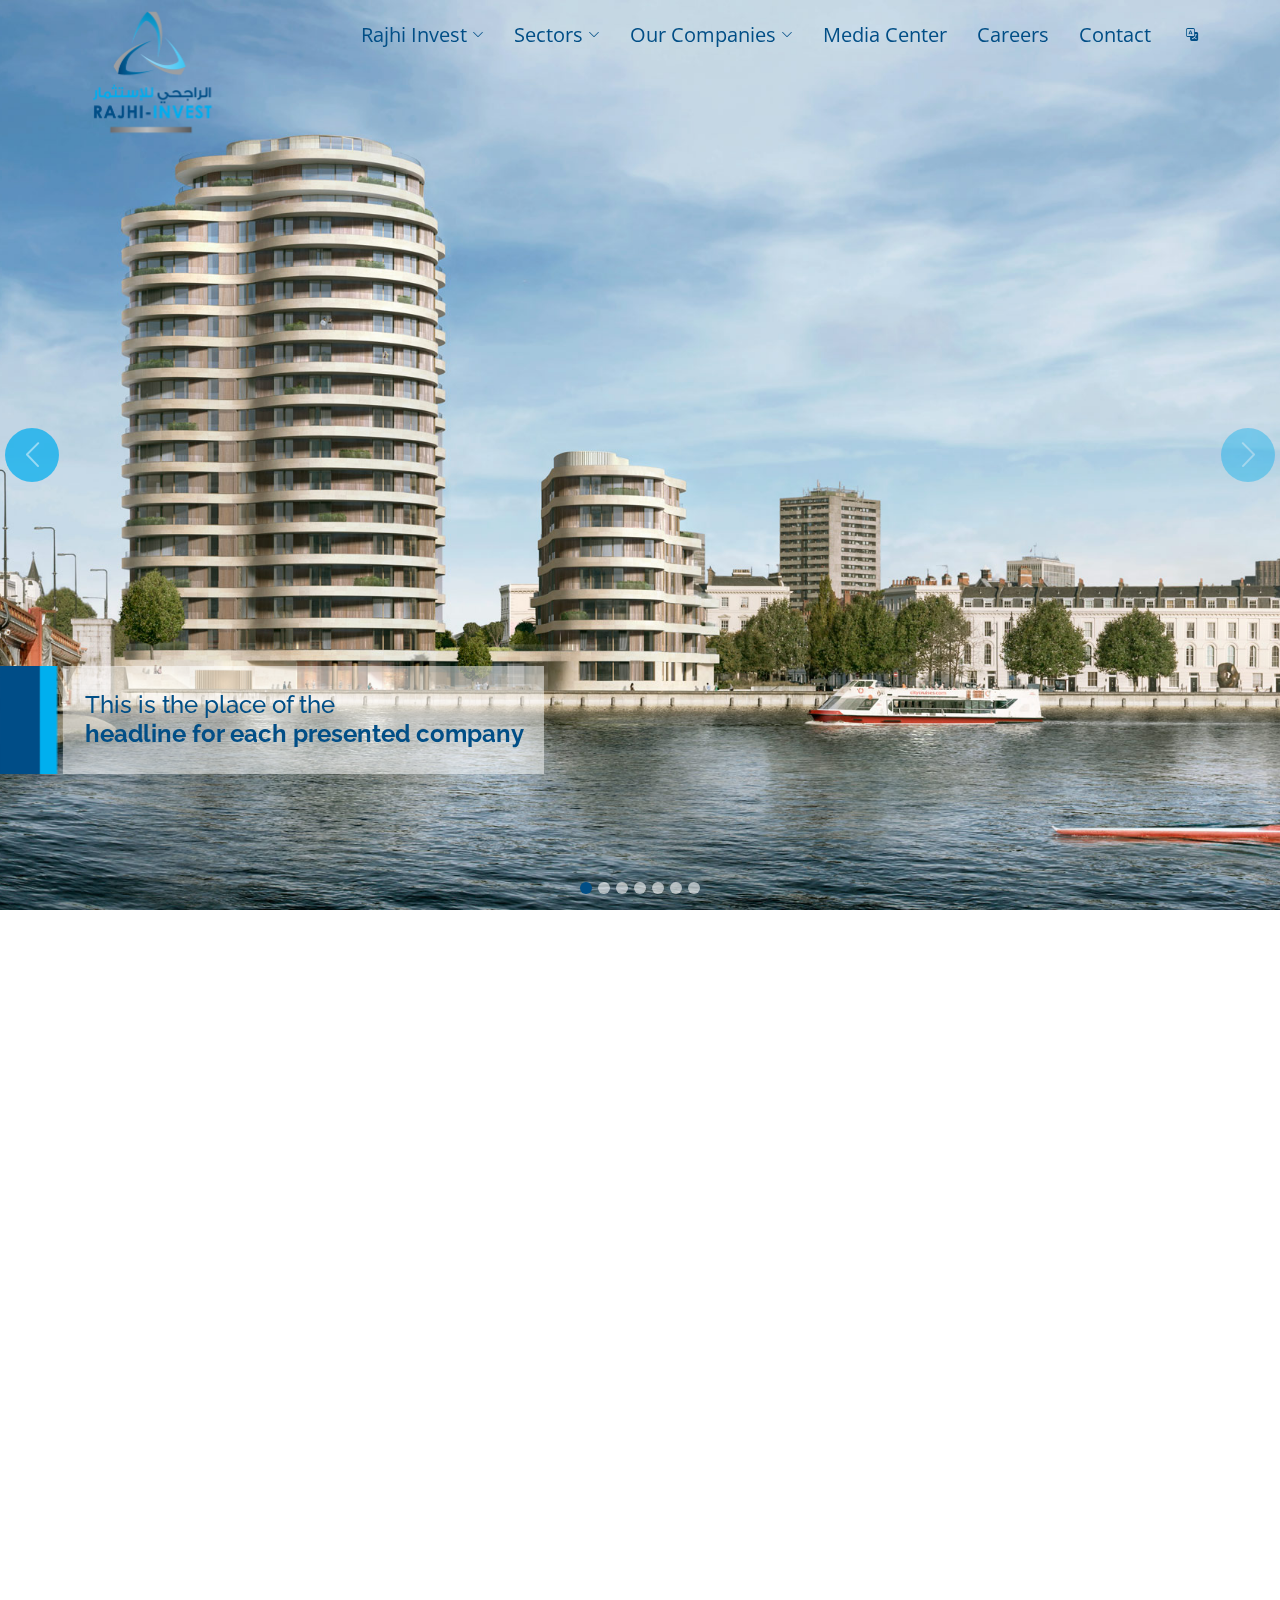
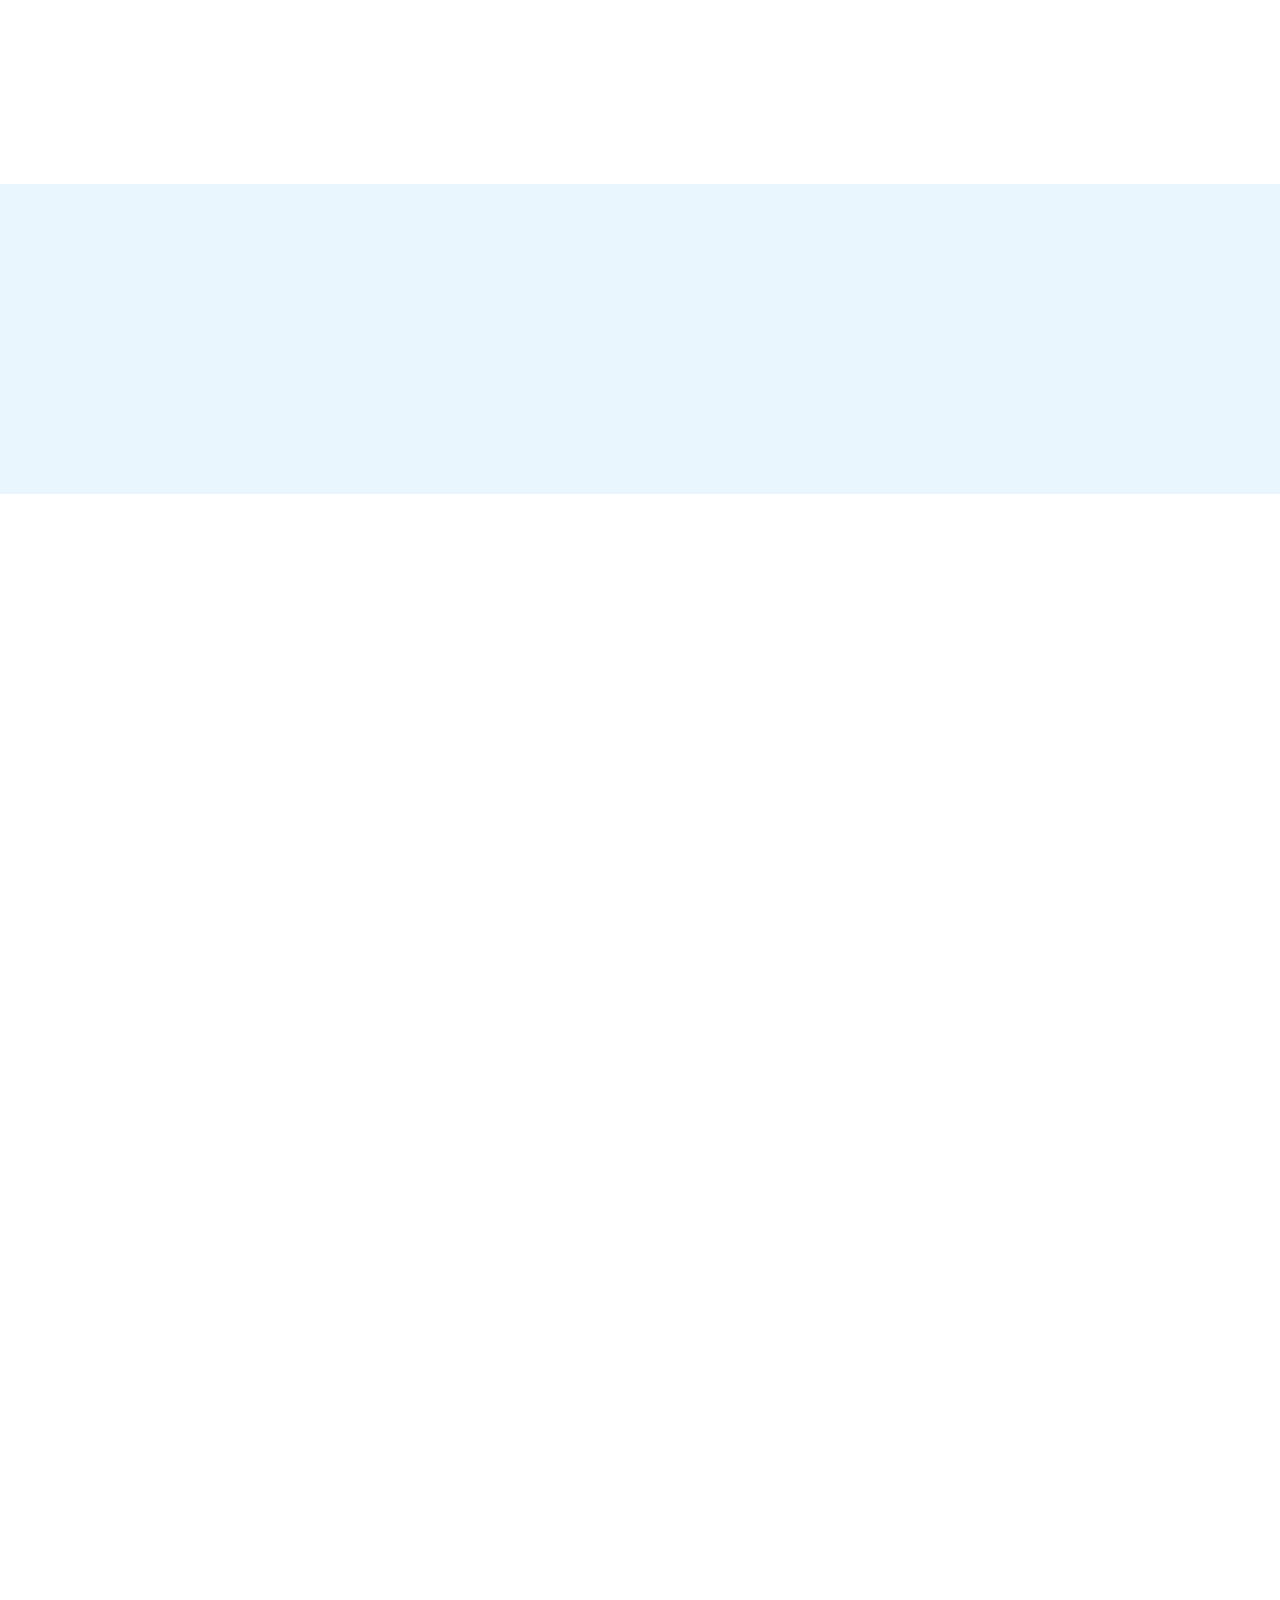
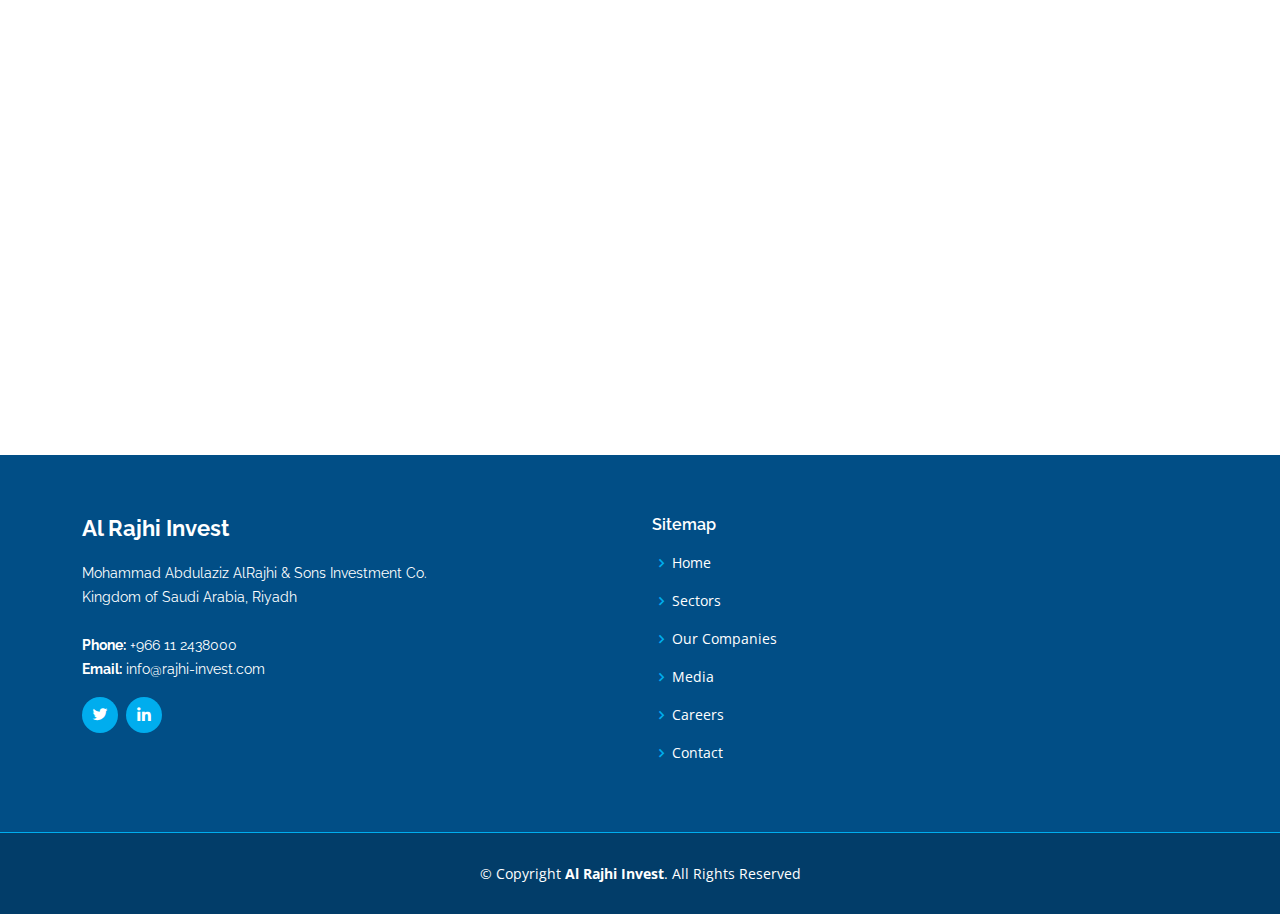
<file: index.html>
<!DOCTYPE html>
<html lang="en">

<head>
  <meta charset="utf-8">
  <meta content="width=device-width, initial-scale=1.0" name="viewport">

  <title>Al Rajhi Invest</title>
  <meta content="" name="description">
  <meta content="" name="keywords">

  <!-- Favicons -->
  <link href="assets/img/favicon.png" rel="icon">
  <link href="assets/img/apple-touch-icon.png" rel="apple-touch-icon">

  <!-- Google Fonts -->
  <link href="https://fonts.googleapis.com/css?family=Open+Sans:300,300i,400,400i,600,600i,700,700i|Raleway:300,300i,400,400i,500,500i,600,600i,700,700i|Poppins:300,300i,400,400i,500,500i,600,600i,700,700i" rel="stylesheet">

  <script src="https://cdnjs.cloudflare.com/ajax/libs/jquery/3.6.4/jquery.min.js" integrity="sha512-pumBsjNRGGqkPzKHndZMaAG+bir374sORyzM3uulLV14lN5LyykqNk8eEeUlUkB3U0M4FApyaHraT65ihJhDpQ==" crossorigin="anonymous" referrerpolicy="no-referrer"></script>
  <!-- Vendor CSS Files -->
  <link href="assets/vendor/aos/aos.css" rel="stylesheet">
  <link href="assets/vendor/bootstrap/css/bootstrap.min.css" rel="stylesheet">
  <link href="assets/vendor/bootstrap-icons/bootstrap-icons.css" rel="stylesheet">
  <link href="assets/vendor/boxicons/css/boxicons.min.css" rel="stylesheet">
  <link href="assets/vendor/glightbox/css/glightbox.min.css" rel="stylesheet">
  <link href="assets/vendor/swiper/swiper-bundle.min.css" rel="stylesheet">
  <link href="assets/css/style.css?123" rel="stylesheet">
</head>
<body>
  <!-- ======= Header ======= -->
  <header id="header" class=" d-flex align-items-center">
    <div class="container d-flex justify-content-between">

      <div class="logo">
     
         <a href="index.html"><img src="assets/img/logo.png" alt="" class="img-fluid"></a>
      </div>

      <nav id="navbar" class="navbar">
        <ul>
         
          <li class="dropdown">
            <a href="index.html" class="nav-link scrollto"><span>Rajhi Invest</span> <i class="bi bi-chevron-down"></i></a>
            <ul>
              <li><a href="#about" class="nav-link scrollto">Who We Are</a></li>
              <li><a href="#steps" class="nav-link scrollto">Mission & Vission</a></li>
              <li><a href="#services" class="nav-link scrollto">Values</a></li>
              <li><a href="#board" class="nav-link scrollto">Board Members</a></li>
            </ul>
          </li>
          <li class="dropdown"><a href="investment.html#tab-1"><span>Sectors</span> <i class="bi bi-chevron-down"></i></a>
            <ul>
              <li><a href="investment.html#tab-1" class="nav-link scrollto ">Industrial Investments</a></li>
              <li><a href="investment.html#tab-2" class="nav-link scrollto ">Financial Investments</a></li>
              <li><a href="investment.html#tab-3" class="nav-link scrollto ">Hospitality & Realestate</a></li>
              <li><a href="investment.html#tab-4" class="nav-link scrollto ">Diversified investments</a></li>
              <!-- <li><a href="investment.html#tab-2" class="nav-link scrollto ">Real Estate Investments</a></li>
              <li><a href="investment.html#tab-3" class="nav-link scrollto ">Hotels Investments</a></li>
              <li><a href="investment.html#tab-4" class="nav-link scrollto ">Private Equity Investments</a></li>
              <li><a href="investment.html#tab-6" class="nav-link scrollto ">International Investments</a></li> -->
            </ul>
          </li>
          <li class="dropdown">
            <a class="nav-link scrollto" href="our-companies.html"><span>Our Companies</span> <i class="bi bi-chevron-down"></i></a>
            <ul>
              <li><a href="our-companies.html#company-1" class="nav-link scrollto">Rajhi Steel</a></li>
              <li><a href="our-companies.html#company-2" class="nav-link scrollto">GBC</a></li>
              <li><a href="our-companies.html#company-3" class="nav-link scrollto">Al Jazeera</a></li>
              <li><a href="our-companies.html#company-4" class="nav-link scrollto">Falcon</a></li>
              <li><a href="our-companies.html#company-5" class="nav-link scrollto">Watani</a></li>
              <li><a href="our-companies.html#company-6" class="nav-link scrollto">Manafea Investment</a></li>
            </ul>
            <!-- <ul>
               <li><a href="https://www.rajhisteel.com/english/pages/default.aspx" target="_blank">Rajhi Steel</a></li>
                <li><a href="http://gbc.sa/" target="_blank">GBC</a></li>
                <li><a href="http://www.aljazierah.com/default.aspx?lang=en" target="_blank">Al Jazeera</a></li>
                <li><a href="http://falconplastic.com.sa/en/" target="_blank">Falcon</a></li>
                <li><a href="http://w-gypsum.com/" target="_blank">Watani</a></li>
                <li><a href="http://www.manafea.com" target="_blank">Manafea Investment</a></li>
            </ul> -->
          </li>
          <li><a class="nav-link scrollto" href="media.html">Media Center </a></li>
          <li><a class="nav-link scrollto" href="career.html">Careers</a></li>
          <li><a class="nav-link scrollto" href="contact-us.html">Contact</a></li>
          <li><a href="index-ar.html" class="translate"><i class="bi bi-translate"></i></a></li>
        </ul>
        <i class="bi bi-list mobile-nav-toggle"></i>
      </nav><!-- .navbar -->
    </div>
  </header><!-- End Header -->

  <!-- ======= Hero Section ======= -->
  <section id="hero" class="d-flex flex-column justify-content-center align-items-center">
    <div id="heroCarousel" data-bs-interval="3000" class="carousel slide carousel-fade" data-bs-ride="carousel">
      <ol class="carousel-indicators" id="hero-carousel-indicators"></ol>      
      <div class="carousel-inner" role="listbox">
        <!-- Slide 1 -->
        <!-- <div class="carousel-item active align-items-center" style="background-image: url(assets/img/slide/4.jpg)"> -->
        <div class="carousel-item active align-items-center" style="background-image: url(assets/img/slide/01.jpg)">
          <div class="text-overlay" data-aos="fade-left">
            <h4>This is the place of the<br/><b> headline for each presented company</b></h4>
          </div>
          <div class="overlay"></div> 
        </div>
        <!-- Slide 2 -->
        <!-- <div class="carousel-item align-items-center"  style="background-image: url(assets/img/slide/2.jpg)"> -->
        <div class="carousel-item align-items-center"  style="background-image: url(assets/img/slide/02.jpg)">
          <div class="text-overlay" data-aos="fade-left">
            <h4>This is the place of the<br/><b> headline for each presented company</b></h4>
          </div>
          <div class="overlay"></div> 
        </div>
        <!-- Slide 3 -->
        <!-- <div class="carousel-item align-items-center"  style="background-image: url(assets/img/slide/3.jpg)"> -->
        <div class="carousel-item align-items-center"  style="background-image: url(assets/img/slide/03.jpg)">
          <div class="text-overlay" data-aos="fade-left">
            <h4>This is the place of the<br/><b> headline for each presented company</b></h4>
          </div>
          <div class="overlay"></div> 
        </div>          
        <!-- Slide 4 -->
        <!-- <div class="carousel-item align-items-center"  style="background-image: url(assets/img/slide/private.jpg)"> -->
        <div class="carousel-item align-items-center"  style="background-image: url(assets/img/slide/04.jpg)">
          <div class="text-overlay" data-aos="fade-left">
            <h4>This is the place of the<br/><b> headline for each presented company</b></h4>
          </div>
          <div class="overlay"></div> 
        </div>   
        <!-- Slide 5 -->
        <!-- <div class="carousel-item align-items-center"  style="background-image: url(assets/img/slide/5.jpg)"> -->
        <div class="carousel-item align-items-center"  style="background-image: url(assets/img/slide/05.jpg)">          
          <div class="text-overlay" data-aos="fade-left">
            <h4>This is the place of the<br/><b> headline for each presented company</b></h4>
          </div>
          <div class="overlay"></div> 
        </div>  
        <!-- Slide 6 -->
        <!-- <div class="carousel-item align-items-center"  style="background-image: url(assets/img/slide/international.jpg)"> -->
        <div class="carousel-item align-items-center"  style="background-image: url(assets/img/slide/06.jpg)">
          <div class="text-overlay" data-aos="fade-left">
            <h4>This is the place of the<br/><b> headline for each presented company</b></h4>
          </div>
          <div class="overlay"></div>
        </div>
        <!-- Slide 7 -->
        <!-- <div class="carousel-item align-items-center"  style="background-image: url(assets/img/slide/international.jpg)"> -->
        <div class="carousel-item align-items-center"  style="background-image: url(assets/img/slide/07.jpg)">
          <div class="text-overlay" data-aos="fade-left">
            <h4>This is the place of the<br/><b> headline for each presented company</b></h4>
          </div>
          <div class="overlay"></div>
        </div>
      </div>

      <a class="carousel-control-prev" href="#heroCarousel" role="button" data-bs-slide="prev">
        <span class="carousel-control-prev-icon bi bi-chevron-left" aria-hidden="true"></span>
      </a>

      <a class="carousel-control-next" href="#heroCarousel" role="button" data-bs-slide="next">
        <span class="carousel-control-next-icon bi bi-chevron-right" aria-hidden="true"></span>
      </a>

    </div>
  </section><!-- End Hero -->

  <main id="main">

    <!-- ======= About Section ======= -->
    <section id="about" class="about">
      <div class="container">
        <!-- <div class="section-title" data-aos="fade-up"></div> -->
        <div class="row">
          <div class="col-md-5" data-aos="fade-up">
            <div class="about-us-img">
              <img src="assets/img/about-2.jpg" class="img-fluid">
            </div>
            <div class="about-us-img" style="display: none;">
              <img src="assets/img/about-img.jpg" class="img-fluid">
              <img src="assets/img/about-1.jpg" class="img-fluid">
            </div>            
          </div>
          <div class="col-md-7">
            <div class="content-container">
              <h2 data-aos="fade-up">Who We Are</h2>
              <div data-aos="fade-up" class="summary">
                <p>The Kingdom of Saudi Arabia is considered among the most powerful 20 economies worldwide, the strongest economy in the Middle East and North Africa region, and a great attraction for direct investments being one of the fastest growing countries in the world, as its economic growth rate has reached 3.6% and it acquires 38% of the total Arab GDP. This has made the Kingdom of Saudi Arabia a distinctive destination for big investors and businessmen looking for a variety of projects within a strong economic system and a favorable investment climate due to the economic progress that the Kingdom has been able to achieve through overcoming the financial challenges and the exploitation of the Kingdom's environmental features and the vast and wide land space.<br/>
                  <br/>
                  The vision of Sheikh Mohammad bin AbdulAziz Al Rajhi – the founder, aimed at keeping pace with the economic developments in the Kingdom. Sheikh Mohammad has established the company 50 years ago as a Sole Proprietorship to become in 1998 a Limited Partnership corporation having a number of economic entities under its umbrella.<br/>
                  <br/>
                  In order to pursue the investment growth that began in the Kingdom at that stage, these entities have been merged within two holding companies; Mohammad AbdulAziz Al Rajhi Holding Company which has been founded in 2007 as a Saudi Closed-Joint Stock Company, integrated with companies of industrial activities, headquartered in Riyadh.<br/>
                  <br/>
                  Manafea Holding Company which has been founded in 2008 to act as an investment backbone to the group as a Saudi Closed-Joint Stock Company managing investments in the local and international stock market sector, in addition to the ownership of lands and properties for investment and development purposes through selling and leasing as well as managing and operating hotels, resorts, commercial centers and offices. <a href="#" class="read-more-btn">Read More</a></p>
              </div>
              <div class="remain-content" style="display: none;">
                <p>The Kingdom of Saudi Arabia is considered among the most powerful 20 economies worldwide, the strongest economy in the Middle East and North Africa region, and a great attraction for direct investments being one of the fastest growing countries in the world, as its economic growth rate has reached 3.6% and it acquires 38% of the total Arab GDP. This has made the Kingdom of Saudi Arabia a distinctive destination for big investors and businessmen looking for a variety of projects within a strong economic system and a favorable investment climate due to the economic progress that the Kingdom has been able to achieve through overcoming the financial challenges and the exploitation of the Kingdom's environmental features and the vast and wide land space.<br/>
                <br/>
                The vision of Sheikh Mohammad bin AbdulAziz Al Rajhi – the founder, aimed at keeping pace with the economic developments in the Kingdom. Sheikh Mohammad has established the company 50 years ago as a Sole Proprietorship to become in 1998 a Limited Partnership corporation having a number of economic entities under its umbrella.<br/>
                <br/>
                In order to pursue the investment growth that began in the Kingdom at that stage, these entities have been merged within two holding companies; Mohammad AbdulAziz Al Rajhi Holding Company which has been founded in 2007 as a Saudi Closed-Joint Stock Company, integrated with companies of industrial activities, headquartered in Riyadh.<br/>
                <br/>
                Manafea Holding Company which has been founded in 2008 to act as an investment backbone to the group as a Saudi Closed-Joint Stock Company managing investments in the local and international stock market sector, in addition to the ownership of lands and properties for investment and development purposes through selling and leasing as well as managing and operating hotels, resorts, commercial centers and offices. <br/>
                <br/>
                In order for the company to gain an influential pioneering position within this strategic step in this promising sector, and to have a clear role in contributing to the economic revitalization of the Kingdom and to achieve balanced earnings through seizing any available investment opportunities both locally and globally as well as creating additional smart opportunities to strengthen its position as a company willing to stay at the forefront of the world of investment and promising projects management. <br/>
                <br/>
                In order to keep up with the modern investment developments the Kingdom has witnessed over the past years, Mohammad AbdulAziz Al Rajhi & Sons Co. was established in 2015 through merging Manafea Holding Company with Mohammad AbdulAziz Al Rajhi & Sons Holding Co. to become a Closed-Joint Stock company making the companies of Mohammad AbdulAziz Al Rajhi family one of the biggest five family companies in the Kingdom with a capital of 4.8 billion Saudi Riyal, completely owned by the heirs of Sheikh Mohammad Bin AbdulAziz Al Rajhi. <br/>
                <br/>
                Mohammad AbdulAziz Al Rajhi & Sons Co. aspires to benefit from its great expertise and the broad managerial infrastructure through managing huge projects, developing new projects, and supporting start-ups in order to achieve financial profits within projects that would have a positive economic impact on the Kingdom and would open doors for larger projects within the health, service, real estate, and industrial sectors. <br/>
                <br/>
                The company currently manages a group of pioneering and significant projects which are considered among the core projects within the economy system in the Kingdom. This is all done through a vision characterized by ensuring an outcome of a mixture of successful projects that guarantee sustainable financial balance as well as increasing growth in capital and profits, and to obtain a solid financial position and an organizational and administrative structure that ensures continuity in the diversification of investments and continuous development on multiple levels and unique activities, through an exceptional staff of administrators, engineers, specialists, and technicians that enables the company to acquire and manage multiple-sized projects through an impressive performance and well-organized cost by conducting an intensive study and a clear methodology for requirements. This in turn has resulted in a boom in the business of Mohammad Abdulaziz Al Rajhi & Sons Investment Co. through the smart integrated investment solutions it has provided in the best, most up-to-date methods which have contributed to profit growth year after year as well as to the continuity of development and expansion on both the local and international levels. <br/>
                <br/>
                This all reflects the strategic commercial investment experience of over 60 years which has started by the great efforts of the self-made Sheikh Mohammad Bin AbdulAziz Bin Saleh Al Rajhi. Sheikh Mohammad has faced, and strongly accepted challenges at a very early age in the world of exchange and banking, and has extended his efforts and expansion in commerce to reach the real estate and industry sectors to become one of the biggest, most famous businessmen locally and internationally and to leave his fingerprint on the renaissance of the Kingdom of Saudi Arabia.</p>
              </div>
            </div>
          </div>
        </div>
      </div>
      <!--<div class="row">
          <div class="col-xl-6 col-lg-7" data-aos="fade-right">
            <img src="assets/img/about-img.jpg" class="img-fluid" alt="">
          </div>
          <div class="col-xl-6 col-lg-5 pt-5 pt-lg-0">
            <h3 data-aos="fade-up">ABOUT RAJHI INVEST</h3>
            <p data-aos="fade-up">
             The Kingdom of Saudi Arabia is considered among the most powerful 20 economies worldwide, the strongest economy in the Middle East and North Africa region, and a great attraction for direct investments being one of the fastest growing countries in the world, as its economic growth rate has reached 3.6% and it acquires 38% of the total Arab GDP. This has made the Kingdom of Saudi Arabia a distinctive destination for big investors and businessmen looking for a variety of projects within a strong economic system and a favorable investment climate due to the economic progress that the Kingdom has been able to achieve through overcoming the financial challenges and the exploitation of the Kingdom's environmental features and the vast and wide land space.<br/>
          <br/>
          The vision of Sheikh Mohammad bin AbdulAziz Al Rajhi – the founder, aimed at keeping pace with the economic developments in the Kingdom. Sheikh Mohammad has established the company 50 years ago as a Sole Proprietorship to become in 1998 a Limited Partnership corporation having a number of economic entities under its umbrella.<br/>
          <br/>
          In order to pursue the investment growth that began in the Kingdom at that stage, these entities have been merged within two holding companies; Mohammad AbdulAziz Al Rajhi Holding Company which has been founded in 2007 as a Saudi Closed-Joint Stock Company, integrated with companies of industrial activities, headquartered in Riyadh.<br/>
          <br/>
          Manafea Holding Company which has been founded in 2008 to act as an investment backbone to the group as a Saudi Closed-Joint Stock Company managing investments in the local and international stock market sector, in addition to the ownership of lands and properties for investment and development purposes through selling and leasing as well as managing and operating hotels, resorts, commercial centers and offices. <br/>
          <br/>
          In order for the company to gain an influential pioneering position within this strategic step in this promising sector, and to have a clear role in contributing to the economic revitalization of the Kingdom and to achieve balanced earnings through seizing any available investment opportunities both locally and globally as well as creating additional smart opportunities to strengthen its position as a company willing to stay at the forefront of the world of investment and promising projects management. <br/>
          <br/>
          In order to keep up with the modern investment developments the Kingdom has witnessed over the past years, Mohammad AbdulAziz Al Rajhi & Sons Co. was established in 2015 through merging Manafea Holding Company with Mohammad AbdulAziz Al Rajhi & Sons Holding Co. to become a Closed-Joint Stock company making the companies of Mohammad AbdulAziz Al Rajhi family one of the biggest five family companies in the Kingdom with a capital of 4.8 billion Saudi Riyal, completely owned by the heirs of Sheikh Mohammad Bin AbdulAziz Al Rajhi. <br/>
          <br/>
          Mohammad AbdulAziz Al Rajhi & Sons Co. aspires to benefit from its great expertise and the broad managerial infrastructure through managing huge projects, developing new projects, and supporting start-ups in order to achieve financial profits within projects that would have a positive economic impact on the Kingdom and would open doors for larger projects within the health, service, real estate, and industrial sectors. <br/>
          <br/>
          The company currently manages a group of pioneering and significant projects which are considered among the core projects within the economy system in the Kingdom. This is all done through a vision characterized by ensuring an outcome of a mixture of successful projects that guarantee sustainable financial balance as well as increasing growth in capital and profits, and to obtain a solid financial position and an organizational and administrative structure that ensures continuity in the diversification of investments and continuous development on multiple levels and unique activities, through an exceptional staff of administrators, engineers, specialists, and technicians that enables the company to acquire and manage multiple-sized projects through an impressive performance and well-organized cost by conducting an intensive study and a clear methodology for requirements. This in turn has resulted in a boom in the business of Mohammad Abdulaziz Al Rajhi & Sons Investment Co. through the smart integrated investment solutions it has provided in the best, most up-to-date methods which have contributed to profit growth year after year as well as to the continuity of development and expansion on both the local and international levels. <br/>
          <br/>
          This all reflects the strategic commercial investment experience of over 60 years which has started by the great efforts of the self-made Sheikh Mohammad Bin AbdulAziz Bin Saleh Al Rajhi. Sheikh Mohammad has faced, and strongly accepted challenges at a very early age in the world of exchange and banking, and has extended his efforts and expansion in commerce to reach the real estate and industry sectors to become one of the biggest, most famous businessmen locally and internationally and to leave his fingerprint on the renaissance of the Kingdom of Saudi Arabia.
            </p>
            <div class="icon-box" data-aos="fade-up">
              <i class="bx bx-receipt"></i>
              <h4>Corporis voluptates sit</h4>
              <p>Consequuntur sunt aut quasi enim aliquam quae harum pariatur laboris nisi ut aliquip</p>
            </div>

            <div class="icon-box" data-aos="fade-up" data-aos-delay="100">
              <i class="bx bx-cube-alt"></i>
              <h4>Ullamco laboris nisi</h4>
              <p>Excepteur sint occaecat cupidatat non proident, sunt in culpa qui officia deserunt</p>
            </div>

            <div class="icon-box" data-aos="fade-up" data-aos-delay="200">
              <i class="bx bx-cube-alt"></i>
              <h4>Ullamco laboris nisi</h4>
              <p>Excepteur sint occaecat cupidatat non proident, sunt in culpa qui officia deserunt</p>
            </div>

          </div>
        </div>
-->
    </section><!-- End About Section -->

    <!-- ======= Steps Section ======= -->
    <section id="steps" class="steps section-bg">
      <div class="container">

        <div class="row ">

          <div class="col-lg-6 col-md-6 col-xl-6 content-item" data-aos="fade-in">
            <h4>THE VISION</h4>
            <p>Achieving an optimum and continuous outcome to the total investment within well-thought out risks in order to accomplish the aspirations of the shareholders in accordance with Islamic Shari'a.</p>
          </div>

          <div class="col-lg-6 col-md-6 col-xl-6 content-item second" data-aos="fade-in" data-aos-delay="100">
            <h4>THE MISSION</h4>
            <p>To be in the ranks of the pioneers of investment companies and to achieve profitability and growth rates on property rights that outweighs the investment indices in the market.</p>
          </div>

        </div>

      </div>
    </section><!-- End Steps Section -->

    <section id="values" class="value-section">
      <div class="container">

        <div class="section-title" data-aos="fade-up">
          <h2>ETHICS & VALUES</h2>
        </div>

        <div class="row">
          <div class="col-sm-6 col-md-4 col-lg-2 offset-lg-1  align-items-stretch mb-5 mb-lg-0" data-aos="fade-up">
            <div class="icon-box icon-box-pink">
              <div class="icon"><img src="assets/img/hands-icon.png" class="img-fluid"/></div>
              <p class="description">Integrity & Transparency</p>
            </div>
          </div>

          <div class="col-sm-6 col-md-4 col-lg-2  align-items-stretch mb-5 mb-lg-0" data-aos="fade-up" data-aos-delay="100">
            <div class="icon-box icon-box-cyan">
              <div class="icon"><img src="assets/img/team-icon.png" class="img-fluid"/></div>
              <p class="description">Team-spirit & Collaboration</p>
            </div>
          </div>

          <div class="col-sm-6 col-md-4 col-lg-2  align-items-stretch mb-5 mb-lg-0" data-aos="fade-up" data-aos-delay="200">
            <div class="icon-box icon-box-green">
              <div class="icon"><img src="assets/img/graph-icon.png" class="img-fluid"/></div>
              <p class="description">Progressive & Fast-forward</p>
            </div>
          </div>

          <div class="col-sm-6 col-md-4 col-lg-2  align-items-stretch mb-5 mb-lg-0" data-aos="fade-up" data-aos-delay="300">
            <div class="icon-box icon-box-blue">
              <div class="icon"><img src="assets/img/stars-icon.png" class="img-fluid"/></div>
            <p class="description">Operational Excellence</p>
            </div>
          </div>
            
        <div class="col-sm-6 col-md-4 col-lg-2  align-items-stretch mb-5 mb-lg-0" data-aos="fade-up" data-aos-delay="300">
            <div class="icon-box icon-box-blue">
              <div class="icon"><img src="assets/img/scale-icon.png" class="img-fluid"/></div>
             <p class="description">Shariah compliance</p>
            </div>
          </div>


        </div>

      </div>
    </section>
    
    <!-- <section id="founder" class="about section-bg">
      <div class="container">
        <div class="row">
          <div class="col-xl-3 col-lg-4 col-md-4 col-sm-6 col-6 offset-3 offset-xl-0 offset-sm-3 offset-md-0  offset-lg-0" data-aos="fade-right">            
            <img src="assets/img/about-img.jpg" class="img-fluid" alt="">              
          </div>
          <div class="col-xl-9 col-lg-8 col-md-8 col-sm-12 col-12   pt-sm-2 pt-4 pt-xl-3 pt-lg-3">
            <h3 data-aos="fade-up">THE FOUNDER</h3>
            <p data-aos="fade-up">
              A prominent figure who has started doing business at an early age of his life. He began intelligently with the banking business and focused on keeping up with the local  banking requirements at an individual and company level. This has encouraged him to enter the world of commerce and real estate, and then expand towards the industrial sector. It is Sheikh Mohammad Bin AbdulAziz Al Rajhi, the famous self-made person who has become well-known on both the local and the international levels. <br/>
              <br/>
              Sheikh Mohammad was among the first people who has started the business of banking and investment in the Kingdom and has put a clear method that has actively continued in supporting the community of Saudi businessmen. As a globally known business man, Sheikh Mohammad made his way with perseverance to boost his fortune all thanks to the God-given insight, vim, efforts and ability to have discipline as well as the determination to achieve success and to leave behind a clear imprint in the world of national economy in general and the philanthropy field in particular.</p>
          </div>
        </div>

      </div>
    </section>  -->
      
    <section id="board" class="board">
      <div class="container">
        <div class="row mb-4">
           <div class="col-xl-3 col-lg-4 col-md-4 col-sm-6 col-6 offset-3 offset-xl-0 offset-sm-3 offset-md-0  offset-lg-0" data-aos="fade-right">
            <div class="chairman-block">
              <div class="chairman-img-container">
                <img src="assets/img/board/1.jpg" class="img-fluid" alt="">
              </div>
              <h3>Mr. Yazid Bin Mohamed Al-Rajhi - Board Chairman</h3>              
            </div>
          </div>
          <div class="col-xl-9 col-lg-8 col-md-8 col-sm-12 col-12 ">
            <h3 class="chairman-title" data-aos="fade-up">CHAIRMAN MESSAGE</h3>
            <p data-aos="fade-up">
              <i class="bx bxs-quote-alt-left quote-icon-left"></i>
              The effective policies followed by Mohammed Abdul Aziz Al-Rajhi & Sons for investment (Rajhi-Invest) help the company to enhance its return of investment. The major dynamic role of the kingdom of Saudi Arabia in the business all over the world create dynamic investment environment where the management of Mohammed Abdul Aziz Al-Rajhi & Sons for investment (Rajhi-Invest) benefits from the environment to develop and expand their investment activities to achieve the objectives and satisfy its shareholders. The company will get strong support through the provision of new investment products to benefit from the latest developments in the financial, real estate, Hotel and industrial projects. All of these factors play an important role in attracting the best human resources and maintaining required to make Al Rajhi powerful and innovative investment climate.<br/><br/>We strongly believe in the mission and vision of the company and we have confidence in our ability to provide the necessary foundation for growth 
              <i class="bx bxs-quote-alt-right quote-icon-right"></i>
            </p>
          </div>
        </div>

        <div class="row">

          <div class="col-lg-6">
            <div class="board-item" data-aos="fade-right">
              <div class="img-wrapper">
                <img src="assets/img/board/01.jpg" class="board-img" alt="">
              </div>
              <div class="text-content">
                <h3>Mr. Yazid Bin Mohamed Al-Rajhi</h3>
                <h4>Board Chairman</h4>
                <!-- <a href="#" class="btn know-more">Know More</a> -->
                <p class="bio-details hiddenn">
                  <i class="bx bxs-quote-alt-left quote-icon-left"></i>
                 Chairman and board member of several industrial, real estate, investment and commercial companies. He has extensive experience during which he held several leadership positions in the industrial field, investment and real estate as well as representing Saudi Arabia as an ambassador of goodwill by the international organizations.
                  <i class="bx bxs-quote-alt-right quote-icon-right"></i>
                </p>
              </div>
            </div>
          </div>

          <div class="col-lg-6" data-aos="fade-left">
            <div class="board-item mt-4 mt-lg-0">
              <div class="img-wrapper">
                <img src="assets/img/board/02.jpg" class="board-img" alt="">
              </div>
              <div class="text-content">
                <h3>Mr. Badr Bin Mohamed Al-Rajhi</h3>
                <h4>Managing Director & Board Vice Chairman</h4>
                <!-- <a href="#" class="btn know-more">Know More</a> -->
                <p class="bio-details hiddenn">
                  <i class="bx bxs-quote-alt-left quote-icon-left"></i>
                With more than twenty-five years of experience, during which he held several leadership positions in the administrative, industrial, investment, and real estate areas of business. He was a board member of joint-stock companies, in addition to his contributions in many projects and charitable endowments management, as well as membership of the economic and industrial committees in Saudi Arabia, moreover a board member of Alrajhi Bank.
                  <i class="bx bxs-quote-alt-right quote-icon-right"></i> 
                </p>
              </div>
            </div>
          </div>

          <div class="col-lg-6" data-aos="fade-right">
            <div class="board-item mt-4">
              <div class="img-wrapper">
                <img src="assets/img/board/03.jpg" class="board-img" alt="">
              </div>
              <div class="text-content">
                <h3>Mr. Mohamed Bin Saad Bin Dawood</h3>
                <h4>Board Member</h4>
                <!-- <a href="#" class="btn know-more">Know More</a> -->
                <p class="bio-details hiddenn">
                  <i class="bx bxs-quote-alt-left quote-icon-left"></i>
                  Has the expertise for more than 20 years in the banking industry and investment, during which he held many leading positions in Saudi banks, he served as a board’s member of several investment companies, in addition to his practical experience of local and global financial markets.
                  <i class="bx bxs-quote-alt-right quote-icon-right"></i>
                </p>
              </div>
            </div>
          </div>

          <div class="col-lg-6" data-aos="fade-left">
            <div class="board-item mt-4">
              <div class="img-wrapper">
                <img src="assets/img/board/04.jpg" class="board-img" alt="">
              </div>
              <div class="text-content">
                <h3>Mr. Majed Bin Saleh Mohamed Al-Rajhi</h3>
                <h4>Board Member</h4>
                <!-- <a href="#" class="btn know-more">Know More</a> -->
                <p class="bio-details hiddenn">
                  <i class="bx bxs-quote-alt-left quote-icon-left"></i>
                  Majid Bin Saleh Mohamed Al-Rajhi is an MBA holder from London Business School, alongside a BS degree in Finance from King Fahd University of Petroleum & Minerals. He enriched his wealth of knowledge in the finance sector from over thirteen years of extensive expertise in the corporate finance and accounting fields, after holding multiple leadership positions in the Kingdom’s finance sector, wherein his current position is the deputy General Manager of the Private & Affluent Banking at Alrajhi Bank., as well as an active Board Member at Mohammed Abdulaziz Alrajhi & Sons Investment Company.
                  <i class="bx bxs-quote-alt-right quote-icon-right"></i>
                </p>
              </div>
            </div>
          </div>

          <div class="col-lg-6" data-aos="fade-right">
            <div class="board-item mt-4">
              <div class="img-wrapper">
                <img src="assets/img/board/05.jpg" class="board-img" alt="">
              </div>
              <div class="text-content">
                <h3>Mr. Abdel Aziz Bin Mohamed Al-Rajhi</h3>
                <h4>Board Member</h4>
                <!-- <a href="#" class="btn know-more">Know More</a> -->
                <p class="bio-details hiddenn">
                  <i class="bx bxs-quote-alt-left quote-icon-left"></i>
                  Has more than ten years experience in the management of industrial companies, moreover he serve as a board member of many industerial companies.
                  <i class="bx bxs-quote-alt-right quote-icon-right"></i>
                </p>
              </div>
            </div>
          </div>    
            
          <div class="col-lg-6" data-aos="fade-left">
            <div class="board-item mt-4">
              <div class="img-wrapper">
                <img src="assets/img/board/06.jpg" class="board-img" alt="">
              </div>
              <div class="text-content">
                <h3>Mr. Mohamed El Samman</h3>
                <h4>CEO</h4>
                <!-- <a href="#" class="btn know-more">Know More</a> -->
                <p class="bio-details hiddenn">
                  <i class="bx bxs-quote-alt-left quote-icon-left"></i>
                  Joined the group in May 2021 as CEO, with more than 17 years of diverse Banking & Investment experience and track record in excess of USD 3 billion. Prior to joining the group, he was the managing director for Beltone Investment Banking, he started his career with HSBC Bank, in Corporate Banking and Investment Banking, then he joined Al Ahly Capital Holding, where his last position was Executive Director of investments, managing multibillion assets, he also served as Deputy CEO for Al Ahly Medical services, He served on the board of directors and committees of many listed and private companies. Mr. El Samman Holds BA in accounting from Cairo University, CFA designation, Private Equity master class from LBS.
                  <i class="bx bxs-quote-alt-right quote-icon-right"></i>
                </p>
              </div>
            </div>
          </div>

          
        

        </div>

      </div>
    </section>
      
    <!-- <section id="committees" class="committees section-bg">
      <div class="container">
         <div class="section-title" data-aos="fade-up">
          <h2 data-aos="fade-up">EXECUTIVE COMMITTEES</h2>
          <div class="content-container">
            <div data-aos="fade-up" class="summary">
              <p>The internal committees have been set up within the administrative structure of the company to perform fundamental duties that include many periodic and continuous tasks and responsibilities to ensure the proper planning and development of employees and maintain the level of their efforts and loyalty, in addition to achieving impartiality and independence in the performance of the duties and to assist the Board of Directors in supervising the company's financial control processes, as well as to check the efficiency of the internal control system, ensure the safety of the financial statements, follow up the level of efficiency and quality, and the independence of the external auditor of the company. <a href="#" class="read-more-btn">Read More</a></p>
            </div>
            <div class="remain-content" style="display: none;">
              <p>The internal committees have been set up within the administrative structure of the company to perform fundamental duties that include many periodic and continuous tasks and responsibilities to ensure the proper planning and development of employees and maintain the level of their efforts and loyalty, in addition to achieving impartiality and independence in the performance of the duties and to assist the Board of Directors in supervising the company's financial control processes, as well as to check the efficiency of the internal control system, ensure the safety of the financial statements, follow up the level of efficiency and quality, and the independence of the external auditor of the company.<br/>
              Among the main tasks of the committees is to ensure that the company's internal audit department is performing its duties efficiently, and to control the internal audit procedures and then make recommendations and periodic reports to the Board of Directors with respect to the work performed.
              <br/>
              The internal committees of the company are divided into three committees, the Audit Committee, the Committee of Nomination and Remuneration, and the Investments Committee, while the members of each committee are as follows:</p>
              <h3 class="pt-4" data-aos="fade-up">Audit Committee</h3>
               <p data-aos="fade-up">Headed by Mr. Mohammad Bin Saad Dawood, with the committee member Mr. Abdulaziz Abdullah Al-Zaid, and the committee member Mr. Majed Bin Saleh Mohamed Al-Rajhi.</p>
              <h3 class="pt-4" data-aos="fade-up">Nomination and Remuneration Committee</h3>
              <p data-aos="fade-up">Headed by Mr. Badr Bin Mohammad Al Rajihi, with the committee member Mr. Abdullah Bin Salem Basfar, and the committee member Mr. Majed Bin Saleh Mohamed Al-Rajhi.</p>
              <h3 class="pt-4" data-aos="fade-up">Investments Committee</h3>
              <p data-aos="fade-up">Headed by Mr. Yazid Bin Mohamed Al-Rajhi, with the committee member Mr. Badr Bin Mohammad Al Rajihi, and the committee member Mr. Majed Bin Saleh Mohamed Al-Rajhi, and the committee member Mr. Meshaal bin Ibrahim bin Omairah.</p>
            </div>
          </div>
        </div>
      </div>
    </section> -->

  </main><!-- End #main -->

  <!-- ======= Footer ======= -->
  <footer id="footer">
    <div class="footer-top">
      <div class="container">
        <div class="row">

          <div class="col-lg-6 col-md-6">
            <div class="footer-info">
              <h3>Al Rajhi Invest</h3>
              <p>
                Mohammad Abdulaziz AlRajhi & Sons Investment Co.<br>
                Kingdom of Saudi Arabia, Riyadh<br><br>
                <strong>Phone:</strong> +966 11 2438000<br>
                <strong>Email:</strong> info@rajhi-invest.com<br>
              </p>
              <div class="social-links mt-3">
                <a href="https://twitter.com/RAJHIINVEST" target="_blank" class="twitter"><i class="bx bxl-twitter"></i></a>
               
                <a href="https://www.linkedin.com/company/mohammad-abdulaziz-alrajhi-&-sons-investment-rajhi-invest-?trk=biz-companies-cym" target="_blank" class="linkedin"><i class="bx bxl-linkedin"></i></a>
                  
               
              </div>
            </div>
          </div>

          <div class="col-lg-6 col-md-6 footer-links">
            <h4>Sitemap</h4>
            <ul>
              <li><i class="bx bx-chevron-right"></i> <a href="index.html">Home</a></li>
              <li><i class="bx bx-chevron-right"></i> <a href="investment.html#tab-1">Sectors</a></li>
              <li><i class="bx bx-chevron-right"></i> <a href="our-companies.html#company-1">Our Companies</a></li>
              <li><i class="bx bx-chevron-right"></i> <a href="media.html">Media</a></li>
              <li><i class="bx bx-chevron-right"></i> <a href="career.html">Careers</a></li>
              <li><i class="bx bx-chevron-right"></i> <a href="contact-us.html">Contact</a></li>
            </ul>
          </div>

        </div>
      </div>
    </div>

    <div class="container">
      <div class="copyright">
        &copy; Copyright <strong><span>Al Rajhi Invest</span></strong>. All Rights Reserved
      </div>
      
    </div>
  </footer><!-- End Footer -->

  <a href="#" class="back-to-top d-flex align-items-center justify-content-center"><i class="bi bi-arrow-up-short"></i></a>
  <script>
    $('a[data-toggle="tab"]').on('shown.bs.tab', function (e) {
      var target = $(e.target).attr("href") // activated tab
      alert(target);
    });

    $('.read-more-btn').on('click', function(){
      let full = $(this).parents('.content-container').find('.remain-content').html();
      console.log(full);
      $(this).parents('.content-container').find('.summary ').html(full);
      $('.about-us-img').show();
      return false;
    });

    // $('.know-more').on('click', function(e){
    //   e.preventDefault();
    //   $(this).text($(this).text() == 'Know More' ? 'Read Less' : 'Know More');
    //   $(this).parents('.board-item').find('.bio-details').toggleClass('active');
    //   return false;
    // });
    $(document).ready(function() {
      $('.board-item .bio-details').slideUp()
      $('.board-item').hover(function() {
        $(this).find('.bio-details').slideDown(300);
      }, function() {
        $(this).find('.bio-details').slideUp(300);
      });
    });

  </script>  
  <!-- Vendor JS Files -->
  <script src="assets/vendor/aos/aos.js"></script>
  <script src="assets/vendor/bootstrap/js/bootstrap.bundle.min.js"></script>
  <script src="assets/vendor/glightbox/js/glightbox.min.js"></script>
  <script src="assets/vendor/isotope-layout/isotope.pkgd.min.js"></script>
  <script src="assets/vendor/php-email-form/validate.js"></script>
  <script src="assets/vendor/swiper/swiper-bundle.min.js"></script>

  <!-- Template Main JS File -->
  <script src="assets/js/main.js"></script>
  <script>    
    const myCarouselElement = document.querySelector('#heroCarousel')
    const carousel = new bootstrap.Carousel(myCarouselElement, {
      interval: 5000,
      wrap: false,
      ride: true
    });    
    </script> 

</body>

</html>
</file>
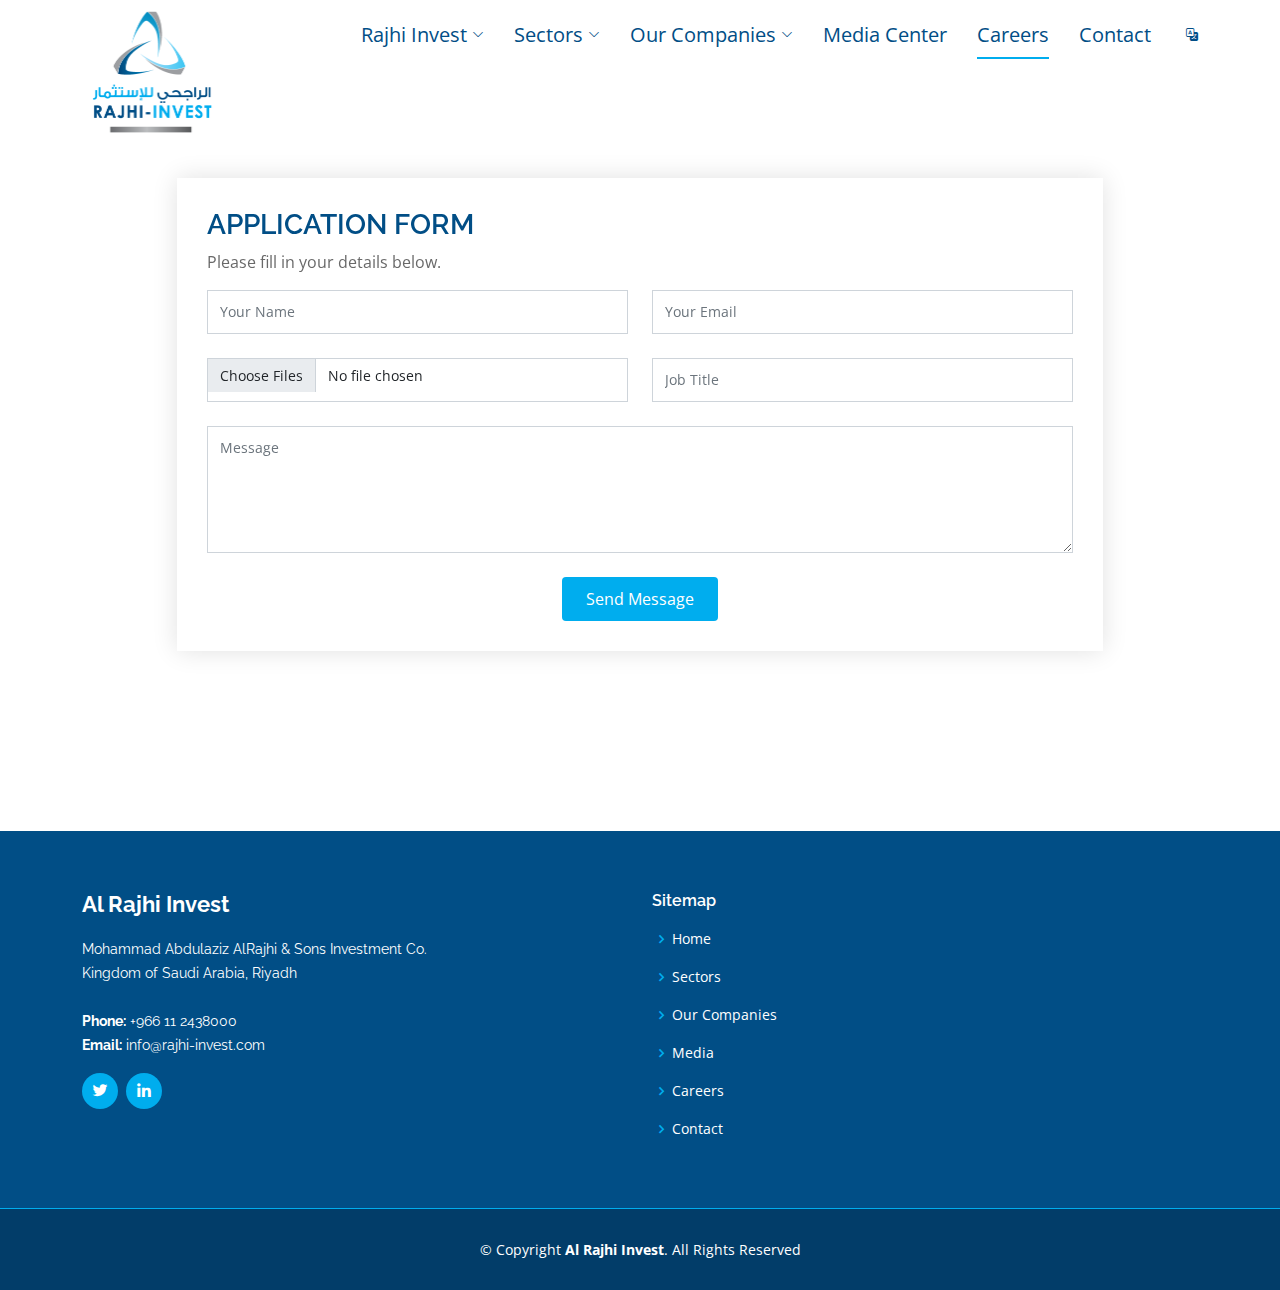
<file: career.html>
<!DOCTYPE html>
<html lang="en">

<head>
  <meta charset="utf-8">
  <meta content="width=device-width, initial-scale=1.0" name="viewport">

  <title>Al Rajhi Invest</title>
  <meta content="" name="description">
  <meta content="" name="keywords">

  <!-- Favicons -->
  <link href="assets/img/favicon.png" rel="icon">
  <link href="assets/img/apple-touch-icon.png" rel="apple-touch-icon">

  <!-- Google Fonts -->
  <link href="https://fonts.googleapis.com/css?family=Open+Sans:300,300i,400,400i,600,600i,700,700i|Raleway:300,300i,400,400i,500,500i,600,600i,700,700i|Poppins:300,300i,400,400i,500,500i,600,600i,700,700i" rel="stylesheet">

  <!-- Vendor CSS Files -->
  <link href="assets/vendor/aos/aos.css" rel="stylesheet">
  <link href="assets/vendor/bootstrap/css/bootstrap.min.css" rel="stylesheet">
  <link href="assets/vendor/bootstrap-icons/bootstrap-icons.css" rel="stylesheet">
  <link href="assets/vendor/boxicons/css/boxicons.min.css" rel="stylesheet">
  <link href="assets/vendor/glightbox/css/glightbox.min.css" rel="stylesheet">
  <link href="assets/vendor/swiper/swiper-bundle.min.css" rel="stylesheet">

  <!-- Template Main CSS File -->
  <link href="assets/css/style.css" rel="stylesheet">
</head>
<body>
  <!-- ======= Header ======= -->
  <header id="header" class=" d-flex align-items-center">
    <div class="container d-flex justify-content-between media">
      <div class="logo">
        <a href="index.html"><img src="assets/img/logo.png" alt="" class="img-fluid"></a>
      </div>

      <nav id="navbar" class="navbar">
        <ul>         
          <li class="dropdown "><a href="index.html" class="nav-link scrollto " ><span>Rajhi Invest</span> <i class="bi bi-chevron-down"></i></a>
            <ul>
              <li><a href="#about" class="nav-link scrollto">Who We Are</a></li>
              <li><a href="#steps" class="nav-link scrollto">Mission & Vission</a></li>
              <li><a href="#services" class="nav-link scrollto">Values</a></li>
              <li><a href="#board" class="nav-link scrollto">Board Members</a></li>
            </ul>
          </li>
          <li class="dropdown"><a href="investment.html#tab-1"><span>Sectors</span> <i class="bi bi-chevron-down"></i></a>
            <ul>
              <li><a href="investment.html#tab-1" class="nav-link scrollto ">Industrial Investments</a></li>
              <li><a href="investment.html#tab-2" class="nav-link scrollto ">Financial Investments</a></li>
              <li><a href="investment.html#tab-3" class="nav-link scrollto ">Hospitality & Realestate</a></li>
              <li><a href="investment.html#tab-4" class="nav-link scrollto ">Diversified investments</a></li>
              <!-- <li><a href="investment.html#tab-2" class="nav-link scrollto ">Real Estate Investments</a></li>
              <li><a href="investment.html#tab-3" class="nav-link scrollto ">Hotels Investments</a></li>
              <li><a href="investment.html#tab-4" class="nav-link scrollto ">Private Equity Investments</a></li>
              <li><a href="investment.html#tab-6" class="nav-link scrollto ">International Investments</a></li> -->
            </ul>
          </li>
          <li class="dropdown">
            <a class="nav-link scrollto" href="our-companies.html"><span>Our Companies</span> <i class="bi bi-chevron-down"></i></a>
            <ul>
              <li><a href="our-companies.html#company-1" class="nav-link scrollto">Rajhi Steel</a></li>
              <li><a href="our-companies.html#company-2" class="nav-link scrollto">GBC</a></li>
              <li><a href="our-companies.html#company-3" class="nav-link scrollto">Al Jazeera</a></li>
              <li><a href="our-companies.html#company-4" class="nav-link scrollto">Falcon</a></li>
              <li><a href="our-companies.html#company-5" class="nav-link scrollto">Watani</a></li>
              <li><a href="our-companies.html#company-6" class="nav-link scrollto">Manafea Investment</a></li>
            </ul>
          <!-- <li class="dropdown"><a href="#"><span>Subsidiaries </span> <i class="bi bi-chevron-down"></i></a>
            <ul>
               <li><a href="https://www.rajhisteel.com/english/pages/default.aspx" target="_blank">Rajhi Steel</a></li>
                <li><a href="http://gbc.sa/" target="_blank">GBC</a></li>
                <li><a href="http://www.aljazierah.com/default.aspx?lang=en" target="_blank">Al Jazeera</a></li>
                <li><a href="http://falconplastic.com.sa/en/" target="_blank">Falcon</a></li>
                <li><a href="http://w-gypsum.com/" target="_blank">Watani</a></li>
                <li><a href="http://www.manafea.com" target="_blank">Manafea Investment</a></li>
            </ul>-->
          </li> 
          <li><a class="nav-link scrollto" href="media.html">Media Center </a></li>
          <li><a class="nav-link scrollto active " href="career.html">Careers</a></li>
          <li><a class="nav-link scrollto" href="contact-us.html">Contact</a></li>
          <li> <a href="index-ar.html"  class="translate "><i class="bi bi-translate"></i></a></li>
        </ul>
        <i class="bi bi-list mobile-nav-toggle"></i>
      </nav><!-- .navbar -->
    </div>
  </header>
    
    
    <!-- End Header -->

  <main id="main">

       <section id="career" class="contact">
      <div class="container">
        

        <div class="row mt-5  justify-content-center" data-aos="fade-up">
          <div class="col-lg-10">
            <form action="forms/contact.php" method="post" role="form" class="php-email-form">
              <div class="row">
                   <h4>Application Form</h4>
                   <p>Please fill in your details below.</p>
                <div class="col-md-6 form-group">
                  <input type="text" name="name" class="form-control" id="name" placeholder="Your Name" required>
                </div>
                <div class="col-md-6 form-group mt-3 mt-md-0">
                  <input type="email" class="form-control" name="email" id="email" placeholder="Your Email" required>
                </div>
              </div>
              <div class="row mt-3">
                 
                <div class="col-md-6 form-group">
                   <input type="file" class="form-control" name="file" id="file" placeholder="upload you CV" multiple >
                </div>
                <div class="col-md-6 form-group mt-3 mt-md-0">
                  <input type="subject" class="form-control" name="subject" id="subject" placeholder="Job Title" required>
                </div>
              </div>            
             
              <div class="form-group mt-3">
                <textarea class="form-control" name="message" rows="5" placeholder="Message" required></textarea>
              </div>
              <div class="my-3">
                <div class="loading">Loading</div>
                <div class="error-message"></div>
                <div class="sent-message">Your message has been sent. Thank you!</div>
              </div>
              <div class="text-center"><button type="submit">Send Message</button></div>
            </form>
          </div>

        </div>

      </div>
    </section>
      
      <section></section>
  </main><!-- End #main -->

  <!-- ======= Footer ======= -->
   <footer id="footer">
    <div class="footer-top">
      <div class="container">
        <div class="row">

          <div class="col-lg-6 col-md-6">
            <div class="footer-info">
              <h3>Al Rajhi Invest</h3>
              <p>
                Mohammad Abdulaziz AlRajhi & Sons Investment Co.<br>
                Kingdom of Saudi Arabia, Riyadh<br><br>
                <strong>Phone:</strong> +966 11 2438000<br>
                <strong>Email:</strong> info@rajhi-invest.com<br>
              </p>
              <div class="social-links mt-3">
                <a href="https://twitter.com/RAJHIINVEST" target="_blank" class="twitter"><i class="bx bxl-twitter"></i></a>
               
                <a href="https://www.linkedin.com/company/mohammad-abdulaziz-alrajhi-&-sons-investment-rajhi-invest-?trk=biz-companies-cym" target="_blank" class="linkedin"><i class="bx bxl-linkedin"></i></a>
                  
               
              </div>
            </div>
          </div>

          <div class="col-lg-6 col-md-6 footer-links">
            <h4>Sitemap</h4>
            <ul>
              <li><i class="bx bx-chevron-right"></i> <a href="index.html">Home</a></li>
              <li><i class="bx bx-chevron-right"></i> <a href="investment.html#tab-1">Sectors</a></li>
              <li><i class="bx bx-chevron-right"></i> <a href="our-companies.html#company-1">Our Companies</a></li>
              <li><i class="bx bx-chevron-right"></i> <a href="media.html">Media</a></li>
              <li><i class="bx bx-chevron-right"></i> <a href="career.html">Careers</a></li>
              <li><i class="bx bx-chevron-right"></i> <a href="index.html#contact">Contact</a></li>
            </ul>
          </div>

        </div>
      </div>
    </div>

    <div class="container">
      <div class="copyright">
        &copy; Copyright <strong><span>Al Rajhi Invest</span></strong>. All Rights Reserved
      </div>
      
    </div>
  </footer>
    
    <!-- End Footer -->

  <a href="#" class="back-to-top d-flex align-items-center justify-content-center"><i class="bi bi-arrow-up-short"></i></a>

  <!-- Vendor JS Files -->
  <script src="assets/vendor/aos/aos.js"></script>
  <script src="assets/vendor/bootstrap/js/bootstrap.bundle.min.js"></script>
  <script src="assets/vendor/glightbox/js/glightbox.min.js"></script>
  <script src="assets/vendor/isotope-layout/isotope.pkgd.min.js"></script>
  <script src="assets/vendor/php-email-form/validate.js"></script>
  <script src="assets/vendor/swiper/swiper-bundle.min.js"></script>

  <!-- Template Main JS File -->
  <script src="assets/js/main.js"></script>

</body>

</html>
</file>
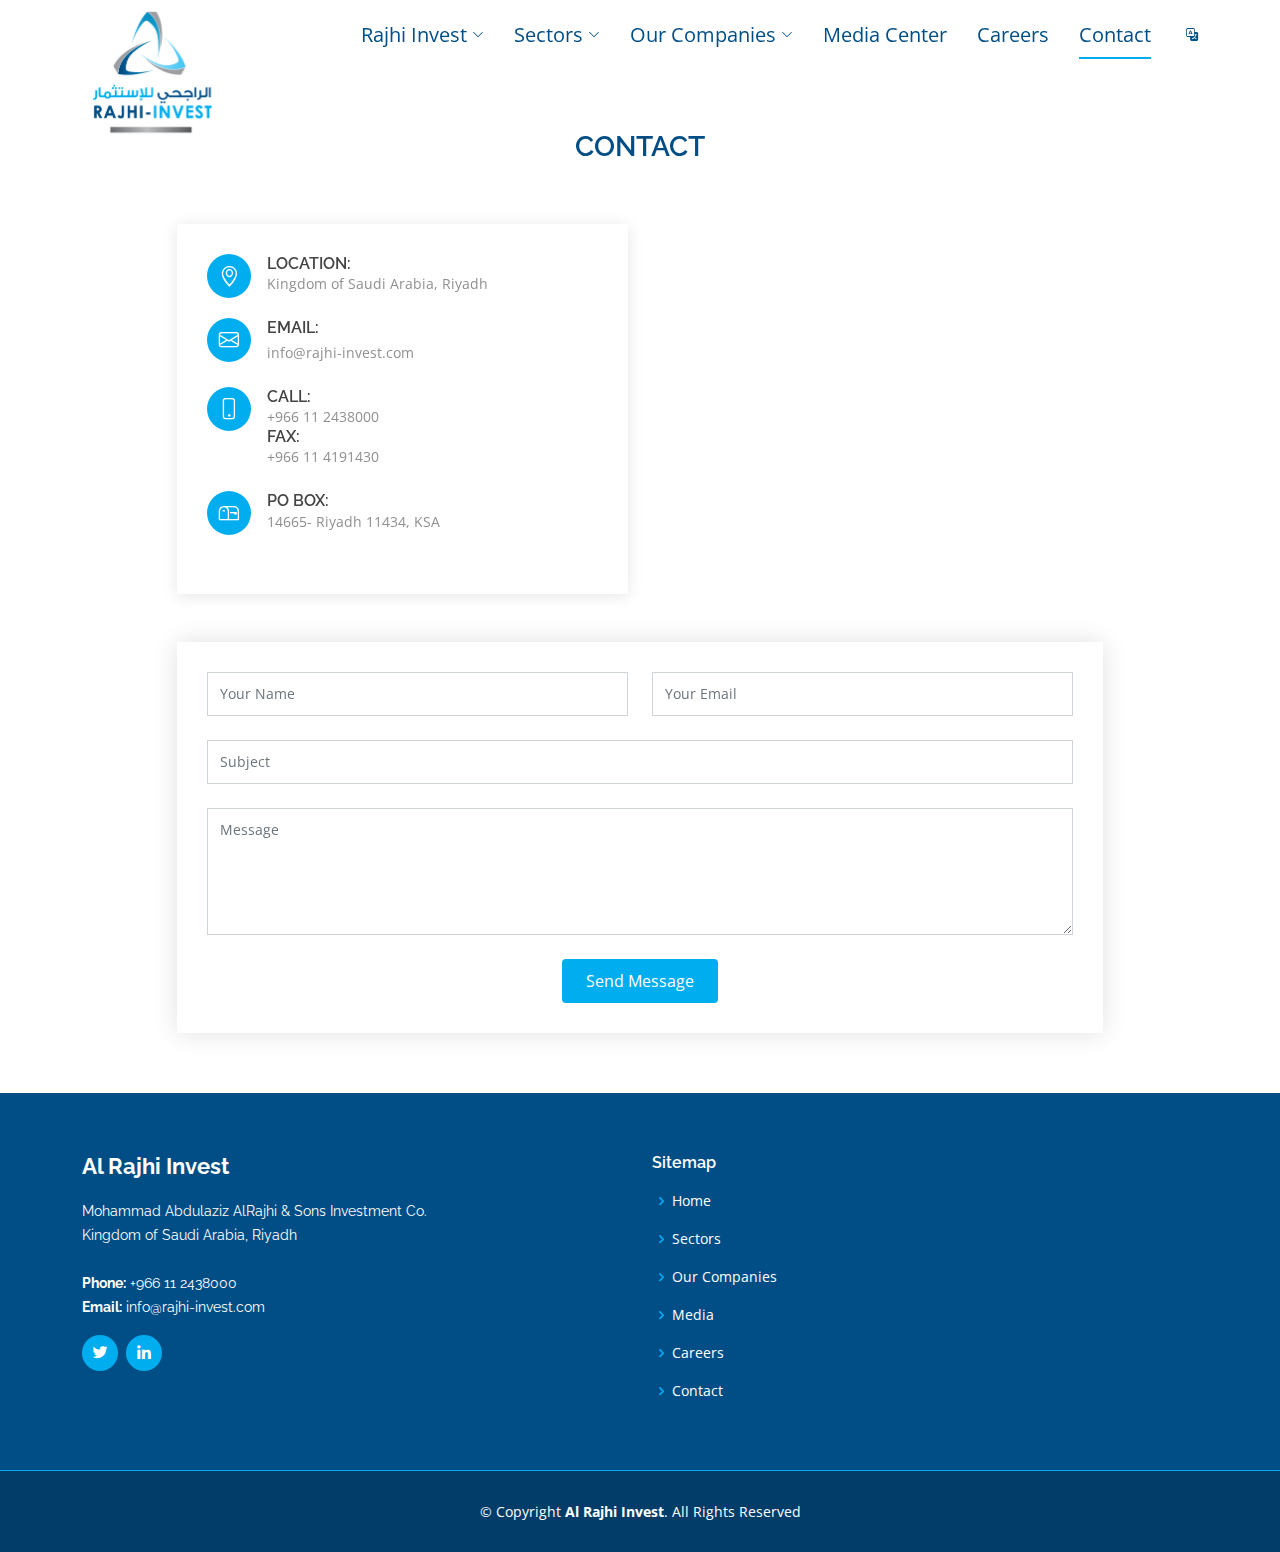
<file: contact-us.html>
<!DOCTYPE html>
<html lang="en">

<head>
  <meta charset="utf-8">
  <meta content="width=device-width, initial-scale=1.0" name="viewport">

  <title>Al Rajhi Invest</title>
  <meta content="" name="description">
  <meta content="" name="keywords">

  <!-- Favicons -->
  <link href="assets/img/favicon.png" rel="icon">
  <link href="assets/img/apple-touch-icon.png" rel="apple-touch-icon">

  <!-- Google Fonts -->
  <link href="https://fonts.googleapis.com/css?family=Open+Sans:300,300i,400,400i,600,600i,700,700i|Raleway:300,300i,400,400i,500,500i,600,600i,700,700i|Poppins:300,300i,400,400i,500,500i,600,600i,700,700i" rel="stylesheet">

  <script src="https://cdnjs.cloudflare.com/ajax/libs/jquery/3.6.4/jquery.min.js" integrity="sha512-pumBsjNRGGqkPzKHndZMaAG+bir374sORyzM3uulLV14lN5LyykqNk8eEeUlUkB3U0M4FApyaHraT65ihJhDpQ==" crossorigin="anonymous" referrerpolicy="no-referrer"></script>
  <!-- Vendor CSS Files -->
  <link href="assets/vendor/aos/aos.css" rel="stylesheet">
  <link href="assets/vendor/bootstrap/css/bootstrap.min.css" rel="stylesheet">
  <link href="assets/vendor/bootstrap-icons/bootstrap-icons.css" rel="stylesheet">
  <link href="assets/vendor/boxicons/css/boxicons.min.css" rel="stylesheet">
  <link href="assets/vendor/glightbox/css/glightbox.min.css" rel="stylesheet">
  <link href="assets/vendor/swiper/swiper-bundle.min.css" rel="stylesheet">
  <link href="assets/css/style.css?13" rel="stylesheet">
</head>
<body>
  <!-- ======= Header ======= -->
  <header id="header" class=" d-flex align-items-center">
    <div class="container d-flex justify-content-between media">
      <div class="logo">
         <a href="index.html"><img src="assets/img/logo.png" alt="" class="img-fluid"></a>
      </div>
      <nav id="navbar" class="navbar">
        <ul>         
          <li class="dropdown "><a href="index.html" class="nav-link scrollto " ><span>Rajhi Invest</span> <i class="bi bi-chevron-down"></i></a>
            <ul>
              <li><a href="#about" class="nav-link scrollto">Who We Are</a></li>
              <li><a href="#steps" class="nav-link scrollto">Mission & Vission</a></li>
              <li><a href="#services" class="nav-link scrollto">Values</a></li>
              <li><a href="#board" class="nav-link scrollto">Board Members</a></li>
            </ul>
          </li>
          <li class="dropdown"><a href="investment.html#tab-1"><span>Sectors</span> <i class="bi bi-chevron-down"></i></a>
            <ul>
              <li><a href="investment.html#tab-1" class="nav-link scrollto ">Industrial Investments</a></li>
              <li><a href="investment.html#tab-2" class="nav-link scrollto ">Financial Investments</a></li>
              <li><a href="investment.html#tab-3" class="nav-link scrollto ">Hospitality & Realestate</a></li>
              <li><a href="investment.html#tab-4" class="nav-link scrollto ">Diversified investments</a></li>
              <!-- <li><a href="investment.html#tab-2" class="nav-link scrollto ">Real Estate Investments</a></li>
              <li><a href="investment.html#tab-3" class="nav-link scrollto ">Hotels Investments</a></li>
              <li><a href="investment.html#tab-4" class="nav-link scrollto ">Private Equity Investments</a></li>
              <li><a href="investment.html#tab-6" class="nav-link scrollto ">International Investments</a></li> -->
            </ul>
          </li>      
          <li class="dropdown">
            <a class="nav-link scrollto" href="our-companies.html"><span>Our Companies</span> <i class="bi bi-chevron-down"></i></a>
            <ul>
              <li><a href="our-companies.html#company-1" class="nav-link scrollto">Rajhi Steel</a></li>
              <li><a href="our-companies.html#company-2" class="nav-link scrollto">GBC</a></li>
              <li><a href="our-companies.html#company-3" class="nav-link scrollto">Al Jazeera</a></li>
              <li><a href="our-companies.html#company-4" class="nav-link scrollto">Falcon</a></li>
              <li><a href="our-companies.html#company-5" class="nav-link scrollto">Watani</a></li>
              <li><a href="our-companies.html#company-6" class="nav-link scrollto">Manafea Investment</a></li>
            </ul>
          </li>
          <li><a class="nav-link scrollto" href="media.html">Media Center </a></li>
          <li><a class="nav-link scrollto" href="career.html">Careers</a></li>
          <li><a class="nav-link scrollto active" href="contact-us.html">Contact</a></li>
             <li> <a href="index-ar.html"  class="translate "><i class="bi bi-translate"></i></a></li>
        </ul>
        <i class="bi bi-list mobile-nav-toggle"></i>
      </nav><!-- .navbar -->

    </div>
  </header>
  
  <main id="main">
    <!-- ======= Contact Section ======= -->
    <section id="contact" class="contact">
      <div class="container">

        <div class="section-title" data-aos="fade-up">
          <h2>Contact</h2>
        </div>

        <div class="row no-gutters justify-content-center" data-aos="fade-up">

          <div class="col-lg-5 d-flex align-items-stretch">
            <div class="info">
              <div class="address">
                <i class="bi bi-geo-alt"></i>
                <h4>Location:</h4>
                <p>Kingdom of Saudi Arabia, Riyadh</p>
              </div>

              <div class="email mt-4">
                <i class="bi bi-envelope"></i>
                <h4>Email:</h4>
                <p><a href="mailto:info@rajhi-invest.com"  >info@rajhi-invest.com</a></p>
              </div>

              <div class="phone mt-4">
                <i class="bi bi-phone"></i>
                <h4>Call:</h4>
                <p>+966 11 2438000</p>
                 <h4>Fax:</h4>
                <p>+966 11 4191430</p>
              </div>
            
                 <div class="phone mt-4">
                <i class="bi bi-mailbox"></i>
                <h4>PO Box:</h4>
                <p>14665- Riyadh 11434, KSA</p>
                  </div>
                
            </div>

          </div>

          <div class="col-lg-5 d-flex align-items-stretch">
            <iframe style="border:0; width: 100%; height: 370px;" src="https://www.google.com/maps/embed?pb=!1m18!1m12!1m3!1d3624.5467219039406!2d46.685598314999645!3d24.708103984126055!2m3!1f0!2f0!3f0!3m2!1i1024!2i768!4f13.1!3m3!1m2!1s0x0%3A0x0!2zMjTCsDQyJzI5LjIiTiA0NsKwNDEnMTYuMCJF!5e0!3m2!1sen!2sus!4v1454531317632" frameborder="0" allowfullscreen></iframe>
          </div>

        </div>

        <div class="row mt-5 justify-content-center" data-aos="fade-up">
          <div class="col-lg-10">
            <form action="forms/contact.php" method="post" role="form" class="php-email-form">
              <div class="row">
                <div class="col-md-6 form-group">
                  <input type="text" name="name" class="form-control" id="name" placeholder="Your Name" required>
                </div>
                <div class="col-md-6 form-group mt-3 mt-md-0">
                  <input type="email" class="form-control" name="email" id="email" placeholder="Your Email" required>
                </div>
              </div>
              <div class="form-group mt-3">
                <input type="text" class="form-control" name="subject" id="subject" placeholder="Subject" required>
              </div>
              <div class="form-group mt-3">
                <textarea class="form-control" name="message" rows="5" placeholder="Message" required></textarea>
              </div>
              <div class="my-3">
                <div class="loading">Loading</div>
                <div class="error-message"></div>
                <div class="sent-message">Your message has been sent. Thank you!</div>
              </div>
              <div class="text-center"><button type="submit">Send Message</button></div>
            </form>
          </div>

        </div>

      </div>
    </section><!-- End Contact Section -->

  </main><!-- End #main -->

  <!-- ======= Footer ======= -->
  <footer id="footer">
    <div class="footer-top">
      <div class="container">
        <div class="row">

          <div class="col-lg-6 col-md-6">
            <div class="footer-info">
              <h3>Al Rajhi Invest</h3>
              <p>
                Mohammad Abdulaziz AlRajhi & Sons Investment Co.<br>
                Kingdom of Saudi Arabia, Riyadh<br><br>
                <strong>Phone:</strong> +966 11 2438000<br>
                <strong>Email:</strong> info@rajhi-invest.com<br>
              </p>
              <div class="social-links mt-3">
                <a href="https://twitter.com/RAJHIINVEST" target="_blank" class="twitter"><i class="bx bxl-twitter"></i></a>
               
                <a href="https://www.linkedin.com/company/mohammad-abdulaziz-alrajhi-&-sons-investment-rajhi-invest-?trk=biz-companies-cym" target="_blank" class="linkedin"><i class="bx bxl-linkedin"></i></a>
                  
               
              </div>
            </div>
          </div>

          <div class="col-lg-6 col-md-6 footer-links">
            <h4>Sitemap</h4>
            <ul>
              <li><i class="bx bx-chevron-right"></i> <a href="index.html">Home</a></li>
              <li><i class="bx bx-chevron-right"></i> <a href="investment.html#tab-1">Sectors</a></li>
              <li><i class="bx bx-chevron-right"></i> <a href="our-companies.html#company-1">Our Companies</a></li>
              <li><i class="bx bx-chevron-right"></i> <a href="media.html">Media</a></li>
              <li><i class="bx bx-chevron-right"></i> <a href="career.html">Careers</a></li>
              <li><i class="bx bx-chevron-right"></i> <a href="contact-us.html">Contact</a></li>
            </ul>
          </div>

        </div>
      </div>
    </div>

    <div class="container">
      <div class="copyright">
        &copy; Copyright <strong><span>Al Rajhi Invest</span></strong>. All Rights Reserved
      </div>
      
    </div>
  </footer><!-- End Footer -->

  <a href="#" class="back-to-top d-flex align-items-center justify-content-center"><i class="bi bi-arrow-up-short"></i></a>
  <script>    
    $('a[data-toggle="tab"]').on('shown.bs.tab', function (e) {
      var target = $(e.target).attr("href") // activated tab
      alert(target);
    });

    $('.read-more-btn').on('click', function(){
      let full = $(this).parents('.content-container').find('.remain-content').html();
      console.log(full);
      $(this).parents('.content-container').find('.summary ').html(full);
      return false;
    });
  </script>  
  <!-- Vendor JS Files -->
  <script src="assets/vendor/aos/aos.js"></script>
  <script src="assets/vendor/bootstrap/js/bootstrap.bundle.min.js"></script>
  <script src="assets/vendor/glightbox/js/glightbox.min.js"></script>
  <script src="assets/vendor/isotope-layout/isotope.pkgd.min.js"></script>
  <script src="assets/vendor/php-email-form/validate.js"></script>
  <script src="assets/vendor/swiper/swiper-bundle.min.js"></script>

  <!-- Template Main JS File -->
  <script src="assets/js/main.js"></script>

</body>

</html>
</file>
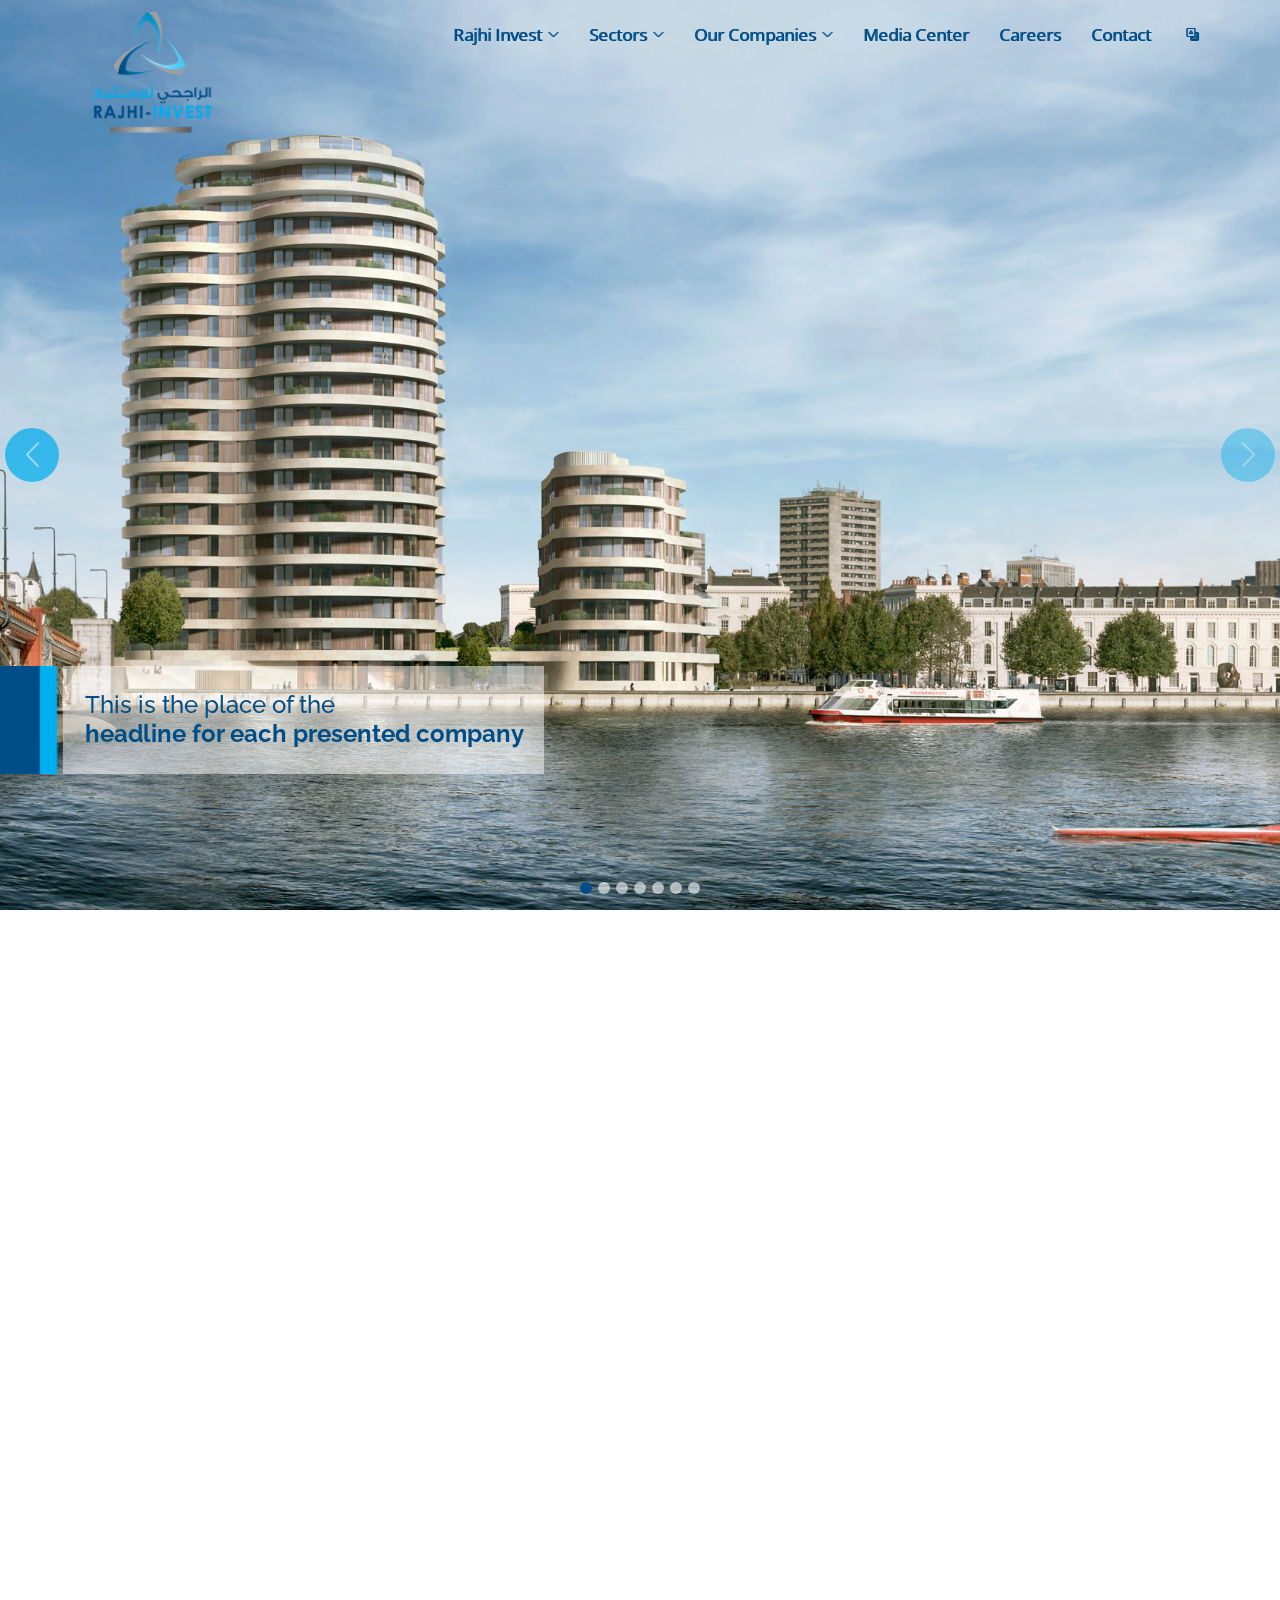
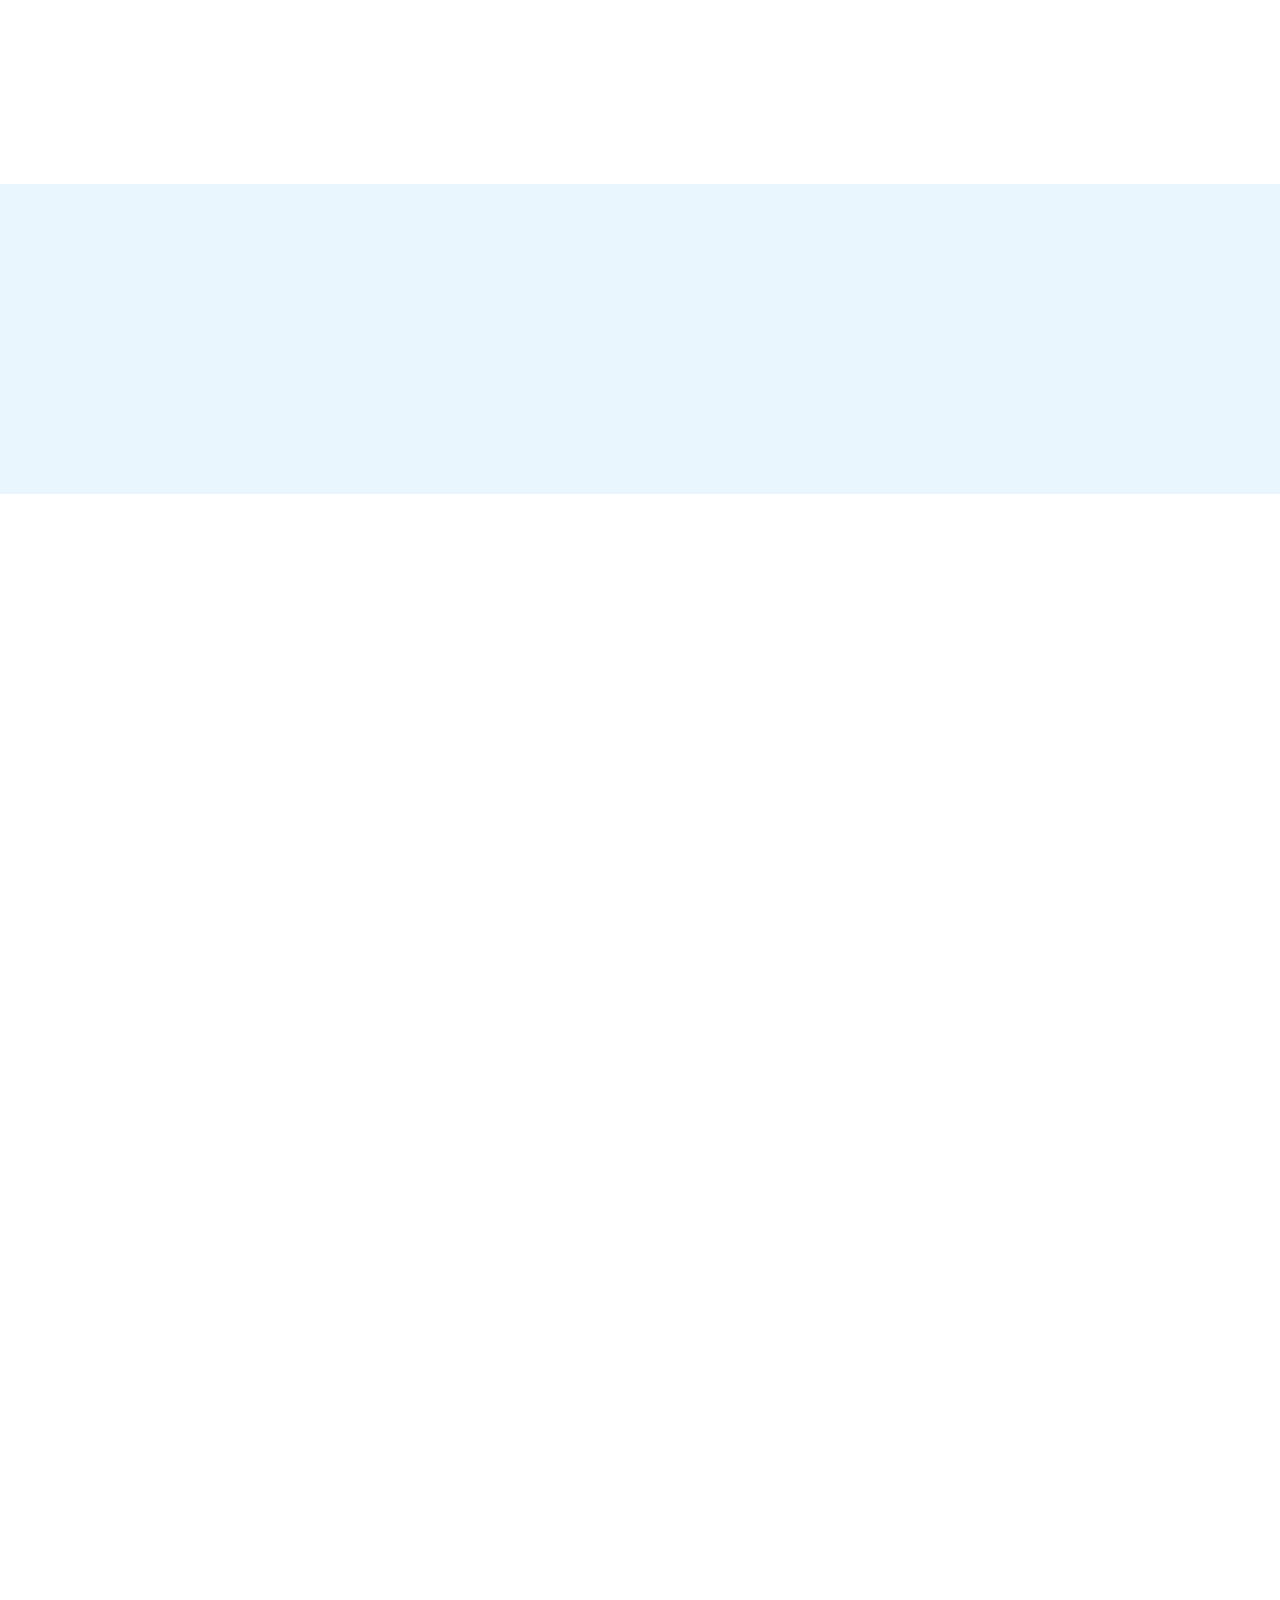
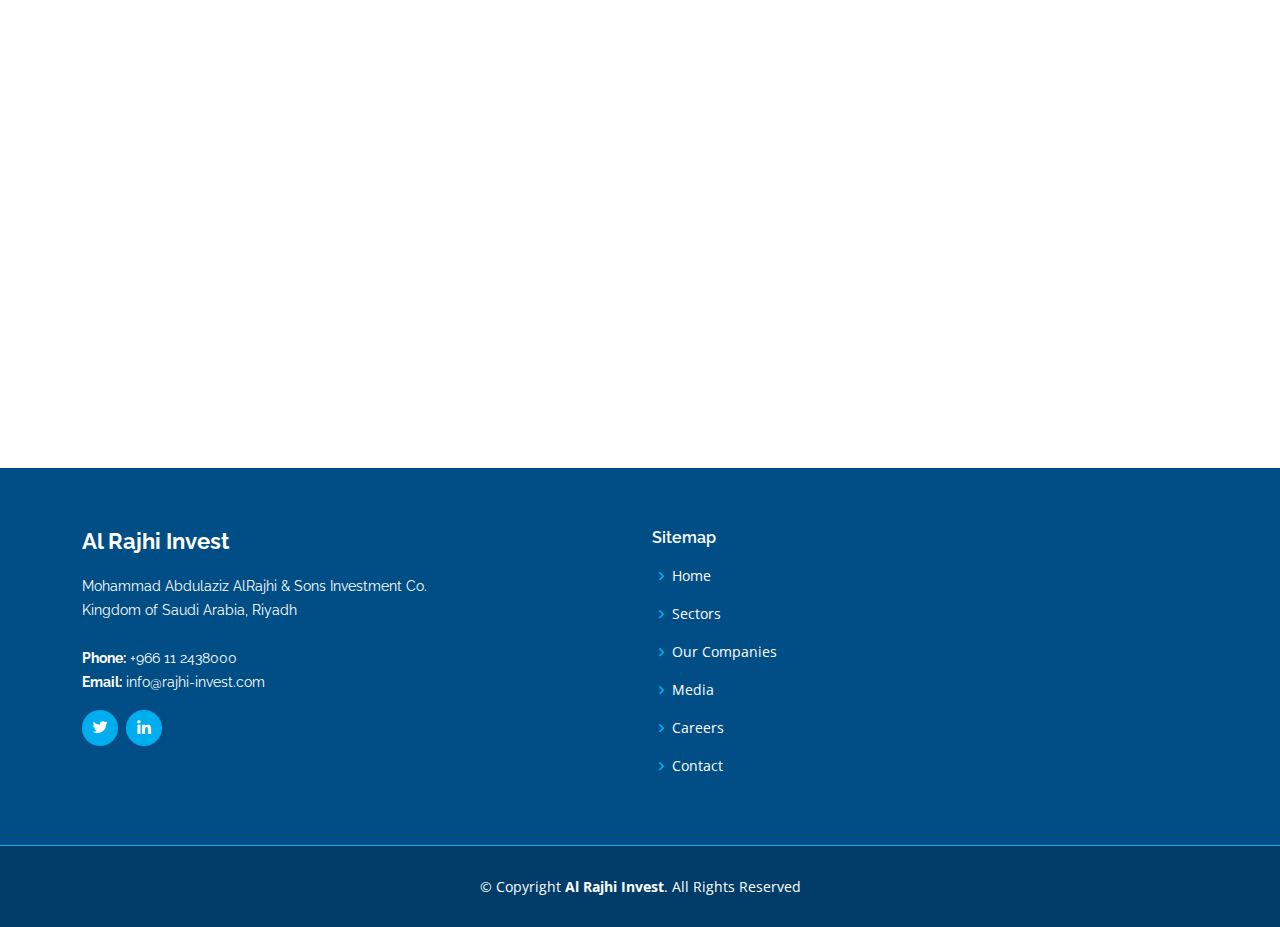
<file: index-menu-fonts.html>
<!DOCTYPE html>
<html lang="en">

<head>
  <meta charset="utf-8">
  <meta content="width=device-width, initial-scale=1.0" name="viewport">

  <title>Al Rajhi Invest</title>
  <meta content="" name="description">
  <meta content="" name="keywords">

  <!-- Favicons -->
  <link href="assets/img/favicon.png" rel="icon">
  <link href="assets/img/apple-touch-icon.png" rel="apple-touch-icon">

  <!-- Google Fonts -->
  <link href="https://fonts.googleapis.com/css?family=Open+Sans:300,300i,400,400i,600,600i,700,700i|Raleway:300,300i,400,400i,500,500i,600,600i,700,700i|Poppins:300,300i,400,400i,500,500i,600,600i,700,700i" rel="stylesheet">

  <script src="https://cdnjs.cloudflare.com/ajax/libs/jquery/3.6.4/jquery.min.js" integrity="sha512-pumBsjNRGGqkPzKHndZMaAG+bir374sORyzM3uulLV14lN5LyykqNk8eEeUlUkB3U0M4FApyaHraT65ihJhDpQ==" crossorigin="anonymous" referrerpolicy="no-referrer"></script>
  <!-- Vendor CSS Files -->
  <link href="assets/vendor/aos/aos.css" rel="stylesheet">
  <link href="assets/vendor/bootstrap/css/bootstrap.min.css" rel="stylesheet">
  <link href="assets/vendor/bootstrap-icons/bootstrap-icons.css" rel="stylesheet">
  <link href="assets/vendor/boxicons/css/boxicons.min.css" rel="stylesheet">
  <link href="assets/vendor/glightbox/css/glightbox.min.css" rel="stylesheet">
  <link href="assets/vendor/swiper/swiper-bundle.min.css" rel="stylesheet">
  <link href="assets/css/style.css?123" rel="stylesheet">
  <link href="assets/css/style2.css?123" rel="stylesheet">
</head>
<body>
  <!-- ======= Header ======= -->
  <header id="header" class=" d-flex align-items-center">
    <div class="container d-flex justify-content-between">

      <div class="logo">
     
         <a href="index.html"><img src="assets/img/logo.png" alt="" class="img-fluid"></a>
      </div>

      <nav id="navbar" class="navbar">
        <ul>
         
          <li class="dropdown">
            <a href="index.html" class="nav-link scrollto"><span>Rajhi Invest</span> <i class="bi bi-chevron-down"></i></a>
            <ul>
              <li><a href="#about" class="nav-link scrollto">Who We Are</a></li>
              <li><a href="#steps" class="nav-link scrollto">Mission & Vission</a></li>
              <li><a href="#services" class="nav-link scrollto">Values</a></li>
              <li><a href="#board" class="nav-link scrollto">Board Members</a></li>
            </ul>
          </li>
          <li class="dropdown"><a href="investment.html#tab-1"><span>Sectors</span> <i class="bi bi-chevron-down"></i></a>
            <ul>
              <li><a href="investment.html#tab-1" class="nav-link scrollto ">Industrial Investments</a></li>
              <li><a href="investment.html#tab-2" class="nav-link scrollto ">Financial Investments</a></li>
              <li><a href="investment.html#tab-3" class="nav-link scrollto ">Hospitality & Realestate</a></li>
              <li><a href="investment.html#tab-4" class="nav-link scrollto ">Diversified investments</a></li>
              <!-- <li><a href="investment.html#tab-2" class="nav-link scrollto ">Real Estate Investments</a></li>
              <li><a href="investment.html#tab-3" class="nav-link scrollto ">Hotels Investments</a></li>
              <li><a href="investment.html#tab-4" class="nav-link scrollto ">Private Equity Investments</a></li>
              <li><a href="investment.html#tab-6" class="nav-link scrollto ">International Investments</a></li> -->
            </ul>
          </li>
          <li class="dropdown">
            <a class="nav-link scrollto" href="our-companies.html"><span>Our Companies</span> <i class="bi bi-chevron-down"></i></a>
            <ul>
              <li><a href="our-companies.html#company-1" class="nav-link scrollto">Rajhi Steel</a></li>
              <li><a href="our-companies.html#company-2" class="nav-link scrollto">GBC</a></li>
              <li><a href="our-companies.html#company-3" class="nav-link scrollto">Al Jazeera</a></li>
              <li><a href="our-companies.html#company-4" class="nav-link scrollto">Falcon</a></li>
              <li><a href="our-companies.html#company-5" class="nav-link scrollto">Watani</a></li>
              <li><a href="our-companies.html#company-6" class="nav-link scrollto">Manafea Investment</a></li>
            </ul>
            <!-- <ul>
               <li><a href="https://www.rajhisteel.com/english/pages/default.aspx" target="_blank">Rajhi Steel</a></li>
                <li><a href="http://gbc.sa/" target="_blank">GBC</a></li>
                <li><a href="http://www.aljazierah.com/default.aspx?lang=en" target="_blank">Al Jazeera</a></li>
                <li><a href="http://falconplastic.com.sa/en/" target="_blank">Falcon</a></li>
                <li><a href="http://w-gypsum.com/" target="_blank">Watani</a></li>
                <li><a href="http://www.manafea.com" target="_blank">Manafea Investment</a></li>
            </ul> -->
          </li>
          <li><a class="nav-link scrollto" href="media.html">Media Center </a></li>
          <li><a class="nav-link scrollto" href="career.html">Careers</a></li>
          <li><a class="nav-link scrollto" href="contact-us.html">Contact</a></li>
          <li><a href="index-ar.html" class="translate"><i class="bi bi-translate"></i></a></li>
        </ul>
        <i class="bi bi-list mobile-nav-toggle"></i>
      </nav><!-- .navbar -->
    </div>
  </header><!-- End Header -->

  <!-- ======= Hero Section ======= -->
  <section id="hero" class="d-flex flex-column justify-content-center align-items-center">
    <div id="heroCarousel" data-bs-interval="3000" class="carousel slide carousel-fade" data-bs-ride="carousel">
      <ol class="carousel-indicators" id="hero-carousel-indicators"></ol>      
      <div class="carousel-inner" role="listbox">
        <!-- Slide 1 -->
        <!-- <div class="carousel-item active align-items-center" style="background-image: url(assets/img/slide/4.jpg)"> -->
        <div class="carousel-item active align-items-center" style="background-image: url(assets/img/slide/01.jpg)">
          <div class="text-overlay" data-aos="fade-left">
            <h4>This is the place of the<br/><b> headline for each presented company</b></h4>
          </div>
          <div class="overlay"></div> 
        </div>
        <!-- Slide 2 -->
        <!-- <div class="carousel-item align-items-center"  style="background-image: url(assets/img/slide/2.jpg)"> -->
        <div class="carousel-item align-items-center"  style="background-image: url(assets/img/slide/02.jpg)">
          <div class="text-overlay" data-aos="fade-left">
            <h4>This is the place of the<br/><b> headline for each presented company</b></h4>
          </div>
          <div class="overlay"></div> 
        </div>
        <!-- Slide 3 -->
        <!-- <div class="carousel-item align-items-center"  style="background-image: url(assets/img/slide/3.jpg)"> -->
        <div class="carousel-item align-items-center"  style="background-image: url(assets/img/slide/03.jpg)">
          <div class="text-overlay" data-aos="fade-left">
            <h4>This is the place of the<br/><b> headline for each presented company</b></h4>
          </div>
          <div class="overlay"></div> 
        </div>          
        <!-- Slide 4 -->
        <!-- <div class="carousel-item align-items-center"  style="background-image: url(assets/img/slide/private.jpg)"> -->
        <div class="carousel-item align-items-center"  style="background-image: url(assets/img/slide/04.jpg)">
          <div class="text-overlay" data-aos="fade-left">
            <h4>This is the place of the<br/><b> headline for each presented company</b></h4>
          </div>
          <div class="overlay"></div> 
        </div>   
        <!-- Slide 5 -->
        <!-- <div class="carousel-item align-items-center"  style="background-image: url(assets/img/slide/5.jpg)"> -->
        <div class="carousel-item align-items-center"  style="background-image: url(assets/img/slide/05.jpg)">          
          <div class="text-overlay" data-aos="fade-left">
            <h4>This is the place of the<br/><b> headline for each presented company</b></h4>
          </div>
          <div class="overlay"></div> 
        </div>  
        <!-- Slide 6 -->
        <!-- <div class="carousel-item align-items-center"  style="background-image: url(assets/img/slide/international.jpg)"> -->
        <div class="carousel-item align-items-center"  style="background-image: url(assets/img/slide/06.jpg)">
          <div class="text-overlay" data-aos="fade-left">
            <h4>This is the place of the<br/><b> headline for each presented company</b></h4>
          </div>
          <div class="overlay"></div>
        </div>
        <!-- Slide 7 -->
        <!-- <div class="carousel-item align-items-center"  style="background-image: url(assets/img/slide/international.jpg)"> -->
        <div class="carousel-item align-items-center"  style="background-image: url(assets/img/slide/07.jpg)">
          <div class="text-overlay" data-aos="fade-left">
            <h4>This is the place of the<br/><b> headline for each presented company</b></h4>
          </div>
          <div class="overlay"></div>
        </div>
      </div>

      <a class="carousel-control-prev" href="#heroCarousel" role="button" data-bs-slide="prev">
        <span class="carousel-control-prev-icon bi bi-chevron-left" aria-hidden="true"></span>
      </a>

      <a class="carousel-control-next" href="#heroCarousel" role="button" data-bs-slide="next">
        <span class="carousel-control-next-icon bi bi-chevron-right" aria-hidden="true"></span>
      </a>

    </div>
  </section><!-- End Hero -->

  <main id="main">

    <!-- ======= About Section ======= -->
    <section id="about" class="about">
      <div class="container">
        <!-- <div class="section-title" data-aos="fade-up"></div> -->
        <div class="row">
          <div class="col-md-5" data-aos="fade-up">
            <div class="about-us-img">
              <img src="assets/img/about-2.jpg" class="img-fluid">
            </div>
            <div class="about-us-img" style="display: none;">
              <img src="assets/img/about-img.jpg" class="img-fluid">
              <img src="assets/img/about-1.jpg" class="img-fluid">
            </div>            
          </div>
          <div class="col-md-7">
            <div class="content-container">
              <h2 data-aos="fade-up">Who We Are</h2>
              <div data-aos="fade-up" class="summary">
                <p>The Kingdom of Saudi Arabia is considered among the most powerful 20 economies worldwide, the strongest economy in the Middle East and North Africa region, and a great attraction for direct investments being one of the fastest growing countries in the world, as its economic growth rate has reached 3.6% and it acquires 38% of the total Arab GDP. This has made the Kingdom of Saudi Arabia a distinctive destination for big investors and businessmen looking for a variety of projects within a strong economic system and a favorable investment climate due to the economic progress that the Kingdom has been able to achieve through overcoming the financial challenges and the exploitation of the Kingdom's environmental features and the vast and wide land space.<br/>
                  <br/>
                  The vision of Sheikh Mohammad bin AbdulAziz Al Rajhi – the founder, aimed at keeping pace with the economic developments in the Kingdom. Sheikh Mohammad has established the company 50 years ago as a Sole Proprietorship to become in 1998 a Limited Partnership corporation having a number of economic entities under its umbrella.<br/>
                  <br/>
                  In order to pursue the investment growth that began in the Kingdom at that stage, these entities have been merged within two holding companies; Mohammad AbdulAziz Al Rajhi Holding Company which has been founded in 2007 as a Saudi Closed-Joint Stock Company, integrated with companies of industrial activities, headquartered in Riyadh.<br/>
                  <br/>
                  Manafea Holding Company which has been founded in 2008 to act as an investment backbone to the group as a Saudi Closed-Joint Stock Company managing investments in the local and international stock market sector, in addition to the ownership of lands and properties for investment and development purposes through selling and leasing as well as managing and operating hotels, resorts, commercial centers and offices. <a href="#" class="read-more-btn">Read More</a></p>
              </div>
              <div class="remain-content" style="display: none;">
                <p>The Kingdom of Saudi Arabia is considered among the most powerful 20 economies worldwide, the strongest economy in the Middle East and North Africa region, and a great attraction for direct investments being one of the fastest growing countries in the world, as its economic growth rate has reached 3.6% and it acquires 38% of the total Arab GDP. This has made the Kingdom of Saudi Arabia a distinctive destination for big investors and businessmen looking for a variety of projects within a strong economic system and a favorable investment climate due to the economic progress that the Kingdom has been able to achieve through overcoming the financial challenges and the exploitation of the Kingdom's environmental features and the vast and wide land space.<br/>
                <br/>
                The vision of Sheikh Mohammad bin AbdulAziz Al Rajhi – the founder, aimed at keeping pace with the economic developments in the Kingdom. Sheikh Mohammad has established the company 50 years ago as a Sole Proprietorship to become in 1998 a Limited Partnership corporation having a number of economic entities under its umbrella.<br/>
                <br/>
                In order to pursue the investment growth that began in the Kingdom at that stage, these entities have been merged within two holding companies; Mohammad AbdulAziz Al Rajhi Holding Company which has been founded in 2007 as a Saudi Closed-Joint Stock Company, integrated with companies of industrial activities, headquartered in Riyadh.<br/>
                <br/>
                Manafea Holding Company which has been founded in 2008 to act as an investment backbone to the group as a Saudi Closed-Joint Stock Company managing investments in the local and international stock market sector, in addition to the ownership of lands and properties for investment and development purposes through selling and leasing as well as managing and operating hotels, resorts, commercial centers and offices. <br/>
                <br/>
                In order for the company to gain an influential pioneering position within this strategic step in this promising sector, and to have a clear role in contributing to the economic revitalization of the Kingdom and to achieve balanced earnings through seizing any available investment opportunities both locally and globally as well as creating additional smart opportunities to strengthen its position as a company willing to stay at the forefront of the world of investment and promising projects management. <br/>
                <br/>
                In order to keep up with the modern investment developments the Kingdom has witnessed over the past years, Mohammad AbdulAziz Al Rajhi & Sons Co. was established in 2015 through merging Manafea Holding Company with Mohammad AbdulAziz Al Rajhi & Sons Holding Co. to become a Closed-Joint Stock company making the companies of Mohammad AbdulAziz Al Rajhi family one of the biggest five family companies in the Kingdom with a capital of 4.8 billion Saudi Riyal, completely owned by the heirs of Sheikh Mohammad Bin AbdulAziz Al Rajhi. <br/>
                <br/>
                Mohammad AbdulAziz Al Rajhi & Sons Co. aspires to benefit from its great expertise and the broad managerial infrastructure through managing huge projects, developing new projects, and supporting start-ups in order to achieve financial profits within projects that would have a positive economic impact on the Kingdom and would open doors for larger projects within the health, service, real estate, and industrial sectors. <br/>
                <br/>
                The company currently manages a group of pioneering and significant projects which are considered among the core projects within the economy system in the Kingdom. This is all done through a vision characterized by ensuring an outcome of a mixture of successful projects that guarantee sustainable financial balance as well as increasing growth in capital and profits, and to obtain a solid financial position and an organizational and administrative structure that ensures continuity in the diversification of investments and continuous development on multiple levels and unique activities, through an exceptional staff of administrators, engineers, specialists, and technicians that enables the company to acquire and manage multiple-sized projects through an impressive performance and well-organized cost by conducting an intensive study and a clear methodology for requirements. This in turn has resulted in a boom in the business of Mohammad Abdulaziz Al Rajhi & Sons Investment Co. through the smart integrated investment solutions it has provided in the best, most up-to-date methods which have contributed to profit growth year after year as well as to the continuity of development and expansion on both the local and international levels. <br/>
                <br/>
                This all reflects the strategic commercial investment experience of over 60 years which has started by the great efforts of the self-made Sheikh Mohammad Bin AbdulAziz Bin Saleh Al Rajhi. Sheikh Mohammad has faced, and strongly accepted challenges at a very early age in the world of exchange and banking, and has extended his efforts and expansion in commerce to reach the real estate and industry sectors to become one of the biggest, most famous businessmen locally and internationally and to leave his fingerprint on the renaissance of the Kingdom of Saudi Arabia.</p>
              </div>
            </div>
          </div>
        </div>
      </div>
      <!--<div class="row">
          <div class="col-xl-6 col-lg-7" data-aos="fade-right">
            <img src="assets/img/about-img.jpg" class="img-fluid" alt="">
          </div>
          <div class="col-xl-6 col-lg-5 pt-5 pt-lg-0">
            <h3 data-aos="fade-up">ABOUT RAJHI INVEST</h3>
            <p data-aos="fade-up">
             The Kingdom of Saudi Arabia is considered among the most powerful 20 economies worldwide, the strongest economy in the Middle East and North Africa region, and a great attraction for direct investments being one of the fastest growing countries in the world, as its economic growth rate has reached 3.6% and it acquires 38% of the total Arab GDP. This has made the Kingdom of Saudi Arabia a distinctive destination for big investors and businessmen looking for a variety of projects within a strong economic system and a favorable investment climate due to the economic progress that the Kingdom has been able to achieve through overcoming the financial challenges and the exploitation of the Kingdom's environmental features and the vast and wide land space.<br/>
          <br/>
          The vision of Sheikh Mohammad bin AbdulAziz Al Rajhi – the founder, aimed at keeping pace with the economic developments in the Kingdom. Sheikh Mohammad has established the company 50 years ago as a Sole Proprietorship to become in 1998 a Limited Partnership corporation having a number of economic entities under its umbrella.<br/>
          <br/>
          In order to pursue the investment growth that began in the Kingdom at that stage, these entities have been merged within two holding companies; Mohammad AbdulAziz Al Rajhi Holding Company which has been founded in 2007 as a Saudi Closed-Joint Stock Company, integrated with companies of industrial activities, headquartered in Riyadh.<br/>
          <br/>
          Manafea Holding Company which has been founded in 2008 to act as an investment backbone to the group as a Saudi Closed-Joint Stock Company managing investments in the local and international stock market sector, in addition to the ownership of lands and properties for investment and development purposes through selling and leasing as well as managing and operating hotels, resorts, commercial centers and offices. <br/>
          <br/>
          In order for the company to gain an influential pioneering position within this strategic step in this promising sector, and to have a clear role in contributing to the economic revitalization of the Kingdom and to achieve balanced earnings through seizing any available investment opportunities both locally and globally as well as creating additional smart opportunities to strengthen its position as a company willing to stay at the forefront of the world of investment and promising projects management. <br/>
          <br/>
          In order to keep up with the modern investment developments the Kingdom has witnessed over the past years, Mohammad AbdulAziz Al Rajhi & Sons Co. was established in 2015 through merging Manafea Holding Company with Mohammad AbdulAziz Al Rajhi & Sons Holding Co. to become a Closed-Joint Stock company making the companies of Mohammad AbdulAziz Al Rajhi family one of the biggest five family companies in the Kingdom with a capital of 4.8 billion Saudi Riyal, completely owned by the heirs of Sheikh Mohammad Bin AbdulAziz Al Rajhi. <br/>
          <br/>
          Mohammad AbdulAziz Al Rajhi & Sons Co. aspires to benefit from its great expertise and the broad managerial infrastructure through managing huge projects, developing new projects, and supporting start-ups in order to achieve financial profits within projects that would have a positive economic impact on the Kingdom and would open doors for larger projects within the health, service, real estate, and industrial sectors. <br/>
          <br/>
          The company currently manages a group of pioneering and significant projects which are considered among the core projects within the economy system in the Kingdom. This is all done through a vision characterized by ensuring an outcome of a mixture of successful projects that guarantee sustainable financial balance as well as increasing growth in capital and profits, and to obtain a solid financial position and an organizational and administrative structure that ensures continuity in the diversification of investments and continuous development on multiple levels and unique activities, through an exceptional staff of administrators, engineers, specialists, and technicians that enables the company to acquire and manage multiple-sized projects through an impressive performance and well-organized cost by conducting an intensive study and a clear methodology for requirements. This in turn has resulted in a boom in the business of Mohammad Abdulaziz Al Rajhi & Sons Investment Co. through the smart integrated investment solutions it has provided in the best, most up-to-date methods which have contributed to profit growth year after year as well as to the continuity of development and expansion on both the local and international levels. <br/>
          <br/>
          This all reflects the strategic commercial investment experience of over 60 years which has started by the great efforts of the self-made Sheikh Mohammad Bin AbdulAziz Bin Saleh Al Rajhi. Sheikh Mohammad has faced, and strongly accepted challenges at a very early age in the world of exchange and banking, and has extended his efforts and expansion in commerce to reach the real estate and industry sectors to become one of the biggest, most famous businessmen locally and internationally and to leave his fingerprint on the renaissance of the Kingdom of Saudi Arabia.
            </p>
            <div class="icon-box" data-aos="fade-up">
              <i class="bx bx-receipt"></i>
              <h4>Corporis voluptates sit</h4>
              <p>Consequuntur sunt aut quasi enim aliquam quae harum pariatur laboris nisi ut aliquip</p>
            </div>

            <div class="icon-box" data-aos="fade-up" data-aos-delay="100">
              <i class="bx bx-cube-alt"></i>
              <h4>Ullamco laboris nisi</h4>
              <p>Excepteur sint occaecat cupidatat non proident, sunt in culpa qui officia deserunt</p>
            </div>

            <div class="icon-box" data-aos="fade-up" data-aos-delay="200">
              <i class="bx bx-cube-alt"></i>
              <h4>Ullamco laboris nisi</h4>
              <p>Excepteur sint occaecat cupidatat non proident, sunt in culpa qui officia deserunt</p>
            </div>

          </div>
        </div>
-->
    </section><!-- End About Section -->

    <!-- ======= Steps Section ======= -->
    <section id="steps" class="steps section-bg">
      <div class="container">

        <div class="row ">

          <div class="col-lg-6 col-md-6 col-xl-6 content-item" data-aos="fade-in">
            <h4>THE VISION</h4>
            <p>Achieving an optimum and continuous outcome to the total investment within well-thought out risks in order to accomplish the aspirations of the shareholders in accordance with Islamic Shari'a.</p>
          </div>

          <div class="col-lg-6 col-md-6 col-xl-6 content-item second" data-aos="fade-in" data-aos-delay="100">
            <h4>THE MISSION</h4>
            <p>To be in the ranks of the pioneers of investment companies and to achieve profitability and growth rates on property rights that outweighs the investment indices in the market.</p>
          </div>

        </div>

      </div>
    </section><!-- End Steps Section -->

    <section id="services" class="services ">
      <div class="container">

        <div class="section-title" data-aos="fade-up">
          <h2>ETHICS & VALUES</h2>
        </div>

        <div class="row">
          <div class="col-sm-6 col-md-4 col-lg-2 offset-lg-1  align-items-stretch mb-5 mb-lg-0" data-aos="fade-up">
            <div class="icon-box icon-box-pink">
              <div class="icon"><img src="assets/img/ethicsicon1.png"/></div>
              <p class="description">Sincerity and dedication in performance while doing and completing duties</p>
            </div>
          </div>

          <div class="col-sm-6 col-md-4 col-lg-2  align-items-stretch mb-5 mb-lg-0" data-aos="fade-up" data-aos-delay="100">
            <div class="icon-box icon-box-cyan">
              <div class="icon"><img src="assets/img/ethicsicon2.png"/></div>
              <p class="description">Dealing with honesty and trusting the management</p>
            </div>
          </div>

          <div class="col-sm-6 col-md-4 col-lg-2  align-items-stretch mb-5 mb-lg-0" data-aos="fade-up" data-aos-delay="200">
            <div class="icon-box icon-box-green">
              <div class="icon"><img src="assets/img/ethicsicon3.png"/></div>
              <p class="description">Constant pursuit of outstanding success</p>
            </div>
          </div>

          <div class="col-sm-6 col-md-4 col-lg-2  align-items-stretch mb-5 mb-lg-0" data-aos="fade-up" data-aos-delay="300">
            <div class="icon-box icon-box-blue">
              <div class="icon"><img src="assets/img/ethicsicon4.png"/></div>
            <p class="description">Constant pursuit of outstanding success</p>
            </div>
          </div>
            
        <div class="col-sm-6 col-md-4 col-lg-2  align-items-stretch mb-5 mb-lg-0" data-aos="fade-up" data-aos-delay="300">
            <div class="icon-box icon-box-blue">
              <div class="icon"><img src="assets/img/ethicsicon5.png"/></div>
             <p class="description">Commitment to the requirements of the Islamic Shari'a in personal dealings</p>
            </div>
          </div>


        </div>

      </div>
    </section>
    
    <!-- <section id="founder" class="about section-bg">
      <div class="container">
        <div class="row">
          <div class="col-xl-3 col-lg-4 col-md-4 col-sm-6 col-6 offset-3 offset-xl-0 offset-sm-3 offset-md-0  offset-lg-0" data-aos="fade-right">            
            <img src="assets/img/about-img.jpg" class="img-fluid" alt="">              
          </div>
          <div class="col-xl-9 col-lg-8 col-md-8 col-sm-12 col-12   pt-sm-2 pt-4 pt-xl-3 pt-lg-3">
            <h3 data-aos="fade-up">THE FOUNDER</h3>
            <p data-aos="fade-up">
              A prominent figure who has started doing business at an early age of his life. He began intelligently with the banking business and focused on keeping up with the local  banking requirements at an individual and company level. This has encouraged him to enter the world of commerce and real estate, and then expand towards the industrial sector. It is Sheikh Mohammad Bin AbdulAziz Al Rajhi, the famous self-made person who has become well-known on both the local and the international levels. <br/>
              <br/>
              Sheikh Mohammad was among the first people who has started the business of banking and investment in the Kingdom and has put a clear method that has actively continued in supporting the community of Saudi businessmen. As a globally known business man, Sheikh Mohammad made his way with perseverance to boost his fortune all thanks to the God-given insight, vim, efforts and ability to have discipline as well as the determination to achieve success and to leave behind a clear imprint in the world of national economy in general and the philanthropy field in particular.</p>
          </div>
        </div>

      </div>
    </section>  -->
      
    <section id="board" class="board">
      <div class="container">
        <div class="row mb-4">
           <div class="col-xl-3 col-lg-4 col-md-4 col-sm-6 col-6 offset-3 offset-xl-0 offset-sm-3 offset-md-0  offset-lg-0" data-aos="fade-right">
            <div class="chairman-block">
              <div class="chairman-img-container">
                <img src="assets/img/board/1.jpg" class="img-fluid" alt="">
              </div>
              <h3>Mr. Yazid Bin Mohamed Al-Rajhi - Board Chairman</h3>              
            </div>
          </div>
          <div class="col-xl-9 col-lg-8 col-md-8 col-sm-12 col-12 ">
            <h3 class="chairman-title" data-aos="fade-up">CHAIRMAN MESSAGE</h3>
            <p data-aos="fade-up">
              <i class="bx bxs-quote-alt-left quote-icon-left"></i>
              The effective policies followed by Mohammed Abdul Aziz Al-Rajhi & Sons for investment (Rajhi-Invest) help the company to enhance its return of investment. The major dynamic role of the kingdom of Saudi Arabia in the business all over the world create dynamic investment environment where the management of Mohammed Abdul Aziz Al-Rajhi & Sons for investment (Rajhi-Invest) benefits from the environment to develop and expand their investment activities to achieve the objectives and satisfy its shareholders. The company will get strong support through the provision of new investment products to benefit from the latest developments in the financial, real estate, Hotel and industrial projects. All of these factors play an important role in attracting the best human resources and maintaining required to make Al Rajhi powerful and innovative investment climate.<br/><br/>We strongly believe in the mission and vision of the company and we have confidence in our ability to provide the necessary foundation for growth 
              <i class="bx bxs-quote-alt-right quote-icon-right"></i>
            </p>
          </div>
        </div>

        <div class="row">

          <div class="col-lg-6">
            <div class="board-item" data-aos="fade-right">
              <div class="img-wrapper">
                <img src="assets/img/board/01.jpg" class="board-img" alt="">
              </div>
              <div class="text-content">
                <h3>Mr. Yazid Bin Mohamed Al-Rajhi</h3>
                <h4>Board Chairman</h4>
                <!-- <a href="#" class="btn know-more">Know More</a> -->
                <p class="bio-details hiddenn">
                  <i class="bx bxs-quote-alt-left quote-icon-left"></i>
                 Chairman and board member of several industrial, real estate, investment and commercial companies. He has extensive experience during which he held several leadership positions in the industrial field, investment and real estate as well as representing Saudi Arabia as an ambassador of goodwill by the international organizations.
                  <i class="bx bxs-quote-alt-right quote-icon-right"></i>
                </p>
              </div>
            </div>
          </div>

          <div class="col-lg-6" data-aos="fade-left">
            <div class="board-item mt-4 mt-lg-0">
              <div class="img-wrapper">
                <img src="assets/img/board/02.jpg" class="board-img" alt="">
              </div>
              <div class="text-content">
                <h3>Mr. Badr Bin Mohamed Al-Rajhi</h3>
                <h4>Managing Director & Board Vice Chairman</h4>
                <!-- <a href="#" class="btn know-more">Know More</a> -->
                <p class="bio-details hiddenn">
                  <i class="bx bxs-quote-alt-left quote-icon-left"></i>
                With more than twenty-five years of experience, during which he held several leadership positions in the administrative, industrial, investment, and real estate areas of business. He was a board member of joint-stock companies, in addition to his contributions in many projects and charitable endowments management, as well as membership of the economic and industrial committees in Saudi Arabia, moreover a board member of Alrajhi Bank.
                  <i class="bx bxs-quote-alt-right quote-icon-right"></i> 
                </p>
              </div>
            </div>
          </div>

          <div class="col-lg-6" data-aos="fade-right">
            <div class="board-item mt-4">
              <div class="img-wrapper">
                <img src="assets/img/board/03.jpg" class="board-img" alt="">
              </div>
              <div class="text-content">
                <h3>Mr. Mohamed Bin Saad Bin Dawood</h3>
                <h4>Board Member</h4>
                <!-- <a href="#" class="btn know-more">Know More</a> -->
                <p class="bio-details hiddenn">
                  <i class="bx bxs-quote-alt-left quote-icon-left"></i>
                  Has the expertise for more than 20 years in the banking industry and investment, during which he held many leading positions in Saudi banks, he served as a board’s member of several investment companies, in addition to his practical experience of local and global financial markets.
                  <i class="bx bxs-quote-alt-right quote-icon-right"></i>
                </p>
              </div>
            </div>
          </div>

          <div class="col-lg-6" data-aos="fade-left">
            <div class="board-item mt-4">
              <div class="img-wrapper">
                <img src="assets/img/board/04.jpg" class="board-img" alt="">
              </div>
              <div class="text-content">
                <h3>Mr. Majed Bin Saleh Mohamed Al-Rajhi</h3>
                <h4>Board Member</h4>
                <!-- <a href="#" class="btn know-more">Know More</a> -->
                <p class="bio-details hiddenn">
                  <i class="bx bxs-quote-alt-left quote-icon-left"></i>
                  Majid Bin Saleh Mohamed Al-Rajhi is an MBA holder from London Business School, alongside a BS degree in Finance from King Fahd University of Petroleum & Minerals. He enriched his wealth of knowledge in the finance sector from over thirteen years of extensive expertise in the corporate finance and accounting fields, after holding multiple leadership positions in the Kingdom’s finance sector, wherein his current position is the deputy General Manager of the Private & Affluent Banking at Alrajhi Bank., as well as an active Board Member at Mohammed Abdulaziz Alrajhi & Sons Investment Company.
                  <i class="bx bxs-quote-alt-right quote-icon-right"></i>
                </p>
              </div>
            </div>
          </div>

          <div class="col-lg-6" data-aos="fade-right">
            <div class="board-item mt-4">
              <div class="img-wrapper">
                <img src="assets/img/board/05.jpg" class="board-img" alt="">
              </div>
              <div class="text-content">
                <h3>Mr. Abdel Aziz Bin Mohamed Al-Rajhi</h3>
                <h4>Board Member</h4>
                <!-- <a href="#" class="btn know-more">Know More</a> -->
                <p class="bio-details hiddenn">
                  <i class="bx bxs-quote-alt-left quote-icon-left"></i>
                  Has more than ten years experience in the management of industrial companies, moreover he serve as a board member of many industerial companies.
                  <i class="bx bxs-quote-alt-right quote-icon-right"></i>
                </p>
              </div>
            </div>
          </div>    
            
          <div class="col-lg-6" data-aos="fade-left">
            <div class="board-item mt-4">
              <div class="img-wrapper">
                <img src="assets/img/board/06.jpg" class="board-img" alt="">
              </div>
              <div class="text-content">
                <h3>Mr. Mohamed El Samman</h3>
                <h4>CEO</h4>
                <!-- <a href="#" class="btn know-more">Know More</a> -->
                <p class="bio-details hiddenn">
                  <i class="bx bxs-quote-alt-left quote-icon-left"></i>
                  Joined the group in May 2021 as CEO, with more than 17 years of diverse Banking & Investment experience and track record in excess of USD 3 billion. Prior to joining the group, he was the managing director for Beltone Investment Banking, he started his career with HSBC Bank, in Corporate Banking and Investment Banking, then he joined Al Ahly Capital Holding, where his last position was Executive Director of investments, managing multibillion assets, he also served as Deputy CEO for Al Ahly Medical services, He served on the board of directors and committees of many listed and private companies. Mr. El Samman Holds BA in accounting from Cairo University, CFA designation, Private Equity master class from LBS.
                  <i class="bx bxs-quote-alt-right quote-icon-right"></i>
                </p>
              </div>
            </div>
          </div>

          
        

        </div>

      </div>
    </section>
      
    <!-- <section id="committees" class="committees section-bg">
      <div class="container">
         <div class="section-title" data-aos="fade-up">
          <h2 data-aos="fade-up">EXECUTIVE COMMITTEES</h2>
          <div class="content-container">
            <div data-aos="fade-up" class="summary">
              <p>The internal committees have been set up within the administrative structure of the company to perform fundamental duties that include many periodic and continuous tasks and responsibilities to ensure the proper planning and development of employees and maintain the level of their efforts and loyalty, in addition to achieving impartiality and independence in the performance of the duties and to assist the Board of Directors in supervising the company's financial control processes, as well as to check the efficiency of the internal control system, ensure the safety of the financial statements, follow up the level of efficiency and quality, and the independence of the external auditor of the company. <a href="#" class="read-more-btn">Read More</a></p>
            </div>
            <div class="remain-content" style="display: none;">
              <p>The internal committees have been set up within the administrative structure of the company to perform fundamental duties that include many periodic and continuous tasks and responsibilities to ensure the proper planning and development of employees and maintain the level of their efforts and loyalty, in addition to achieving impartiality and independence in the performance of the duties and to assist the Board of Directors in supervising the company's financial control processes, as well as to check the efficiency of the internal control system, ensure the safety of the financial statements, follow up the level of efficiency and quality, and the independence of the external auditor of the company.<br/>
              Among the main tasks of the committees is to ensure that the company's internal audit department is performing its duties efficiently, and to control the internal audit procedures and then make recommendations and periodic reports to the Board of Directors with respect to the work performed.
              <br/>
              The internal committees of the company are divided into three committees, the Audit Committee, the Committee of Nomination and Remuneration, and the Investments Committee, while the members of each committee are as follows:</p>
              <h3 class="pt-4" data-aos="fade-up">Audit Committee</h3>
               <p data-aos="fade-up">Headed by Mr. Mohammad Bin Saad Dawood, with the committee member Mr. Abdulaziz Abdullah Al-Zaid, and the committee member Mr. Majed Bin Saleh Mohamed Al-Rajhi.</p>
              <h3 class="pt-4" data-aos="fade-up">Nomination and Remuneration Committee</h3>
              <p data-aos="fade-up">Headed by Mr. Badr Bin Mohammad Al Rajihi, with the committee member Mr. Abdullah Bin Salem Basfar, and the committee member Mr. Majed Bin Saleh Mohamed Al-Rajhi.</p>
              <h3 class="pt-4" data-aos="fade-up">Investments Committee</h3>
              <p data-aos="fade-up">Headed by Mr. Yazid Bin Mohamed Al-Rajhi, with the committee member Mr. Badr Bin Mohammad Al Rajihi, and the committee member Mr. Majed Bin Saleh Mohamed Al-Rajhi, and the committee member Mr. Meshaal bin Ibrahim bin Omairah.</p>
            </div>
          </div>
        </div>
      </div>
    </section> -->

  </main><!-- End #main -->

  <!-- ======= Footer ======= -->
  <footer id="footer">
    <div class="footer-top">
      <div class="container">
        <div class="row">

          <div class="col-lg-6 col-md-6">
            <div class="footer-info">
              <h3>Al Rajhi Invest</h3>
              <p>
                Mohammad Abdulaziz AlRajhi & Sons Investment Co.<br>
                Kingdom of Saudi Arabia, Riyadh<br><br>
                <strong>Phone:</strong> +966 11 2438000<br>
                <strong>Email:</strong> info@rajhi-invest.com<br>
              </p>
              <div class="social-links mt-3">
                <a href="https://twitter.com/RAJHIINVEST" target="_blank" class="twitter"><i class="bx bxl-twitter"></i></a>
               
                <a href="https://www.linkedin.com/company/mohammad-abdulaziz-alrajhi-&-sons-investment-rajhi-invest-?trk=biz-companies-cym" target="_blank" class="linkedin"><i class="bx bxl-linkedin"></i></a>
                  
               
              </div>
            </div>
          </div>

          <div class="col-lg-6 col-md-6 footer-links">
            <h4>Sitemap</h4>
            <ul>
              <li><i class="bx bx-chevron-right"></i> <a href="index.html">Home</a></li>
              <li><i class="bx bx-chevron-right"></i> <a href="investment.html#tab-1">Sectors</a></li>
              <li><i class="bx bx-chevron-right"></i> <a href="our-companies.html#company-1">Our Companies</a></li>
              <li><i class="bx bx-chevron-right"></i> <a href="media.html">Media</a></li>
              <li><i class="bx bx-chevron-right"></i> <a href="career.html">Careers</a></li>
              <li><i class="bx bx-chevron-right"></i> <a href="contact-us.html">Contact</a></li>
            </ul>
          </div>

        </div>
      </div>
    </div>

    <div class="container">
      <div class="copyright">
        &copy; Copyright <strong><span>Al Rajhi Invest</span></strong>. All Rights Reserved
      </div>
      
    </div>
  </footer><!-- End Footer -->

  <a href="#" class="back-to-top d-flex align-items-center justify-content-center"><i class="bi bi-arrow-up-short"></i></a>
  <script>
    $('a[data-toggle="tab"]').on('shown.bs.tab', function (e) {
      var target = $(e.target).attr("href") // activated tab
      alert(target);
    });

    $('.read-more-btn').on('click', function(){
      let full = $(this).parents('.content-container').find('.remain-content').html();
      console.log(full);
      $(this).parents('.content-container').find('.summary ').html(full);
      $('.about-us-img').show();
      return false;
    });

    // $('.know-more').on('click', function(e){
    //   e.preventDefault();
    //   $(this).text($(this).text() == 'Know More' ? 'Read Less' : 'Know More');
    //   $(this).parents('.board-item').find('.bio-details').toggleClass('active');
    //   return false;
    // });
    $(document).ready(function() {
      $('.board-item .bio-details').slideUp()
      $('.board-item').hover(function() {
        $(this).find('.bio-details').slideDown(300);
      }, function() {
        $(this).find('.bio-details').slideUp(300);
      });
    });

  </script>  
  <!-- Vendor JS Files -->
  <script src="assets/vendor/aos/aos.js"></script>
  <script src="assets/vendor/bootstrap/js/bootstrap.bundle.min.js"></script>
  <script src="assets/vendor/glightbox/js/glightbox.min.js"></script>
  <script src="assets/vendor/isotope-layout/isotope.pkgd.min.js"></script>
  <script src="assets/vendor/php-email-form/validate.js"></script>
  <script src="assets/vendor/swiper/swiper-bundle.min.js"></script>

  <!-- Template Main JS File -->
  <script src="assets/js/main.js"></script>
  <script>    
    const myCarouselElement = document.querySelector('#heroCarousel')
    const carousel = new bootstrap.Carousel(myCarouselElement, {
      interval: 5000,
      wrap: false,
      ride: true
    });    
    </script> 

</body>

</html>
</file>
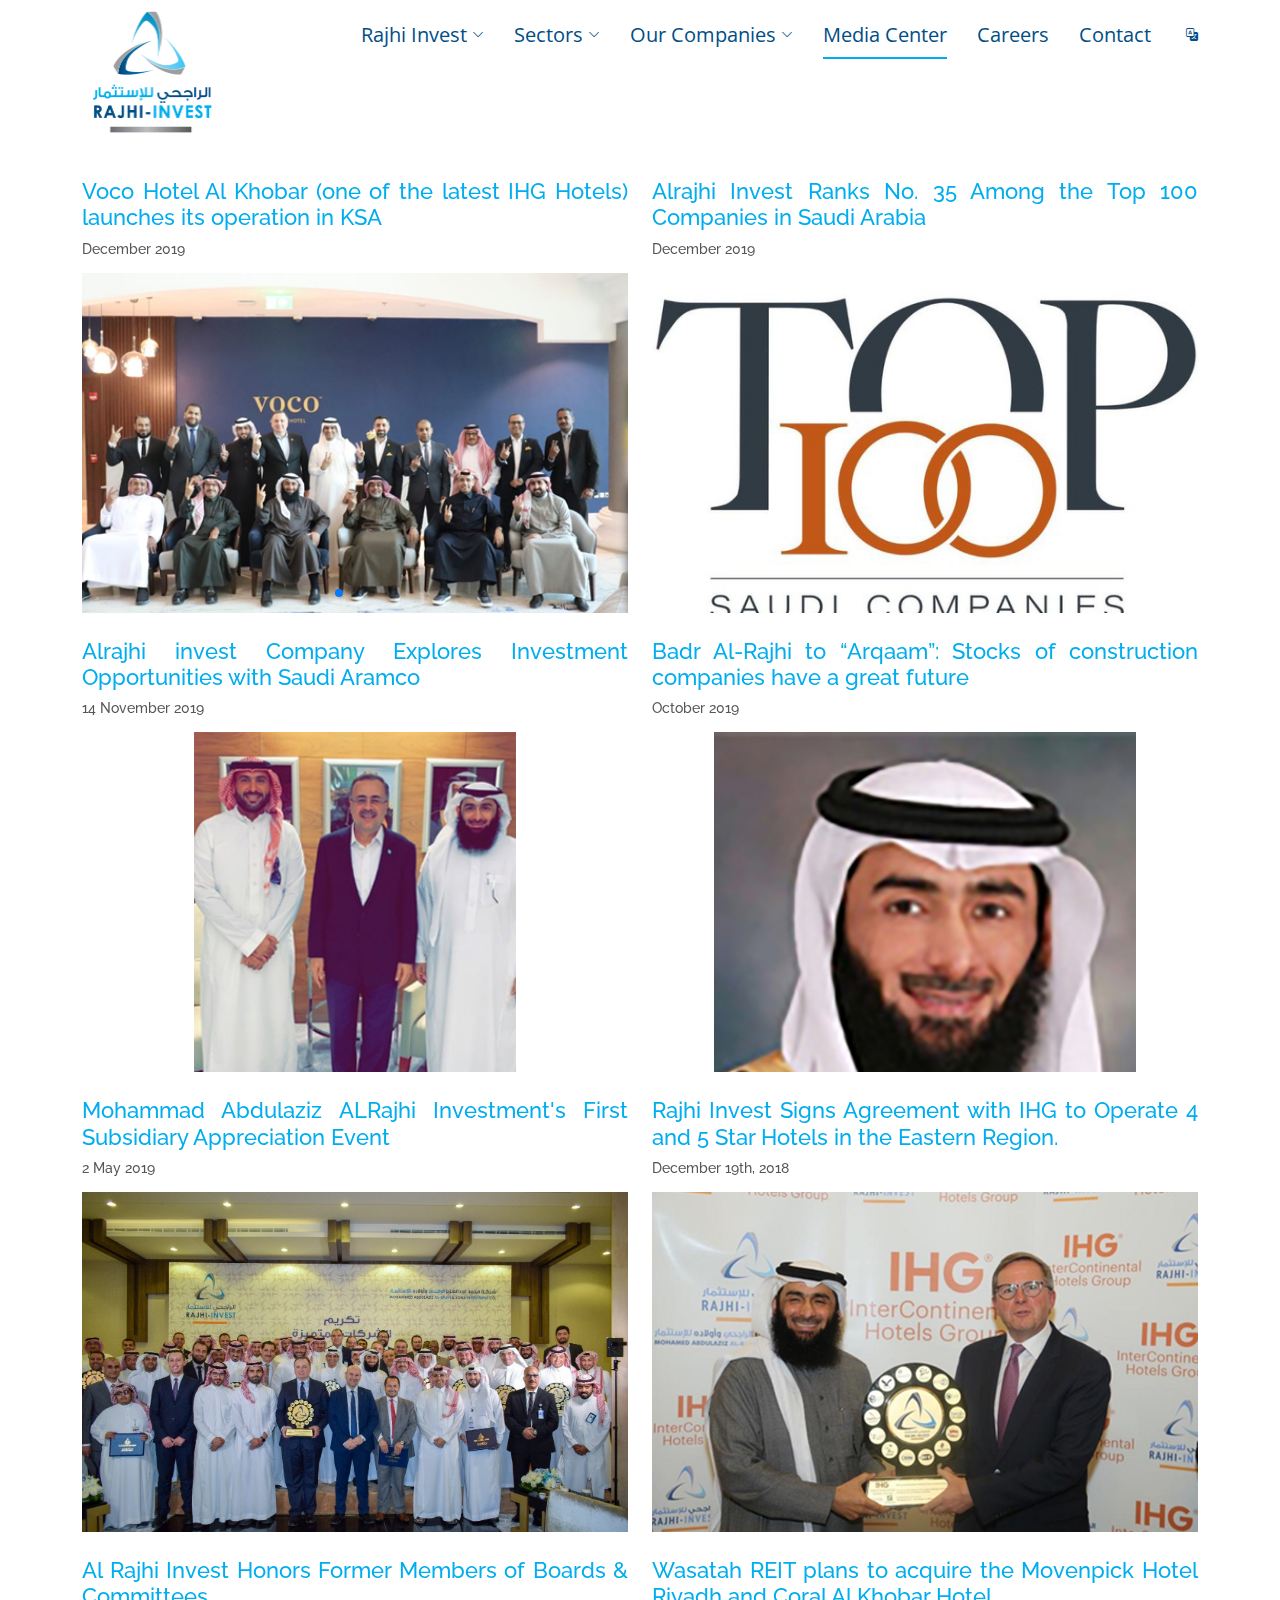
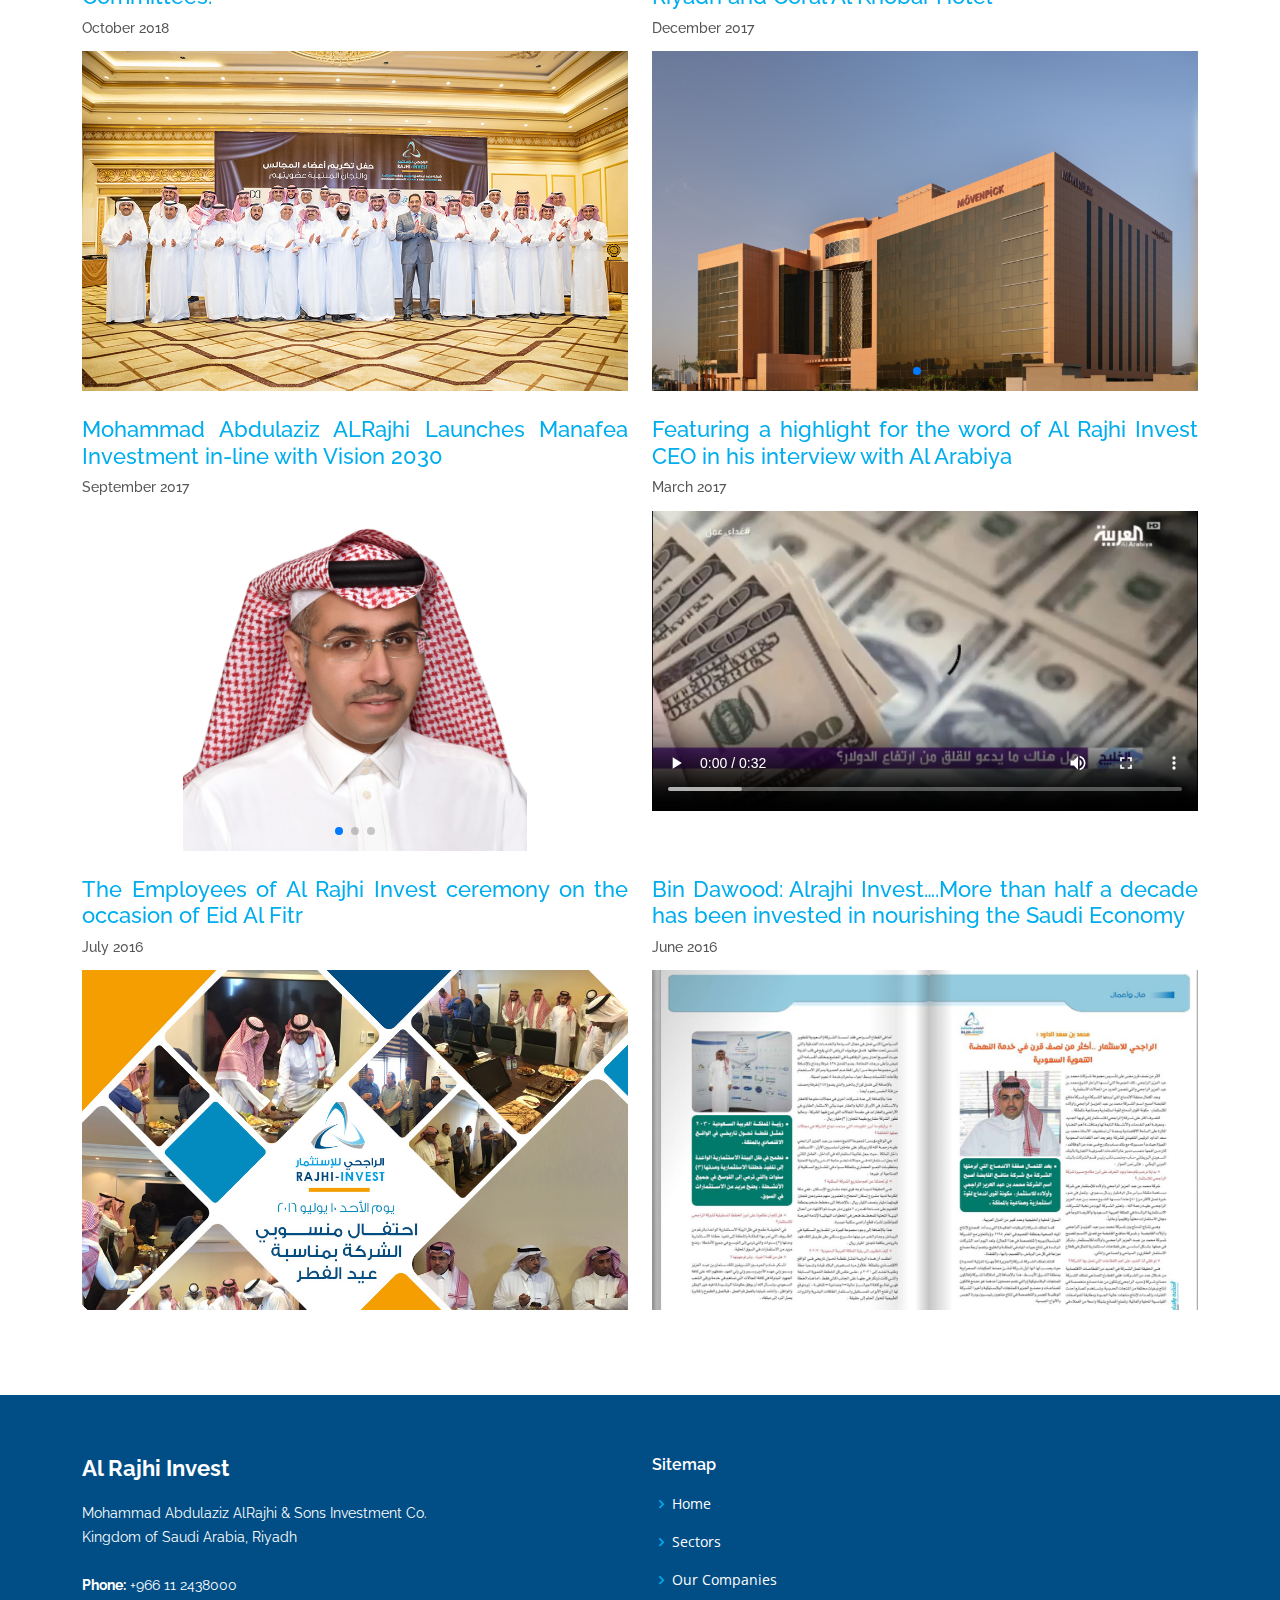
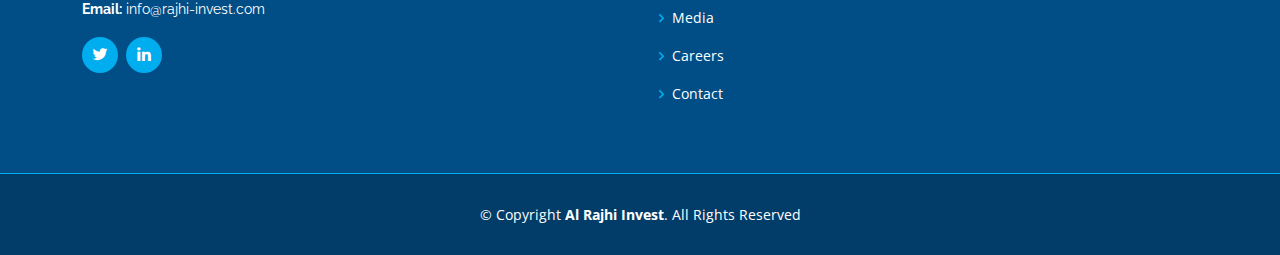
<file: media.html>
<!DOCTYPE html>
<html lang="en">

<head>
  <meta charset="utf-8">
  <meta content="width=device-width, initial-scale=1.0" name="viewport">

  <title>Al Rajhi Invest</title>
  <meta content="" name="description">
  <meta content="" name="keywords">

  <!-- Favicons -->
  <link href="assets/img/favicon.png" rel="icon">
  <link href="assets/img/apple-touch-icon.png" rel="apple-touch-icon">

  <!-- Google Fonts -->
  <link href="https://fonts.googleapis.com/css?family=Open+Sans:300,300i,400,400i,600,600i,700,700i|Raleway:300,300i,400,400i,500,500i,600,600i,700,700i|Poppins:300,300i,400,400i,500,500i,600,600i,700,700i" rel="stylesheet">

  <!-- Vendor CSS Files -->
  <link href="assets/vendor/aos/aos.css" rel="stylesheet">
  <link href="assets/vendor/bootstrap/css/bootstrap.min.css" rel="stylesheet">
  <link href="assets/vendor/bootstrap-icons/bootstrap-icons.css" rel="stylesheet">
  <link href="assets/vendor/boxicons/css/boxicons.min.css" rel="stylesheet">
  <link href="assets/vendor/glightbox/css/glightbox.min.css" rel="stylesheet">
  <link href="assets/vendor/swiper/swiper-bundle.min.css" rel="stylesheet">

  <!-- Template Main CSS File -->
  <link href="assets/css/style.css" rel="stylesheet">
</head>
<body>
  <!-- ======= Header ======= -->
  <header id="header" class=" d-flex align-items-center">
    <div class="container d-flex justify-content-between media">
      <div class="logo">
        <a href="index.html"><img src="assets/img/logo.png" alt="" class="img-fluid"></a>
      </div>
      <nav id="navbar" class="navbar">
        <ul>         
          <li class="dropdown "><a href="index.html" class="nav-link scrollto " ><span>Rajhi Invest</span> <i class="bi bi-chevron-down"></i></a>
            <ul>
              <li><a href="#about" class="nav-link scrollto">Who We Are</a></li>
              <li><a href="#steps" class="nav-link scrollto">Mission & Vission</a></li>
              <li><a href="#services" class="nav-link scrollto">Values</a></li>
              <li><a href="#board" class="nav-link scrollto">Board Members</a></li>
            </ul>
          </li>
          <li class="dropdown"><a href="investment.html#tab-1"><span>Sectors</span> <i class="bi bi-chevron-down"></i></a>
            <ul>
              <li><a href="investment.html#tab-1" class="nav-link scrollto ">Industrial Investments</a></li>
              <li><a href="investment.html#tab-2" class="nav-link scrollto ">Financial Investments</a></li>
              <li><a href="investment.html#tab-3" class="nav-link scrollto ">Hospitality & Realestate</a></li>
              <li><a href="investment.html#tab-4" class="nav-link scrollto ">Diversified investments</a></li>
              <!-- <li><a href="investment.html#tab-2" class="nav-link scrollto ">Real Estate Investments</a></li>
              <li><a href="investment.html#tab-3" class="nav-link scrollto ">Hotels Investments</a></li>
              <li><a href="investment.html#tab-4" class="nav-link scrollto ">Private Equity Investments</a></li>
              <li><a href="investment.html#tab-6" class="nav-link scrollto ">International Investments</a></li> -->
            </ul>
          </li>            
          <li class="dropdown">
            <a class="nav-link scrollto" href="our-companies.html"><span>Our Companies</span> <i class="bi bi-chevron-down"></i></a>
            <ul>
              <li><a href="our-companies.html#company-1" class="nav-link scrollto">Rajhi Steel</a></li>
              <li><a href="our-companies.html#company-2" class="nav-link scrollto">GBC</a></li>
              <li><a href="our-companies.html#company-3" class="nav-link scrollto">Al Jazeera</a></li>
              <li><a href="our-companies.html#company-4" class="nav-link scrollto">Falcon</a></li>
              <li><a href="our-companies.html#company-5" class="nav-link scrollto">Watani</a></li>
              <li><a href="our-companies.html#company-6" class="nav-link scrollto">Manafea Investment</a></li>
            </ul>
            <!-- <ul>
              <li><a href="https://www.rajhisteel.com/english/pages/default.aspx" target="_blank">Rajhi Steel</a></li>
              <li><a href="http://gbc.sa/" target="_blank">GBC</a></li>
              <li><a href="http://www.aljazierah.com/default.aspx?lang=en" target="_blank">Al Jazeera</a></li>
              <li><a href="http://falconplastic.com.sa/en/" target="_blank">Falcon</a></li>
              <li><a href="http://w-gypsum.com/" target="_blank">Watani</a></li>
              <li><a href="http://www.manafea.com" target="_blank">Manafea Investment</a></li>
            </ul> -->
          </li>
          <li><a class="nav-link scrollto active " href="media.html">Media Center </a></li>
          <li><a class="nav-link scrollto" href="career.html">Careers</a></li>
          <li><a class="nav-link scrollto" href="index.html#contact">Contact</a></li>
          <li> <a href="index-ar.html"  class="translate "><i class="bi bi-translate"></i></a></li>
        </ul>
        <i class="bi bi-list mobile-nav-toggle"></i>
      </nav><!-- .navbar -->
    </div>
  </header>
    
    
    <!-- End Header -->

  <main id="main">
    <section id="portfolio" class="portfolio">
      <div class="container pt-5">
        <div class="row" data-aos="fade-up">
          <div class="col-lg-6">
            <div class="media-block">
              <h3>Voco Hotel Al Khobar (one of the latest IHG Hotels) launches its operation in KSA</h3>
              <h4>December 2019</h4>
              <div class="media-detail-container">
                <div class="swiper media-gallery-slider">
                  <div class="swiper-wrapper">
                    <!-- Slides -->
                    <div class="swiper-slide">
                      <img src="assets/img/media/121.jpg" class="img-fluid" alt="">
                    </div>
                    <div class="swiper-slide">
                      <img src="assets/img/media/122.jpg" class="img-fluid" alt="">
                    </div>
                    <div class="swiper-slide">
                      <img src="assets/img/media/voco.jpg" class="img-fluid" alt="">
                    </div>
                  </div>
                  <div class="swiper-pagination"></div>
                </div>              
                <div class="detail-overlay">
                  <p>With the grace and success of God, Voco Hotel Al Khobar (one of the IHG Hotels) has launched over an opening ceremony that was honored by the attendance of the members of the Board of Directors of Mohammed Abdulaziz AlRajhi and Sons Investment Company. Voco Hotel Al Khobar is categorized as a five-star hotels with a spectacular ambience as known about it, and it is topped by the premium world-class service, based on the highest levels of quality control in its operation.  <br/><br/> Voco Hotel Al Khobar is comprised of 130 rooms and suites, including a variety of outlets and facilities, that consists of a sports club for males and females, with a charming pool, as well as a range of fine-dining restaurants.  The hotel is located strategically nearby Dammam airport, and it is considered as a destination for families, individuals, and corporate sectors, wherein all guests can enjoy the highest levels of luxury and outstanding service throughout all the hotel outlets. </p>
                </div>
              </div>
            </div>
          </div>
          <div class="col-lg-6">
            <div class="media-block">
              <h3>Alrajhi Invest Ranks No. 35 Among the Top 100 Companies in Saudi Arabia</h3>
              <h4>December 2019</h4>
              <div class="media-detail-container">
                <div class="swiper media-gallery-slider">
                  <div class="swiper-wrapper">
                    <!-- Slides -->
                    <div class="swiper-slide">
                      <img src="assets/img/media/11.jpg" class="img-fluid" alt="">
                    </div>
                  </div>
                  <div class="swiper-pagination"></div>
                </div>            
                <div class="detail-overlay">
                  <p>After achieving the 36th ranking among the top Saudi companies in 2018, AlRajhi Invest crowns its continuous success by exceeding its position to rank today in the 35th position among the top 100 Saudi Companies for the year 2019.<br/><br/>The company's awarded ranking relies on an assessment criteria between the public listed companies and others, in which all were evaluated based on sizes of income, assets, capitals, and shareholders' shares.</p>
                  <p><a href="http://www.aleqt.com/2019/12/31/article_1738096.html" target="_blank">More</a></p>
                </div>
              </div>
            </div>
          </div>
          <div class="col-lg-6">
            <div class="media-block">
              <h3>Alrajhi invest Company Explores Investment Opportunities with Saudi Aramco</h3>
              <h4>14 November 2019</h4>
              <div class="media-detail-container">
                <div class="swiper media-gallery-slider">
                  <div class="swiper-wrapper">
                    <!-- Slides -->
                    <div class="swiper-slide">
                      <img src="assets/img/media/10.jpg" class="img-fluid" alt="">
                    </div>
                  </div>
                  <div class="swiper-pagination"></div>
                </div>            
                <div class="detail-overlay">
                  <p>Within the framework of joint cooperation and business opportunities, Mohammed Abdul Aziz Al Rajhi & Sons Investment Company has assigned a delegation to visit Saudi Aramco and explore investment opportunities, wherein this delegation was composed of Mr. Yazid Bin Mohammed Al Rajhi, Chairman and Managing Director, Mr. Bader Bin Mohammed Al Rajhi, Deputy Chairman along with Mr. Meshaal  bin Ibrahim bin Omairah,  the CEO and Member of Board of Directors. The delegation visited Aramco’s facilities and met with Eng. Amin Al-Nasser, Aramco’s CEO,  and discussed possible collaboration methods and upcoming relations between the two companies. </p>  
                </div>
              </div>
            </div>
          </div>
          <div class="col-lg-6">
            <div class="media-block">
              <h3>Badr Al-Rajhi to “Arqaam”: Stocks of construction companies have a great future</h3>
              <h4>October 2019</h4>
              <div class="media-detail-container">
                <div class="swiper media-gallery-slider">
                  <div class="swiper-wrapper">
                    <!-- Slides -->
                    <div class="swiper-slide">
                      <img src="assets/img/media/9.jpg" class="img-fluid" alt="">
                    </div>
                  </div>
                  <div class="swiper-pagination"></div>
                </div>            
                <div class="detail-overlay">
                  <p>Badr Bin Mohammad Al-Rajhi, Chairman of Manafea Investment (a subsidiary of Mohammad Abdul Aziz Al Rajhi & Sons Investment), said to Argaam that stocks of companies which generate returns in the cement, steel or other construction-related sector will have a promising future.<br/><br/>
                  Al-Rajhi also mentioned in his interview with Argaam during his presence in the Forum of Future Investment held in Riyadh, that these companies met very tough challenges, because they embraced idle forces that do not cope with the desired production capacity, yet this situation will not continue as Al-Rajhi said, as we will witness a significant breakthrough soon which will greatly help companies in growing their profits and stock values.<br/><br/>                
                  Furthermore he added, it is true that some stocks have started to rise slightly, but the risk remains available in the stocks of non-profitable companies with unfortunate history even if it had a long track record of 20 years, and I think it will be difficult for similar companies to survive, as it may collapse upon the entry of new companies to the financial market  as they are expected to achieve returns and distribute profits."<br/><br/>                
                  About Manafea Investment Company, Al-Rajhi explained that the company's real estate portfolio is diversified in the industrial, real estate and hotel sectors, adding that it intends to focus on the tourism and leisure sector in line with the government’s vision.</p>
                  <p><a href="https://www.argaam.com/ar/article/articledetail/id/1325224" target="_blank">More</a><br/></p>
                </div>
              </div>
            </div>
          </div>
          <div class="col-lg-6">
            <div class="media-block">
              <h3>Mohammad Abdulaziz ALRajhi Investment's First Subsidiary Appreciation Event </h3>
              <h4>2 May 2019</h4>
              <div class="media-detail-container">
                <div class="swiper media-gallery-slider">
                  <div class="swiper-wrapper">
                    <!-- Slides -->
                    <div class="swiper-slide">
                      <img src="assets/img/media/8.jpg" class="img-fluid" alt="">
                    </div>
                  </div>
                  <div class="swiper-pagination"></div>
                </div>            
                <div class="detail-overlay">
                  <p>Mohammad AbdulAziz Al Rajhi & Sons Co. held an appreciation event in honour of its distinguished subsidiaries, to recognize their efforts during the year 2018. <br/> <br/> The company’s Chairman, Mr. Yazid Bin Mohamed Al Rajhi, expressed his deep gratitude and encouraged further productivity and dedication from the subsidiaries, mentioning that Rajhi Invest Company is the first of its kind in holding such an event which highlights efforts and entices them to grow stronger. <br/> <br/> Mr. Badr Bin Mohamed Al Rajhi, Subsidiaries’ Chairman & Rajhi Invest Board Vice Chairman, also expressed his admiration towards this meaningful gesture held by Rajhi Invest’s Chairman and board members based on notable performance indicators of the subsidiaries in various fields and sectors, and thanked them all. <br/><br/> In conclusion of the event, trophies were distributed and commemorative photographs were taken.</p>
                </div>
              </div>
            </div>
          </div>
          <div class="col-lg-6">
            <div class="media-block">
              <h3>Rajhi Invest Signs Agreement with IHG to Operate 4 and 5 Star Hotels in the Eastern Region. </h3>
              <h4>December 19th, 2018</h4>
              <div class="media-detail-container">
                <div class="swiper media-gallery-slider">
                  <div class="swiper-wrapper">
                    <!-- Slides -->
                    <div class="swiper-slide">
                      <img src="assets/img/media/7.jpg" class="img-fluid" alt="">
                    </div>
                  </div>
                  <div class="swiper-pagination"></div>
                </div>            
                <div class="detail-overlay">
                  <p>Mohammad AbdulAziz Al Rajhi & Sons Co. signed a partnership agreement with InterContinental Hotels Group to launch and operate VOCO InterContinental Hotel and Holiday Inn in the city of Khobar.<br/>
                  VOCO InterContinental Hotel will be the first of its chain in the Kingdom of Saudi Arabia, and Holiday Inn Khobar will be the largest hotel in the Eastern region.<br/>
                  <br/>
                  Both hotels are situated in the city of Khobar, home to the petroleum industry and petrochemistry in the Kingdom. It is the city that over the past years has been transformed by expats and locals to form an integral commercial point due to its unique location of overlooking the sea, making it an attractive spot for local tourists looking for a perfect weekend getaway within the Kingdom. <br/>
                  <br/>
                  Mr. Badr Bin Mohamed Al Rajhi, the Board Vice Chairman of Rajhi Invest, signed the agreement with Mr Pascal Jovin, CEO of IHG in India and the MENA region, amidst a celebratory event held in the Kingdom and attended by Saudi Arabia’s finest elite of 
                  businessmen.<br/>
                  VOCO InterContinental Hotel is scheduled to open its gates within the year 2019, providing 5 star services to its guests in a charming atmosphere stamped with its signature of unparalleled service and quality standards.
                  It is comprised of 123 rooms and suites and guest facilities including a fitness center and an outdoor swimming pool, alongside 2 distinct restaurants. VOCO also looks after its businessmen guests by providing them an elegant business center and 14 meeting rooms.<br/>
                  <br/>
                  Holiday Inn Khobar, set to launch in 2020 in a strategic location, is the prime destination for travellers of both the business and pleasure purposes. <br/>
                  Guests will enjoy a fully equipped fitness center, swimming pool, and up to 4000m2 area designated for meeting and events, catering to the needs of corporations and business travellers. This hotel is comprised of 370 rooms and suites. <br/>
                  <br/>
                  “This period of time is considered highly important in the Kingdom of Saudi Arabia,” Mr. Badr expressed, “as we are witnessing a rapid major change in the tourism scene. It is our absolute pleasure to unify our efforts with IHG, which already possesses a strong heritage in KSA, to make use of the growth opportunities that Vision2030 is offering, especially in the field of four and five star hotels.” <br/>
                  <br/>
                  Mr. Badr also emphasied on the importance of this agreement which will enable the company to manage and operate the largest and most premium hotels in the Eastern region, pointing out to their strategic locations which are considered one of the success factors of the properties. <br/>
                  <br/>
                  Mr. Jovin expressed his pride in having established this agreemnt with Rajhi Invest, since it is the leader in hospitality investment for over 5 decades, asserting that this is the starting point that will pave the path for future collaborative agreements. <br/>
                  <br/>
                  <strong>Rajhi invest</strong> <br/>
                  Mohammad AbdulAziz Al Rajhi & Sons Co. manages a number of leading projects that are fundamental in the economic system of Saudi Arabia. Rajhi invest aims to benefit from its industry expertise and large managerial infrastructure in managing mega projects and develop new opportunities in the health, services, real estate, industrial and hospitality sectors. <br/>
                  <br/>
                  <strong>InterContinental Hotels Group</strong> <br/>
                  IHG is a pioneer in the premium hospitality sector, currently operating 88 properties through 5 brands in the Middle East including InterContinental, Crowne Plaza, Holiday Inn, Holiday Inn Express and Staybridge Suites.  30 hotels are currently undergoing 
                  construction and are scheduled to launch within the coming 3 to 5 years.</p>
                </div>
              </div>
            </div>
          </div>
          <div class="col-lg-6">
            <div class="media-block">
              <h3>Al Rajhi Invest Honors Former Members of Boards & Committees.</h3>
              <h4>October 2018</h4>
              <div class="media-detail-container">
                <div class="swiper media-gallery-slider">
                  <div class="swiper-wrapper">
                    <!-- Slides -->
                    <div class="swiper-slide">
                      <img src="assets/img/media/6.jpg" class="img-fluid" alt="">
                    </div>
                  </div>
                  <div class="swiper-pagination"></div>
                </div>            
                <div class="detail-overlay">
                  <p>Rajhi Invest held a celebratory event at Movenpick Hotel - Riyadh, honoring its former board members in appreciation to their sincere efforts and hard work that contributed in enriching the journey of the company.<br/>
                  <br/>
                  Board Chairman, Mr. Yazid Bin Mohammed Abdulaziz Alrajhi, expressed his deep gratitude and positive recognition to the former members of boards & committees and to the general audience alike in this ceremony that celebrated loyalty and dedication.<br/>
                  <br/>
                  Sincere gratitude and praise goes out to each and every former member for all their fruitful actions that helped in flourishing the company and expanding its progress.<br/>
                  <br/>
                  To commemorate the event, the ceremony was concluded with a segment of handing out memorial shields and capturing memorable photos.</p>
                </div>
              </div>
            </div>
          </div>
          <div class="col-lg-6">
            <div class="media-block">
              <h3>Wasatah REIT plans to acquire the Movenpick Hotel Riyadh and Coral Al Khobar Hotel</h3>
              <h4>December 2017</h4>
              <div class="media-detail-container">
                <div class="swiper media-gallery-slider">
                  <div class="swiper-wrapper">
                    <!-- Slides -->
                    <div class="swiper-slide">
                      <img src="assets/img/media/1.png" class="img-fluid" alt="">
                    </div>
                    <div class="swiper-slide">
                      <img src="assets/img/media/501.jpg" class="img-fluid" alt="">
                    </div>
                  </div>
                  <div class="swiper-pagination"></div>
                </div>            
                <div class="detail-overlay">
                  <p>Wasatah REIT, which recently secured approval from the Capital Market Authority (CMA) for its listing on Tadawul, seeks to pay a minimum annual dividend of 90 percent, Wasatah Capital said in a statement. <br/>
                  <br/>
                  The SAR 1.08 billion sharia-compliant fund plans to acquire the Movenpick Hotel Riyadh and Coral Al Khobar Hotel, owned by Al Rajhi Invest.<br/>
                  <br/>
                  The CMA this week approved Wasatah Capital’s request to offer, register, and list Wasatah REIT units on Tadawul.<br/>
                  <br/>
                  The Saudi stock market started listing REITs last year in a move aimed at enhancing transparency in the property sector and easing the Kingdom’s housing shortage.<br/>
                  <br/>
                  The new funds will allow investors to access the local real estate market through purchasing existing, developed property.</p>
                </div>
              </div>
            </div>
          </div>
          <div class="col-lg-6">
            <div class="media-block">
              <h3>Mohammad Abdulaziz ALRajhi Launches Manafea Investment in-line with Vision 2030</h3>
              <h4>September 2017</h4>
              <div class="media-detail-container">
                <div class="swiper media-gallery-slider">
                  <div class="swiper-wrapper">
                    <!-- Slides -->
                    <div class="swiper-slide">
                      <img src="assets/img/media/401.jpg" class="img-fluid" alt="Mohamed Bin Saad Bin Dawood">
                    </div>
                    <div class="swiper-slide">
                      <img src="assets/img/media/403.jpg" class="img-fluid" alt="Manafea Investment">
                    </div>
                    <div class="swiper-slide">
                      <img src="assets/img/media/402.jpg" class="img-fluid" alt="Ali Abdulrahman Al Gwaiz">
                    </div>
                  </div>
                  <div class="swiper-pagination"></div>
                </div>            
                <div class="detail-overlay">
                  <p>Mohammad Abdulaziz ALRajhi has always portrayed its success journey by maintaining the rich business diversification in various industry sectors and conducting new investment opportunities too. The company’s CEO Mr. Mohamed Bin Saad Bin Dawood, has declared that Mohammad Abdulaziz ALRajhi is in the process of segregating its investments portfolio under a new independent subsidiary, it will be “ Manafea Investment”. It has been also reported that Manafea Investment will be commencing its activity on the 1st of October 2017 as a Limited Liability company, which will be responsible for managing the investments portfolio of Mohammad Abdulaziz ALRajhi. The company will be in charge for the present spectrum of businesses in Real Estate, Hospitality, Private Equity, and Stock market, as well as the future businesses in different sectors, such as, not limited to, Health Care, Education, and food industry. Mohammad Abdulaziz ALRajhi has adopted this new business strategy to empower its Corporate Governance and pave the path for more growth and achievements in-line with vision 2030. <br/><br/>
                  Mr. Mohamed Bin Saad Bin Dawood (Chairman of the new company) has also stated that “Manafea Investment” has appointed Mr. Ali Abdulrahman Al Gwaiz  as a CEO, to utilize his superb knowledge in the investment field; with 10 years of experience as a CEO for Riyadh Capital, plus 12 years at Samba Capital, and 10 years at the Saudi Industrial Fund. Al Gwaiz is a Bachelor in Business Management from Portland University, and he possesses multiple international certificates from renowned global organizations such as Chase Manhattan Bank, Harvard University, and Ensyd institution. Mr. Mohamed Bin Saad Bin Dawood concluded his word by wishing Manafea Investment all the best of luck and achievement under the management of its CEO Mr. Ali Abdulrahman Al Gwaiz. </p>
                </div>
              </div>
            </div>
          </div>
          <div class="col-lg-6">
            <div class="media-block">
              <h3>Featuring a highlight for the word of Al Rajhi Invest CEO in his interview with Al Arabiya</h3>
              <h4>March 2017</h4>
              <div class="media-detail-container">
                <div class="swiper media-gallery-slider">
                  <div class="swiper-wrapper">
                    <!-- Slides -->
                    <div class="swiper-slide">
                      <video controls="controls" style="width:100%; height:auto;" class="vide3" >
                        <source src="assets/img/media/march2017.mp4" type="video/mp4" />
                        Video not playing? <a href="media/march2017.mp4">Download file</a> instead. </video>
                    </div>
                  </div>
                  <div class="swiper-pagination"></div>
                </div>            
                <div class="detail-overlay" style="display: none;">
                </div>
              </div>
            </div>
          </div>
          <div class="col-lg-6">
            <div class="media-block">
              <h3>The Employees of Al Rajhi Invest ceremony on the occasion of Eid Al Fitr</h3>
              <h4>July 2016</h4>
              <div class="media-detail-container">
                <div class="swiper media-gallery-slider">
                  <div class="swiper-wrapper">
                    <!-- Slides -->
                    <div class="swiper-slide">
                      <img src="assets/img/media/2.jpg" class="img-fluid" alt="">
                    </div>
                  </div>
                  <div class="swiper-pagination"></div>
                </div>            
                <div class="detail-overlay">
                  <p>At Al Rajhi Invest we take pride in the Family team spirit which continues to contribute in our success. Our employees are among the most important company assets for us. In this highlight we are celebrating and exchanging best wishes on the occasion of Eid AL Fitr.</p>
                  <p><a href="https://youtu.be/3l0RLGyP0-Q" target="_blank">More</a></p>
                </div>
              </div>
            </div>
          </div>
          <div class="col-lg-6">
            <div class="media-block">
              <h3>Bin Dawood: Alrajhi Invest….More than half a decade has been invested in nourishing the Saudi Economy</h3>
              <h4>June 2016</h4>
              <div class="media-detail-container">
                <div class="swiper media-gallery-slider">
                  <div class="swiper-wrapper">
                    <!-- Slides -->
                    <div class="swiper-slide">
                      <img src="assets/img/media/1.jpg" class="img-fluid" alt="">
                    </div>
                  </div>
                  <div class="swiper-pagination"></div>
                </div>            
                <div class="detail-overlay">
                  <p>One of the leading publications Alsina’a w Altijarah magazine has recently conducted an interview with Alraji Invest CEO, Mr. Mohamed Bin Dawood, who demonstrated an overview about the company business lines, and reported his key resolutions for the future plan of Alrajhi Invest as well as the vision of Saudi Arabia 2030.</p>          
                  <p><a href="http://www.alamst.com/Journal/11" target="_blank">More</a></p>
                </div>
              </div>
            </div>
          </div>
        </div>
          <!--
        <div class="section-item" data-aos="fade-up">

        
        <div class="row portfolio-container pt-3" data-aos="fade-up">
          <div class="col-lg-5 col-md-6 portfolio-item filter-app">
            <div class="portfolio-wrap">
              <img src="assets/img/media/121.jpg" class="img-fluid" alt="">
              <div class="portfolio-info">
                <div class="portfolio-links">
                  <a href="assets/img/media/121.jpg" data-gallery="portfolioGallery" class="portfolio-lightbox" ><i class="bx bx-plus"></i></a>
                </div>
              </div>
            </div>
          </div>

          <div class="col-lg-5 col-md-6 portfolio-item filter-app">
            <div class="portfolio-wrap">
              <img src="assets/img/media/122.jpg" class="img-fluid" alt="">
              <div class="portfolio-info">
                <div class="portfolio-links">
                  <a href="assets/img/media/122.jpg" data-gallery="portfolioGallery" class="portfolio-lightbox" ><i class="bx bx-plus"></i></a>
                </div>
              </div>
            </div>
          </div>

        </div>
        <div class="row portfolio-container" data-aos="fade-up">
             <div class="col-lg-3 col-md-4 col-sm-5 col-6 portfolio-item filter-app">
            <div class="portfolio-wrap">
              <img src="assets/img/media/voco.jpg" class="img-fluid" alt="">
              <div class="portfolio-info">
                <div class="portfolio-links">
                  <a href="assets/img/media/voco.jpg" data-gallery="portfolioGallery" class="portfolio-lightbox" ><i class="bx bx-plus"></i></a>
                </div>
              </div>
            </div>
          </div>
        </div>
            
         <p>With the grace and success of God, Voco Hotel Al Khobar (one of the IHG Hotels) has launched over an opening ceremony that was honored by the attendance of the members of the Board of Directors of Mohammed Abdulaziz AlRajhi and Sons Investment Company. Voco Hotel Al Khobar is categorized as a five-star hotels with a spectacular ambience as known about it, and it is topped by the premium world-class service, based on the highest levels of quality control in its operation.  <br/>
            <br/>
           Voco Hotel Al Khobar is comprised of 130 rooms and suites, including a variety of outlets and facilities, that consists of a sports club for males and females, with a charming pool, as well as a range of fine-dining restaurants.  The hotel is located strategically nearby Dammam airport, and it is considered as a destination for families, individuals, and corporate sectors, wherein all guests can enjoy the highest levels of luxury and outstanding service throughout all the hotel outlets. </p>
     </div>
        <div class="section-item pt-5" data-aos="fade-up">
          <h3>Mohammad Abdulaziz AlRajhi & Sons Investment Co. Ranks No. 35 Among the Top 100 Companies in Saudi Arabia</h3>
          <h4>December 2019</h4>
        
        <div class="row portfolio-container pt-3" data-aos="fade-up">
          <div class="col-lg-3 col-md-3 col-sm-6 col-6 portfolio-item filter-app">
            <div class="portfolio-wrap">
              <img src="assets/img/media/11.jpg" class="img-fluid" alt="">
              <div class="portfolio-info">
                <div class="portfolio-links">
                  <a href="assets/img/media/11.jpg" data-gallery="portfolioGallery" class="portfolio-lightbox" ><i class="bx bx-plus"></i></a>
                </div>
              </div>
            </div>
          </div>

        </div>
            
         <p>After achieving the 36th ranking among the top Saudi companies in 2018, AlRajhi Invest crowns its continuous success by exceeding its position to rank today in the 35th position among the top 100 Saudi Companies for the year 2019.<br/><br/>

The company's awarded ranking relies on an assessment criteria between the public listed companies and others, in which all were evaluated based on sizes of income, assets, capitals, and shareholders' shares.
</p>
         <p>
            <a href="http://www.aleqt.com/2019/12/31/article_1738096.html" target="_blank">More</a></p>
     </div>            
        <div class="section-item pt-5" data-aos="fade-up">
          <h3>Mohammed Abdul Aziz Al Rajhi & Sons Investment Company Explores Investment Opportunities with Saudi Aramco</h3>
          <h4>14 November 2019</h4>
        
        <div class="row portfolio-container pt-3" data-aos="fade-up">
          <div class="col-lg-3 col-md-5 portfolio-item filter-app">
            <div class="portfolio-wrap">
              <img src="assets/img/media/10.jpg" class="img-fluid" alt="">
              <div class="portfolio-info">
             
                <div class="portfolio-links">
                  <a href="assets/img/media/10.jpg" data-gallery="portfolioGallery" class="portfolio-lightbox" ><i class="bx bx-plus"></i></a>
                </div>
              </div>
            </div>
          </div>

        </div>
            
         <p>Within the framework of joint cooperation and business opportunities, Mohammed Abdul Aziz Al Rajhi & Sons Investment Company has assigned a delegation to visit Saudi Aramco and explore investment opportunities, wherein this delegation was composed of Mr. Yazid Bin Mohammed Al Rajhi, Chairman and Managing Director, Mr. Bader Bin Mohammed Al Rajhi, Deputy Chairman along with Mr. Meshaal  bin Ibrahim bin Omairah,  the CEO and Member of Board of Directors. The delegation visited Aramco’s facilities and met with Eng. Amin Al-Nasser, Aramco’s CEO,  and discussed possible collaboration methods and upcoming relations between the two companies. </p>
     </div>         
        <div class="section-item pt-5" data-aos="fade-up">
          <h3>Badr Al-Rajhi to “Arqaam”: Stocks of construction companies have a great future .. We will witness a breakthrough in the next phase</h3>
          <h4>October 2019</h4>
        
        <div class="row portfolio-container pt-3" data-aos="fade-up">
          <div class=" col-lg-2 col-md-3 col-sm-4 col-4  portfolio-item filter-app">
            <div class="portfolio-wrap">
              <img src="assets/img/media/9.jpg" class="img-fluid" alt="">
              <div class="portfolio-info">
                
                <div class="portfolio-links">
                  <a href="assets/img/media/9.jpg" data-gallery="portfolioGallery" class="portfolio-lightbox" ><i class="bx bx-plus"></i></a>
                </div>
              </div>
            </div>
          </div>

        </div>
            
         <p>Badr Bin Mohammad Al-Rajhi, Chairman of Manafea Investment (a subsidiary of Mohammad Abdul Aziz Al Rajhi & Sons Investment), said to Argaam that stocks of companies which generate returns in the cement, steel or other construction-related sector will have a promising future.<br/><br/>

Al-Rajhi also mentioned in his interview with Argaam during his presence in the Forum of Future Investment held in Riyadh, that these companies met very tough challenges, because they embraced idle forces that do not cope with the desired production capacity, yet this situation will not continue as Al-Rajhi said, as we will witness a significant breakthrough soon which will greatly help companies in growing their profits and stock values.<br/><br/>

Furthermore he added, it is true that some stocks have started to rise slightly, but the risk remains available in the stocks of non-profitable companies with unfortunate history even if it had a long track record of 20 years, and I think it will be difficult for similar companies to survive, as it may collapse upon the entry of new companies to the financial market  as they are expected to achieve returns and distribute profits."<br/><br/>

About Manafea Investment Company, Al-Rajhi explained that the company's real estate portfolio is diversified in the industrial, real estate and hotel sectors, adding that it intends to focus on the tourism and leisure sector in line with the government’s vision.</p>
            <p>
            <a href="https://www.argaam.com/ar/article/articledetail/id/1325224" target="_blank">More</a><br/></p>
     </div>        
        <div class="section-item pt-5" data-aos="fade-up">
          <h3>Rajhi Invest’s First Subsidiary Appreciation Event </h3>
          <h4>2 May 2019</h4>
        
        <div class="row portfolio-container pt-3" data-aos="fade-up">
          <div class="col-lg-4 col-md-6 portfolio-item filter-app">
            <div class="portfolio-wrap">
              <img src="assets/img/media/8.jpg" class="img-fluid" alt="">
              <div class="portfolio-info">
             
                <div class="portfolio-links">
                  <a href="assets/img/media/8.jpg" data-gallery="portfolioGallery" class="portfolio-lightbox" ><i class="bx bx-plus"></i></a>
                </div>
              </div>
            </div>
          </div>

        </div>
            
         <p>Mohammad AbdulAziz Al Rajhi & Sons Co. held an appreciation event in honour of its 
            distinguished subsidiaries, to recognize their efforts during the year 2018. <br/>
            <br/>
            The company’s Chairman, Mr. Yazid Bin Mohamed Al Rajhi, expressed his deep gratitude
            and encouraged further productivity and dedication from the subsidiaries, mentioning that 
            Rajhi Invest Company is the first of its kind in holding such an event which highlights efforts and entices them to grow stronger. <br/>
            <br/>
            Mr. Badr Bin Mohamed Al Rajhi, Subsidiaries’ Chairman & Rajhi Invest Board Vice Chairman,
            also expressed his admiration towards this meaningful gesture held by Rajhi Invest’s 
            Chairman and board members based on notable performance indicators of the subsidiaries in various fields and sectors, and thanked them all. <br/>
            <br/>
            In conclusion of the event, trophies were distributed and commemorative photographs 
            were taken.</p>
           
     </div>        
        <div class="section-item pt-5" data-aos="fade-up">
          <h3>Rajhi Invest Signs Agreement with IHG to Operate 4 and 5 Star Hotels in the Eastern Region. </h3>
          <h4>December 19th, 2018</h4>
        
        <div class="row portfolio-container pt-3" data-aos="fade-up">
          <div class="col-lg-4 col-md-6 portfolio-item filter-app">
            <div class="portfolio-wrap">
              <img src="assets/img/media/7.jpg" class="img-fluid" alt="">
              <div class="portfolio-info">
              
                <div class="portfolio-links">
                  <a href="assets/img/media/7.jpg" data-gallery="portfolioGallery" class="portfolio-lightbox" ><i class="bx bx-plus"></i></a>
                </div>
              </div>
            </div>
          </div>

        </div>
            
         <p>Mohammad AbdulAziz Al Rajhi & Sons Co. signed a partnership agreement with InterContinental Hotels Group to launch and operate VOCO InterContinental Hotel and Holiday Inn in the city of Khobar.<br/>
            VOCO InterContinental Hotel will be the first of its chain in the Kingdom of Saudi Arabia, and Holiday Inn Khobar will be the largest hotel in the Eastern region.<br/>
            <br/>
            Both hotels are situated in the city of Khobar, home to the petroleum industry and petrochemistry in the Kingdom. It is the city that over the past years has been transformed by expats and locals to form an integral commercial point due to its unique location of overlooking the sea, making it an attractive spot for local tourists looking for a perfect weekend getaway within the Kingdom. <br/>
            <br/>
            Mr. Badr Bin Mohamed Al Rajhi, the Board Vice Chairman of Rajhi Invest, signed the agreement with Mr Pascal Jovin, CEO of IHG in India and the MENA region, amidst a celebratory event held in the Kingdom and attended by Saudi Arabia’s finest elite of 
            businessmen.<br/>
            VOCO InterContinental Hotel is scheduled to open its gates within the year 2019, providing 5 star services to its guests in a charming atmosphere stamped with its signature of unparalleled service and quality standards.
            It is comprised of 123 rooms and suites and guest facilities including a fitness center and an outdoor swimming pool, alongside 2 distinct restaurants. VOCO also looks after its businessmen guests by providing them an elegant business center and 14 meeting rooms.<br/>
            <br/>
            Holiday Inn Khobar, set to launch in 2020 in a strategic location, is the prime destination for travellers of both the business and pleasure purposes. <br/>
            Guests will enjoy a fully equipped fitness center, swimming pool, and up to 4000m2 area designated for meeting and events, catering to the needs of corporations and business travellers. This hotel is comprised of 370 rooms and suites. <br/>
            <br/>
            “This period of time is considered highly important in the Kingdom of Saudi Arabia,” Mr. Badr expressed, “as we are witnessing a rapid major change in the tourism scene. It is our absolute pleasure to unify our efforts with IHG, which already possesses a strong heritage in KSA, to make use of the growth opportunities that Vision2030 is offering, especially in the field of four and five star hotels.” <br/>
            <br/>
            Mr. Badr also emphasied on the importance of this agreement which will enable the company to manage and operate the largest and most premium hotels in the Eastern region, pointing out to their strategic locations which are considered one of the success factors of the properties. <br/>
            <br/>
            Mr. Jovin expressed his pride in having established this agreemnt with Rajhi Invest, since it is the leader in hospitality investment for over 5 decades, asserting that this is the starting point that will pave the path for future collaborative agreements. <br/>
            <br/>
            <strong>Rajhi invest</strong> <br/>
            Mohammad AbdulAziz Al Rajhi & Sons Co. manages a number of leading projects that are fundamental in the economic system of Saudi Arabia. Rajhi invest aims to benefit from its industry expertise and large managerial infrastructure in managing mega projects and develop new opportunities in the health, services, real estate, industrial and hospitality sectors. <br/>
            <br/>
            <strong>InterContinental Hotels Group</strong> <br/>
            IHG is a pioneer in the premium hospitality sector, currently operating 88 properties through 5 brands in the Middle East including InterContinental, Crowne Plaza, Holiday Inn, Holiday Inn Express and Staybridge Suites.  30 hotels are currently undergoing 
            construction and are scheduled to launch within the coming 3 to 5 years.</p>
           
     </div>                
        <div class="section-item pt-5" data-aos="fade-up">
          <h3 >Mohammed Abdulaziz Alrajhi & Sons Investment Company Honors Former Members of Boards & Committees.</h3>
          <h4>October 2018</h4>
        
        <div class="row portfolio-container pt-3" data-aos="fade-up">
          <div class="col-lg-4 col-md-6 portfolio-item filter-app">
            <div class="portfolio-wrap">
              <img src="assets/img/media/6.jpg" class="img-fluid" alt="">
              <div class="portfolio-info">
               
                <div class="portfolio-links">
                  <a href="assets/img/media/6.jpg" data-gallery="portfolioGallery" class="portfolio-lightbox" ><i class="bx bx-plus"></i></a>
                </div>
              </div>
            </div>
          </div>

        </div>
            
         <p>Rajhi Invest held a celebratory event at Movenpick Hotel - Riyadh, honoring its former board members in appreciation to their sincere efforts and hard work that contributed in enriching the journey of the company.<br/>
            <br/>
            Board Chairman, Mr. Yazid Bin Mohammed Abdulaziz Alrajhi, expressed his deep gratitude and positive recognition to the former members of boards & committees and to the general audience alike in this ceremony that celebrated loyalty and dedication.<br/>
            <br/>
            Sincere gratitude and praise goes out to each and every former member for all their fruitful actions that helped in flourishing the company and expanding its progress.<br/>
            <br/>
            To commemorate the event, the ceremony was concluded with a segment of handing out memorial shields and capturing memorable photos.</p>
           
     </div>
        <div class="section-item pt-5" data-aos="fade-up">
        <h3 >Wasatah REIT plans to acquire the Movenpick Hotel Riyadh and Coral Al Khobar Hotel, owned by Al Rajhi Invest.</h3>
          <h4>December 2017</h4>
        
        <div class="row portfolio-container pt-3" data-aos="fade-up">
          <div class="col-lg-4 col-md-6 portfolio-item filter-app">
            <div class="portfolio-wrap">
              <img src="assets/img/media/1.png" class="img-fluid" alt="">
              <div class="portfolio-info">
                <div class="portfolio-links">
                  <a href="https://www.argaam.com/en/article/articledetail/id/518368" target="_blank" ><i class="bx bx-link"></i></a>
                </div>
              </div>
            </div>
          </div>
            
          <div class="col-lg-7 col-md-6 portfolio-item filter-app">
            <div class="portfolio-wrap">
              <img src="assets/img/media/501.jpg" class="img-fluid" alt="">
              <div class="portfolio-info">
                <div class="portfolio-links">
                  <a href="https://www.argaam.com/en/article/articledetail/id/518368"  target="_blank" ><i class="bx bx-link"></i></a>
                </div>
              </div>
            </div>
          </div>

        </div>
            
        
         <p>Wasatah REIT, which recently secured approval from the Capital Market Authority (CMA) for its listing on Tadawul, seeks to pay a minimum annual dividend of 90 percent, Wasatah Capital said in a statement. <br/>
            <br/>
            The SAR 1.08 billion sharia-compliant fund plans to acquire the Movenpick Hotel Riyadh and Coral Al Khobar Hotel, owned by Al Rajhi Invest.<br/>
            <br/>
            The CMA this week approved Wasatah Capital’s request to offer, register, and list Wasatah REIT units on Tadawul.<br/>
            <br/>
            The Saudi stock market started listing REITs last year in a move aimed at enhancing transparency in the property sector and easing the Kingdom’s housing shortage.<br/>
            <br/>
            The new funds will allow investors to access the local real estate market through purchasing existing, developed property.</p>
           
     </div>        
        <div class="section-item pt-5" data-aos="fade-up">
           <h3 >Mohammad Abdulaziz ALRajhi Launches Manafea Investment in-line with Vision 2030</h3>
          <h4>September 2017</h4>
        <div class="row portfolio-container pt-3" data-aos="fade-up">
          <div class="col-lg-4 col-md-4 portfolio-item filter-app justify-content-start">
            <div class="portfolio-wrap col-lg-7 col-md-6 col-sm-5 col-6 ">
              <img src="assets/img/media/401.jpg" class="img-fluid" alt="">
              <div class="portfolio-info">
             
                <div class="portfolio-links">
                  <a href="assets/img/media/401.jpg" data-gallery="portfolioGallery" class="portfolio-lightbox" title="Mohamed Bin Saad Bin Dawood"><i class="bx bx-plus"></i></a>
                </div>
              </div>
            </div>
            <p>Mohamed Bin Saad Bin Dawood</p>
          </div>

          <div class="col-lg-4 col-md-4 portfolio-item filter-app justify-content-center">
            <div class="portfolio-wrap col-lg-7 col-md-6 col-sm-5 col-6 ">
              <img src="assets/img/media/403.jpg" class="img-fluid" alt="">
              <div class="portfolio-info">
               
                <div class="portfolio-links">
                  <a href="assets/img/media/403.jpg" data-gallery="portfolioGallery" class="portfolio-lightbox" title="Manafea Investment"><i class="bx bx-plus"></i></a>
                </div>
              </div>
            </div>
             <p>Manafea Investment</p>
          </div>

          <div class="col-lg-4 col-md-4 portfolio-item filter-app justify-content-end" >
            <div class="portfolio-wrap col-lg-7 col-md-6 col-sm-5 col-6 ">
              <img src="assets/img/media/402.jpg" class="img-fluid" alt="">
              <div class="portfolio-info">
                <div class="portfolio-links">
                  <a href="assets/img/media/402.jpg" data-gallery="portfolioGallery" class="portfolio-lightbox" title="Ali Abdulrahman Al Gwaiz"><i class="bx bx-plus"></i></a>
                </div>
              </div>
            </div>
               <p>  Ali Abdulrahman Al Gwaiz </p>
          </div>
        
        </div>
            
         <p>Mohammad Abdulaziz ALRajhi has always portrayed its success journey by maintaining the rich business diversification in various industry sectors and conducting new investment opportunities too. The company’s CEO Mr. Mohamed Bin Saad Bin Dawood, has declared that Mohammad Abdulaziz ALRajhi is in the process of segregating its investments portfolio under a new independent subsidiary, it will be “ Manafea Investment”. It has been also reported that Manafea Investment will be commencing its activity on the 1st of October 2017 as a Limited Liability company, which will be responsible for managing the investments portfolio of Mohammad Abdulaziz ALRajhi. The company will be in charge for the present spectrum of businesses in Real Estate, Hospitality, Private Equity, and Stock market, as well as the future businesses in different sectors, such as, not limited to, Health Care, Education, and food industry. Mohammad Abdulaziz ALRajhi has adopted this new business strategy to empower its Corporate Governance and pave the path for more growth and achievements in-line with vision 2030. <br/>
            <br/>
            Mr. Mohamed Bin Saad Bin Dawood (Chairman of the new company) has also stated that “Manafea Investment” has appointed Mr. Ali Abdulrahman Al Gwaiz  as a CEO, to utilize his superb knowledge in the investment field; with 10 years of experience as a CEO for Riyadh Capital, plus 12 years at Samba Capital, and 10 years at the Saudi Industrial Fund. Al Gwaiz is a Bachelor in Business Management from Portland University, and he possesses multiple international certificates from renowned global organizations such as Chase Manhattan Bank, Harvard University, and Ensyd institution. Mr. Mohamed Bin Saad Bin Dawood concluded his word by wishing Manafea Investment all the best of luck and achievement under the management of its CEO Mr. Ali Abdulrahman Al Gwaiz. </p>
     </div>
        <div class="section-item  pt-5" data-aos="fade-up">
          <h3 >Featuring a highlight for the word of Al Rajhi Invest CEO in his interview with Al Arabiya</h3>
          <h4>March 2017</h4>
        <div class="row portfolio-container  pt-3" data-aos="fade-up">
          <div class="col-lg-4 col-md-6 portfolio-item filter-app">
            <video controls="controls" style="width:100%; height:auto;" class="vide3" >
      <source src="assets/img/media/march2017.mp4" type="video/mp4" />
      Video not playing? <a href="media/march2017.mp4">Download file</a> instead. </video>
          </div>
        </div>
     </div>
        <div class="section-item  pt-5" data-aos="fade-up">
          <h3 >The Employees of Al Rajhi Invest ceremony on the occasion of Eid Al Fitr</h3>
          <h4>July 2016</h4>
        <div class="row portfolio-container  pt-3" data-aos="fade-up">
          <div class="col-lg-4 col-md-6 portfolio-item filter-app">
            <div class="portfolio-wrap">
              <img src="assets/img/media/2.jpg" class="img-fluid" alt="">
              <div class="portfolio-info">
            
                <div class="portfolio-links">
                  <a href="assets/img/media/2.jpg" data-gallery="portfolioGallery" class="portfolio-lightbox" ><i class="bx bx-plus"></i></a>
                </div>
              </div>
            </div>
          </div>
        </div>            
        <p>At Al Rajhi Invest we take pride in the Family team spirit which continues to contribute in our success. Our employees are among the most important company assets for us. In this highlight we are celebrating and exchanging best wishes on the occasion of Eid AL Fitr.</p>
         
          <p>
            <a href="https://youtu.be/3l0RLGyP0-Q" target="_blank">More</a></p>
     </div>
        <div class="section-item  pt-5" data-aos="fade-up">
         <h3 >Mohamed Bin Dawood: Alrajhi Invest….More than half a decade has been invested in nourishing the Saudi Economy</h3>
          <h4>June 2016</h4>
        <div class="row portfolio-container  pt-3" data-aos="fade-up">
          <div class="col-lg-4 col-md-6 portfolio-item filter-app">
            <div class="portfolio-wrap">
              <img src="assets/img/media/1.jpg" class="img-fluid" alt="">
              <div class="portfolio-info">
              
                <div class="portfolio-links">
                  <a href="assets/img/media/1.jpg" data-gallery="portfolioGallery" class="portfolio-lightbox" ><i class="bx bx-plus"></i></a>
                </div>
              </div>
            </div>
          </div>

        </div>
            
       <p>One of the leading publications Alsina’a w Altijarah magazine has recently conducted an interview with Alraji Invest CEO, Mr. Mohamed Bin Dawood, who demonstrated an overview about the company business lines, and reported his key resolutions for the future plan of Alrajhi Invest as well as the vision of Saudi Arabia 2030.</p>
          
          <p>
            <a href="http://www.alamst.com/Journal/11" target="_blank">More</a></p>
        </div>-->
      </div>            
    </section>  
  </main><!-- End #main -->

  <!-- ======= Footer ======= -->
   <footer id="footer">
    <div class="footer-top">
      <div class="container">
        <div class="row">

          <div class="col-lg-6 col-md-6">
            <div class="footer-info">
              <h3>Al Rajhi Invest</h3>
              <p>
                Mohammad Abdulaziz AlRajhi & Sons Investment Co.<br>
                Kingdom of Saudi Arabia, Riyadh<br><br>
                <strong>Phone:</strong> +966 11 2438000<br>
                <strong>Email:</strong> info@rajhi-invest.com<br>
              </p>
              <div class="social-links mt-3">
                <a href="https://twitter.com/RAJHIINVEST" target="_blank" class="twitter"><i class="bx bxl-twitter"></i></a>
               
                <a href="https://www.linkedin.com/company/mohammad-abdulaziz-alrajhi-&-sons-investment-rajhi-invest-?trk=biz-companies-cym" target="_blank" class="linkedin"><i class="bx bxl-linkedin"></i></a>
                  
               
              </div>
            </div>
          </div>

          <div class="col-lg-6 col-md-6 footer-links">
            <h4>Sitemap</h4>
            <ul>
              <li><i class="bx bx-chevron-right"></i> <a href="index.html">Home</a></li>
              <li><i class="bx bx-chevron-right"></i> <a href="investment.html#tab-1">Sectors</a></li>
              <li><i class="bx bx-chevron-right"></i> <a href="our-companies.html#company-1">Our Companies</a></li>
              <li><i class="bx bx-chevron-right"></i> <a href="media.html">Media</a></li>
              <li><i class="bx bx-chevron-right"></i> <a href="career.html">Careers</a></li>
              <li><i class="bx bx-chevron-right"></i> <a href="index.html#contact">Contact</a></li>
            </ul>
          </div>

        </div>
      </div>
    </div>

    <div class="container">
      <div class="copyright">
        &copy; Copyright <strong><span>Al Rajhi Invest</span></strong>. All Rights Reserved
      </div>
      
    </div>
  </footer>
    
    <!-- End Footer -->

  <a href="#" class="back-to-top d-flex align-items-center justify-content-center"><i class="bi bi-arrow-up-short"></i></a>

  <!-- Vendor JS Files -->
  <script src="assets/vendor/aos/aos.js"></script>
  <script src="assets/vendor/bootstrap/js/bootstrap.bundle.min.js"></script>
  <script src="assets/vendor/glightbox/js/glightbox.min.js"></script>
  <script src="assets/vendor/isotope-layout/isotope.pkgd.min.js"></script>
  <script src="assets/vendor/php-email-form/validate.js"></script>
  <script src="assets/vendor/swiper/swiper-bundle.min.js"></script>

  <!-- Template Main JS File -->
  <script src="assets/js/main.js"></script>
  <script src="assets/js/jquery-1.7.0.min.js"></script>
  <script>
    // $(document).ready(function(){
    //   $('.media-gallery-slider .swiper-wrapper')
    //   .mouseover(function(){
    //     $(this).parents('.media-detail-container').find('.detail-overlay').css({'visibility':'visible', 'opacity':'1'});
    //   })
    //   .mouseout(function(){      
    //     $(this).parents('.media-detail-container').find('.detail-overlay').css({'visibility':'hidden', 'opacity':'0'});
    //   });
    // });
  </script>

</body>

</html>
</file>
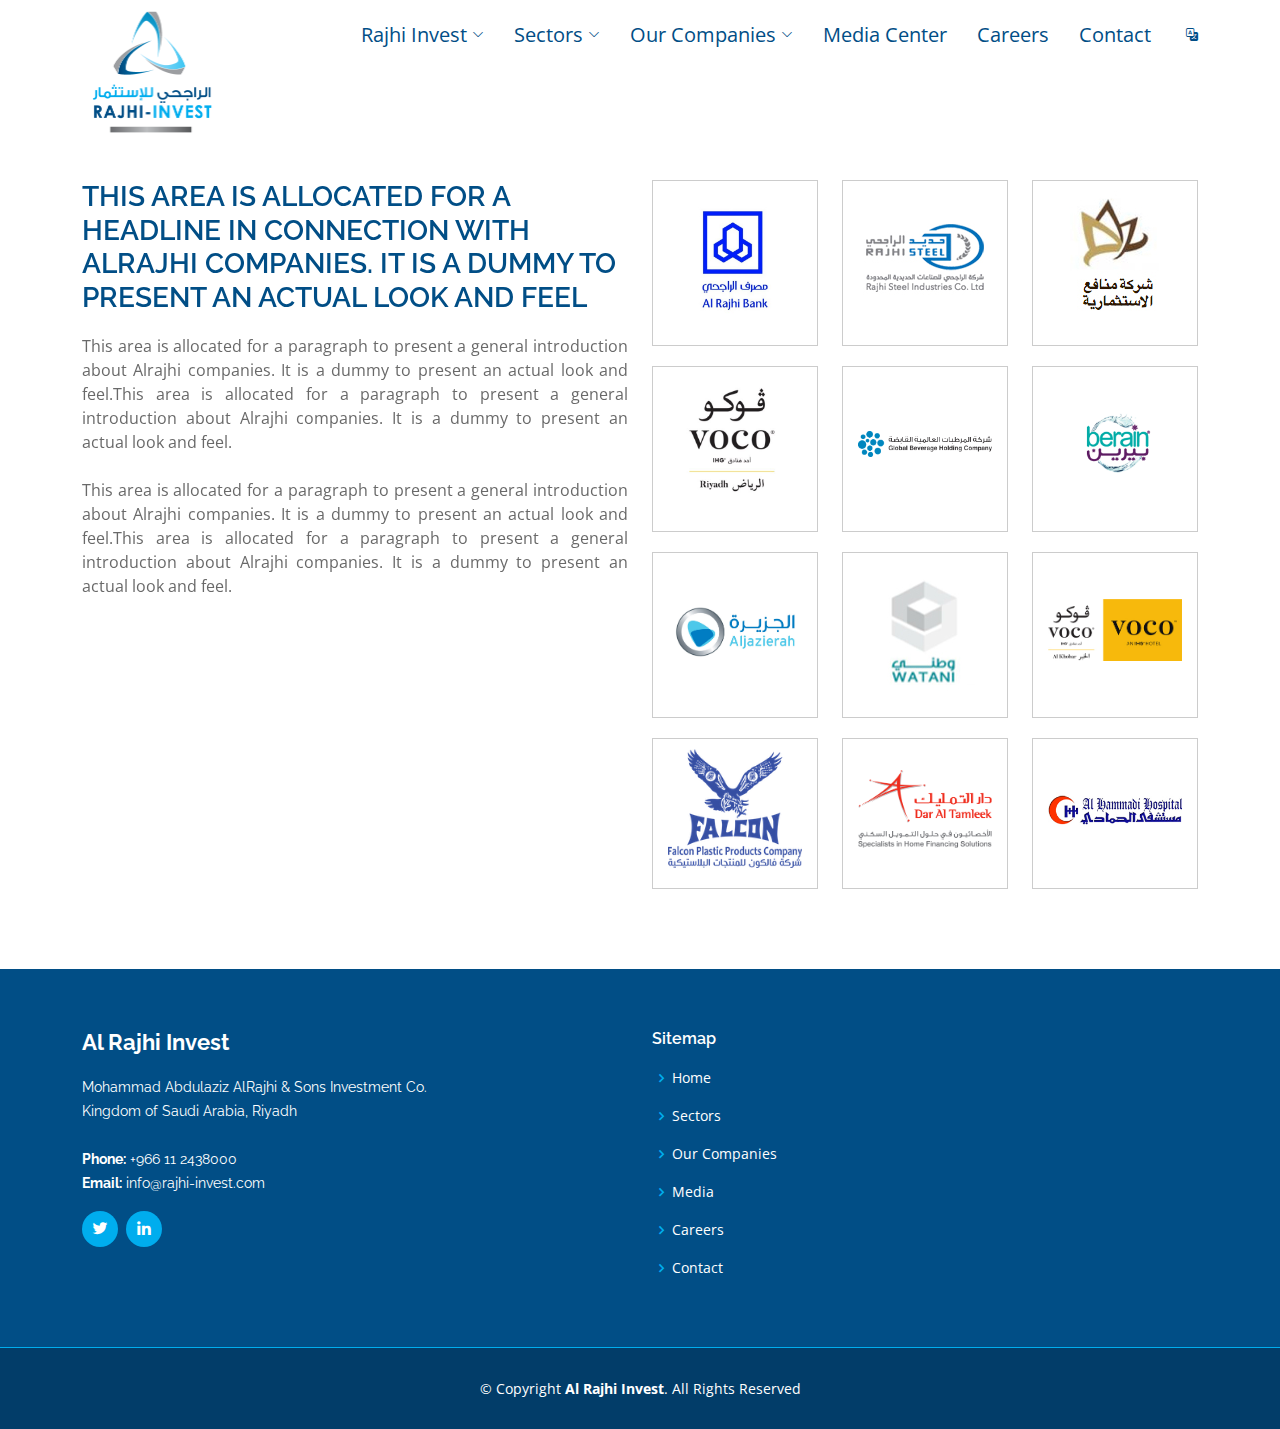
<file: our-companies-2.html>
<!DOCTYPE html>
<html lang="en">

<head>
  <meta charset="utf-8">
  <meta content="width=device-width, initial-scale=1.0" name="viewport">

  <title>Al Rajhi Invest</title>
  <meta content="" name="description">
  <meta content="" name="keywords">

  <!-- Favicons -->
  <link href="assets/img/favicon.png" rel="icon">
  <link href="assets/img/apple-touch-icon.png" rel="apple-touch-icon">

  <!-- Google Fonts -->
  <link href="https://fonts.googleapis.com/css?family=Open+Sans:300,300i,400,400i,600,600i,700,700i|Raleway:300,300i,400,400i,500,500i,600,600i,700,700i|Poppins:300,300i,400,400i,500,500i,600,600i,700,700i" rel="stylesheet">

  <script src="https://cdnjs.cloudflare.com/ajax/libs/jquery/3.6.4/jquery.min.js" integrity="sha512-pumBsjNRGGqkPzKHndZMaAG+bir374sORyzM3uulLV14lN5LyykqNk8eEeUlUkB3U0M4FApyaHraT65ihJhDpQ==" crossorigin="anonymous" referrerpolicy="no-referrer"></script>
  <!-- Vendor CSS Files -->
  <link href="assets/vendor/aos/aos.css" rel="stylesheet">
  <link href="assets/vendor/bootstrap/css/bootstrap.min.css" rel="stylesheet">
  <link href="assets/vendor/bootstrap-icons/bootstrap-icons.css" rel="stylesheet">
  <link href="assets/vendor/boxicons/css/boxicons.min.css" rel="stylesheet">
  <link href="assets/vendor/glightbox/css/glightbox.min.css" rel="stylesheet">
  <link href="assets/vendor/swiper/swiper-bundle.min.css" rel="stylesheet">
  <link href="assets/css/style.css?13" rel="stylesheet">
</head>
<body>
<!-- ======= Header ======= -->
<header id="header" class=" d-flex align-items-center">
  <div class="container d-flex justify-content-between media">
    <div class="logo">
      <a href="index.html"><img src="assets/img/logo.png" alt="" class="img-fluid"></a>
    </div>
    <nav id="navbar" class="navbar">
      <ul>
        <li class="dropdown "><a href="index.html" class="nav-link scrollto " ><span>Rajhi Invest</span> <i class="bi bi-chevron-down"></i></a>
          <ul>
            <li><a href="#about" class="nav-link scrollto">Who We Are</a></li>
            <li><a href="#steps" class="nav-link scrollto">Mission & Vission</a></li>
            <li><a href="#services" class="nav-link scrollto">Values</a></li>
            <li><a href="#board" class="nav-link scrollto">Board Members</a></li>
          </ul>
        </li>
        <li class="dropdown"><a href="investment.html#tab-1"><span>Sectors</span> <i class="bi bi-chevron-down"></i></a>
          <ul>
            <li><a href="investment.html#tab-1" class="nav-link scrollto ">Industrial Investments</a></li>
            <li><a href="investment.html#tab-2" class="nav-link scrollto ">Financial Investments</a></li>
            <li><a href="investment.html#tab-3" class="nav-link scrollto ">Hospitality & Realestate</a></li>
            <li><a href="investment.html#tab-4" class="nav-link scrollto ">Diversified investments</a></li>
            <!-- <li><a href="investment.html#tab-2" class="nav-link scrollto ">Real Estate Investments</a></li>
            <li><a href="investment.html#tab-3" class="nav-link scrollto ">Hotels Investments</a></li>
            <li><a href="investment.html#tab-4" class="nav-link scrollto ">Private Equity Investments</a></li>
            <li><a href="investment.html#tab-6" class="nav-link scrollto ">International Investments</a></li> -->
          </ul>
        </li>
        <li class="dropdown">
          <a class="nav-link scrollto" href="our-companies.html"><span>Our Companies</span> <i class="bi bi-chevron-down"></i></a>
          <ul>
            <li><a href="#company-1" class="nav-link scrollto">Rajhi Steel</a></li>
            <li><a href="#company-2" class="nav-link scrollto">GBC</a></li>
            <li><a href="#company-3" class="nav-link scrollto">Al Jazeera</a></li>
            <li><a href="#company-4" class="nav-link scrollto">Falcon</a></li>
            <li><a href="#company-5" class="nav-link scrollto">Watani</a></li>
            <li><a href="#company-6" class="nav-link scrollto">Manafea Investment</a></li>
          </ul>
        </li>
        <li><a class="nav-link scrollto" href="media.html">Media Center </a></li>
        <li><a class="nav-link scrollto" href="career.html">Careers</a></li>
        <li><a class="nav-link scrollto" href="contact-us.html">Contact</a></li>
        <li> <a href="index-ar.html"  class="translate "><i class="bi bi-translate"></i></a></li>
      </ul>
      <i class="bi bi-list mobile-nav-toggle"></i>
    </nav><!-- .navbar -->
  </div>
</header>
  <!-- Start #main -->
  <main id="main">
    <section class="companies-section">
      <div class="container">
        <div class="content-container">
          <div class="row">
            <div class="col-md-6">
              <div class="section-title text-left p-0" data-aos="fade-up">
                <h2>
                  This area is allocated for a headline in connection with Alrajhi companies. It is a dummy to present an actual look and feel
                </h2>
              </div>
              <div data-aos="fade-up" class="summary">
                <p>
                  This area is allocated for a paragraph to present a general introduction about Alrajhi companies. It is a dummy to present an actual look and feel.This area is allocated for a paragraph to present a general introduction about Alrajhi companies. It is a dummy to present an actual look and feel.
                  <br/><br/>
                  This area is allocated for a paragraph to present a general introduction about Alrajhi companies. It is a dummy to present an actual look and feel.This area is allocated for a paragraph to present a general introduction about Alrajhi companies. It is a dummy to present an actual look and feel.
                </p>
              </div>
            </div>
            <div class="col-md-6">
              <div class="logoWrapper-companies m-0" data-aos="fade-up">
                <div class="row">
                  <div class="col-md-4">
                    <a href="javascript:;" class="logo">
                      <img src="assets/img/companies-logo/al-rajhi-bank-logo.jpg" alt="Logo" class="img-fluid">
                    </a>
                  </div>
                  <div class="col-md-4">
                    <a href="javascript:;" class="logo">
                      <img src="assets/img/companies-logo/rajhi-logo.jpg" alt="Logo" class="img-fluid">
                    </a>
                  </div>
                  <div class="col-md-4">
                    <a href="javascript:;" class="logo">
                      <img src="assets/img/companies-logo/manafea.jpg" alt="Logo" class="img-fluid">
                    </a>
                  </div>
                  <div class="col-md-4">
                    <a href="javascript:;" class="logo">
                      <img src="assets/img/companies-logo/voco-logo.jpg" alt="Logo" class="img-fluid">
                    </a>
                  </div>
      
                  <div class="col-md-4">
                    <a href="javascript:;" class="logo">
                      <img src="assets/img/companies-logo/GBC-Holding-Company.png" alt="Logo" class="img-fluid">
                    </a>
                  </div>
                  <div class="col-md-4">
                    <a href="javascript:;" class="logo">
                      <img src="assets/img/companies-logo/berain-logo.png" alt="Logo" class="img-fluid">
                    </a>
                  </div>
                  <div class="col-md-4">
                    <a href="javascript:;" class="logo">
                      <img src="assets/img/companies-logo/aljazierah-logo.jpg" alt="Logo" class="img-fluid">
                    </a>
                  </div>
                  <div class="col-md-4">
                    <a href="javascript:;" class="logo">
                      <img src="assets/img/companies-logo/watani.jpg" alt="Logo" class="img-fluid">
                    </a>
                  </div>
      
                  <div class="col-md-4">
                    <a href="javascript:;" class="logo">
                      <img src="assets/img/companies-logo/voco.jpg" alt="Logo" class="img-fluid">
                    </a>
                  </div>
                  <div class="col-md-4">
                    <a href="javascript:;" class="logo">
                      <img src="assets/img/companies-logo/faalcon-logo.png" alt="Logo" class="img-fluid">
                    </a>
                  </div>
                  <div class="col-md-4">
                    <a href="javascript:;" class="logo">
                      <img src="assets/img/companies-logo/dat-logo-png.png" alt="Logo" class="img-fluid">
                    </a>
                  </div>
                  <div class="col-md-4">
                    <a href="javascript:;" class="logo">
                      <img src="assets/img/companies-logo/hospital-logo.jpg" alt="Logo" class="img-fluid">
                    </a>
                  </div>
                </div>
              </div>
            </div>
          </div>
        </div>
      </div>
    </section>
  </main><!-- End #main -->

  <!-- ======= Footer ======= -->
  <footer id="footer">
    <div class="footer-top">
      <div class="container">
        <div class="row">

          <div class="col-lg-6 col-md-6">
            <div class="footer-info">
              <h3>Al Rajhi Invest</h3>
              <p>
                Mohammad Abdulaziz AlRajhi & Sons Investment Co.<br>
                Kingdom of Saudi Arabia, Riyadh<br><br>
                <strong>Phone:</strong> +966 11 2438000<br>
                <strong>Email:</strong> info@rajhi-invest.com<br>
              </p>
              <div class="social-links mt-3">
                <a href="https://twitter.com/RAJHIINVEST" target="_blank" class="twitter"><i class="bx bxl-twitter"></i></a>
               
                <a href="https://www.linkedin.com/company/mohammad-abdulaziz-alrajhi-&-sons-investment-rajhi-invest-?trk=biz-companies-cym" target="_blank" class="linkedin"><i class="bx bxl-linkedin"></i></a>
                  
               
              </div>
            </div>
          </div>

          <div class="col-lg-6 col-md-6 footer-links">
            <h4>Sitemap</h4>
            <ul>
              <li><i class="bx bx-chevron-right"></i> <a href="index.html">Home</a></li>
              <li><i class="bx bx-chevron-right"></i> <a href="investment.html#tab-1">Sectors</a></li>
              <li><i class="bx bx-chevron-right"></i> <a href="our-companies.html#company-1">Our Companies</a></li>
              <li><i class="bx bx-chevron-right"></i> <a href="media.html">Media</a></li>
              <li><i class="bx bx-chevron-right"></i> <a href="career.html">Careers</a></li>
              <li><i class="bx bx-chevron-right"></i> <a href="contact-us.html">Contact</a></li>
            </ul>
          </div>

        </div>
      </div>
    </div>

    <div class="container">
      <div class="copyright">
        &copy; Copyright <strong><span>Al Rajhi Invest</span></strong>. All Rights Reserved
      </div>
      
    </div>
  </footer><!-- End Footer -->

  <a href="#" class="back-to-top d-flex align-items-center justify-content-center"><i class="bi bi-arrow-up-short"></i></a>
  <script>    
    $('a[data-toggle="tab"]').on('shown.bs.tab', function (e) {
      var target = $(e.target).attr("href") // activated tab
      alert(target);
    });

    $('.read-more-btn').on('click', function(){
      let full = $(this).parents('.content-container').find('.remain-content').html();
      console.log(full);
      $(this).parents('.content-container').find('.summary ').html(full);
      return false;
    });
  </script>  
  <!-- Vendor JS Files -->
  <script src="assets/vendor/aos/aos.js"></script>
  <script src="assets/vendor/bootstrap/js/bootstrap.bundle.min.js"></script>
  <script src="assets/vendor/glightbox/js/glightbox.min.js"></script>
  <script src="assets/vendor/isotope-layout/isotope.pkgd.min.js"></script>
  <script src="assets/vendor/php-email-form/validate.js"></script>
  <script src="assets/vendor/swiper/swiper-bundle.min.js"></script>

  <!-- Template Main JS File -->
  <script src="assets/js/main.js"></script>

</body>

</html>
</file>
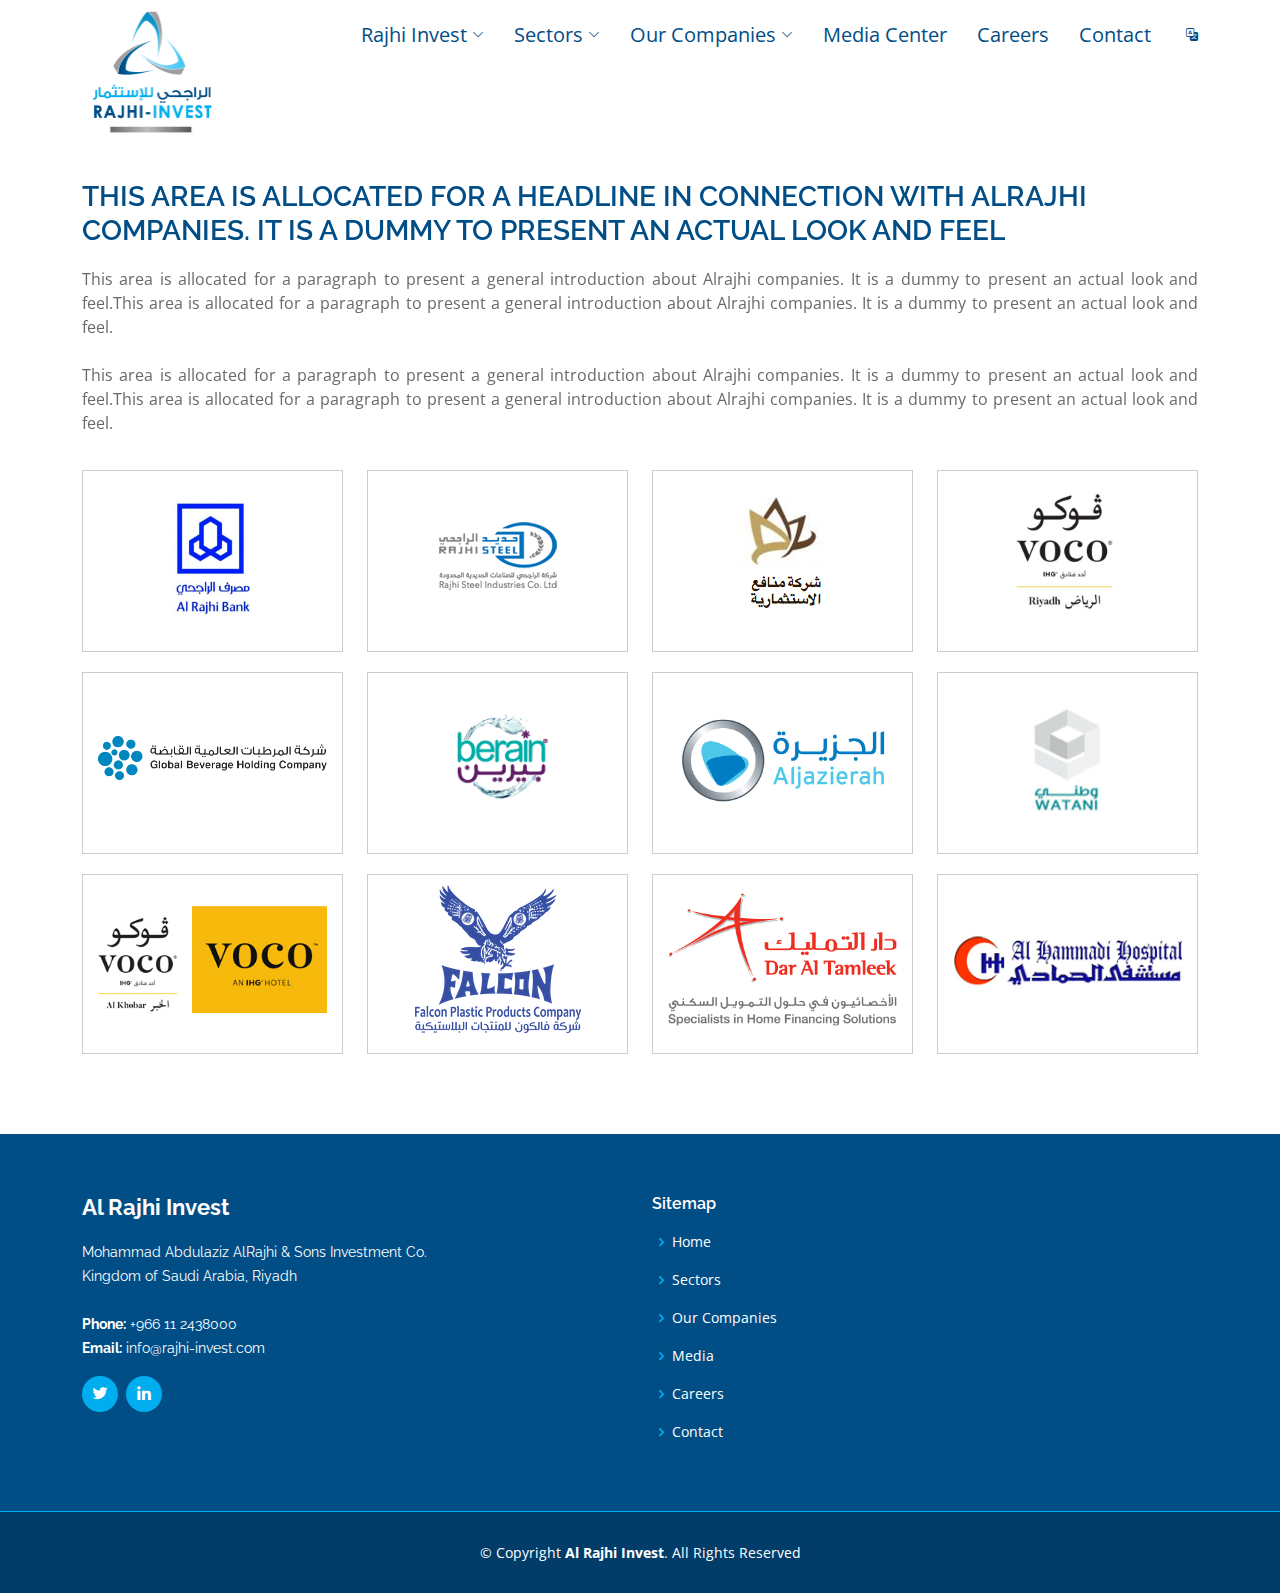
<file: our-companies.html>
<!DOCTYPE html>
<html lang="en">

<head>
  <meta charset="utf-8">
  <meta content="width=device-width, initial-scale=1.0" name="viewport">

  <title>Al Rajhi Invest</title>
  <meta content="" name="description">
  <meta content="" name="keywords">

  <!-- Favicons -->
  <link href="assets/img/favicon.png" rel="icon">
  <link href="assets/img/apple-touch-icon.png" rel="apple-touch-icon">

  <!-- Google Fonts -->
  <link href="https://fonts.googleapis.com/css?family=Open+Sans:300,300i,400,400i,600,600i,700,700i|Raleway:300,300i,400,400i,500,500i,600,600i,700,700i|Poppins:300,300i,400,400i,500,500i,600,600i,700,700i" rel="stylesheet">

  <script src="https://cdnjs.cloudflare.com/ajax/libs/jquery/3.6.4/jquery.min.js" integrity="sha512-pumBsjNRGGqkPzKHndZMaAG+bir374sORyzM3uulLV14lN5LyykqNk8eEeUlUkB3U0M4FApyaHraT65ihJhDpQ==" crossorigin="anonymous" referrerpolicy="no-referrer"></script>
  <!-- Vendor CSS Files -->
  <link href="assets/vendor/aos/aos.css" rel="stylesheet">
  <link href="assets/vendor/bootstrap/css/bootstrap.min.css" rel="stylesheet">
  <link href="assets/vendor/bootstrap-icons/bootstrap-icons.css" rel="stylesheet">
  <link href="assets/vendor/boxicons/css/boxicons.min.css" rel="stylesheet">
  <link href="assets/vendor/glightbox/css/glightbox.min.css" rel="stylesheet">
  <link href="assets/vendor/swiper/swiper-bundle.min.css" rel="stylesheet">
  <link href="assets/css/style.css?13" rel="stylesheet">
</head>
<body>
<!-- ======= Header ======= -->
<header id="header" class=" d-flex align-items-center">
  <div class="container d-flex justify-content-between media">
    <div class="logo">
      <a href="index.html"><img src="assets/img/logo.png" alt="" class="img-fluid"></a>
    </div>
    <nav id="navbar" class="navbar">
      <ul>
        <li class="dropdown "><a href="index.html" class="nav-link scrollto " ><span>Rajhi Invest</span> <i class="bi bi-chevron-down"></i></a>
          <ul>
            <li><a href="#about" class="nav-link scrollto">Who We Are</a></li>
            <li><a href="#steps" class="nav-link scrollto">Mission & Vission</a></li>
            <li><a href="#services" class="nav-link scrollto">Values</a></li>
            <li><a href="#board" class="nav-link scrollto">Board Members</a></li>
          </ul>
        </li>
        <li class="dropdown"><a href="investment.html#tab-1"><span>Sectors</span> <i class="bi bi-chevron-down"></i></a>
          <ul>
            <li><a href="investment.html#tab-1" class="nav-link scrollto ">Industrial Investments</a></li>
            <li><a href="investment.html#tab-2" class="nav-link scrollto ">Financial Investments</a></li>
            <li><a href="investment.html#tab-3" class="nav-link scrollto ">Hospitality & Realestate</a></li>
            <li><a href="investment.html#tab-4" class="nav-link scrollto ">Diversified investments</a></li>
          </ul>
        </li>
        <li class="dropdown">
          <a class="nav-link scrollto" href="our-companies.html"><span>Our Companies</span> <i class="bi bi-chevron-down"></i></a>
          <ul>
            <li><a href="#company-1" class="nav-link scrollto">Rajhi Steel</a></li>
            <li><a href="#company-2" class="nav-link scrollto">GBC</a></li>
            <li><a href="#company-3" class="nav-link scrollto">Al Jazeera</a></li>
            <li><a href="#company-4" class="nav-link scrollto">Falcon</a></li>
            <li><a href="#company-5" class="nav-link scrollto">Watani</a></li>
            <li><a href="#company-6" class="nav-link scrollto">Manafea Investment</a></li>
          </ul>
        </li>
        <li><a class="nav-link scrollto" href="media.html">Media Center </a></li>
        <li><a class="nav-link scrollto" href="career.html">Careers</a></li>
        <li><a class="nav-link scrollto" href="contact-us.html">Contact</a></li>
        <li> <a href="index-ar.html"  class="translate "><i class="bi bi-translate"></i></a></li>
      </ul>
      <i class="bi bi-list mobile-nav-toggle"></i>
    </nav><!-- .navbar -->
  </div>
</header>
  <!-- Start #main -->
  <main id="main">
    <section class="companies-section">
      <div class="container">
        <div class="content-container">
          <div class="section-title text-left p-0" data-aos="fade-up">
            <h2>
              This area is allocated for a headline in connection with Alrajhi companies. It is a dummy to present an actual look and feel
            </h2>
          </div>
          <div data-aos="fade-up" class="summary">
            <p>
              This area is allocated for a paragraph to present a general introduction about Alrajhi companies. It is a dummy to present an actual look and feel.This area is allocated for a paragraph to present a general introduction about Alrajhi companies. It is a dummy to present an actual look and feel.
              <br/><br/>
              This area is allocated for a paragraph to present a general introduction about Alrajhi companies. It is a dummy to present an actual look and feel.This area is allocated for a paragraph to present a general introduction about Alrajhi companies. It is a dummy to present an actual look and feel.
            </p>
          </div>
        </div>
        <div class="logoWrapper-companies" data-aos="fade-up">
          <div class="row">
            <div class="col-md-3">
              <a href="javascript:;" class="logo">
                <img src="assets/img/companies-logo/al-rajhi-bank-logo.jpg" alt="Logo" class="img-fluid">
              </a>
            </div>
            <div class="col-md-3">
              <a href="javascript:;" class="logo">
                <img src="assets/img/companies-logo/rajhi-logo.jpg" alt="Logo" class="img-fluid">
              </a>
            </div>
            <div class="col-md-3">
              <a href="javascript:;" class="logo">
                <img src="assets/img/companies-logo/manafea.jpg" alt="Logo" class="img-fluid">
              </a>
            </div>
            <div class="col-md-3">
              <a href="javascript:;" class="logo">
                <img src="assets/img/companies-logo/voco-logo.jpg" alt="Logo" class="img-fluid">
              </a>
            </div>

            <div class="col-md-3">
              <a href="javascript:;" class="logo">
                <img src="assets/img/companies-logo/GBC-Holding-Company.png" alt="Logo" class="img-fluid">
              </a>
            </div>
            <div class="col-md-3">
              <a href="javascript:;" class="logo">
                <img src="assets/img/companies-logo/berain-logo.png" alt="Logo" class="img-fluid">
              </a>
            </div>
            <div class="col-md-3">
              <a href="javascript:;" class="logo">
                <img src="assets/img/companies-logo/aljazierah-logo.jpg" alt="Logo" class="img-fluid">
              </a>
            </div>
            <div class="col-md-3">
              <a href="javascript:;" class="logo">
                <img src="assets/img/companies-logo/watani.jpg" alt="Logo" class="img-fluid">
              </a>
            </div>

            <div class="col-md-3">
              <a href="javascript:;" class="logo">
                <img src="assets/img/companies-logo/voco.jpg" alt="Logo" class="img-fluid">
              </a>
            </div>
            <div class="col-md-3">
              <a href="javascript:;" class="logo">
                <img src="assets/img/companies-logo/faalcon-logo.png" alt="Logo" class="img-fluid">
              </a>
            </div>
            <div class="col-md-3">
              <a href="javascript:;" class="logo">
                <img src="assets/img/companies-logo/dat-logo-png.png" alt="Logo" class="img-fluid">
              </a>
            </div>
            <div class="col-md-3">
              <a href="javascript:;" class="logo">
                <img src="assets/img/companies-logo/hospital-logo.jpg" alt="Logo" class="img-fluid">
              </a>
            </div>
          </div>
        </div>
      </div>
    </section>
  </main><!-- End #main -->

  <!-- ======= Footer ======= -->
  <footer id="footer">
    <div class="footer-top">
      <div class="container">
        <div class="row">

          <div class="col-lg-6 col-md-6">
            <div class="footer-info">
              <h3>Al Rajhi Invest</h3>
              <p>
                Mohammad Abdulaziz AlRajhi & Sons Investment Co.<br>
                Kingdom of Saudi Arabia, Riyadh<br><br>
                <strong>Phone:</strong> +966 11 2438000<br>
                <strong>Email:</strong> info@rajhi-invest.com<br>
              </p>
              <div class="social-links mt-3">
                <a href="https://twitter.com/RAJHIINVEST" target="_blank" class="twitter"><i class="bx bxl-twitter"></i></a>
               
                <a href="https://www.linkedin.com/company/mohammad-abdulaziz-alrajhi-&-sons-investment-rajhi-invest-?trk=biz-companies-cym" target="_blank" class="linkedin"><i class="bx bxl-linkedin"></i></a>
                  
               
              </div>
            </div>
          </div>

          <div class="col-lg-6 col-md-6 footer-links">
            <h4>Sitemap</h4>
            <ul>
              <li><i class="bx bx-chevron-right"></i> <a href="index.html">Home</a></li>
              <li><i class="bx bx-chevron-right"></i> <a href="investment.html#tab-1">Sectors</a></li>
              <li><i class="bx bx-chevron-right"></i> <a href="our-companies.html#company-1">Our Companies</a></li>
              <li><i class="bx bx-chevron-right"></i> <a href="media.html">Media</a></li>
              <li><i class="bx bx-chevron-right"></i> <a href="career.html">Careers</a></li>
              <li><i class="bx bx-chevron-right"></i> <a href="contact-us.html">Contact</a></li>
            </ul>
          </div>

        </div>
      </div>
    </div>

    <div class="container">
      <div class="copyright">
        &copy; Copyright <strong><span>Al Rajhi Invest</span></strong>. All Rights Reserved
      </div>
      
    </div>
  </footer><!-- End Footer -->

  <a href="#" class="back-to-top d-flex align-items-center justify-content-center"><i class="bi bi-arrow-up-short"></i></a>
  <script>    
    $('a[data-toggle="tab"]').on('shown.bs.tab', function (e) {
      var target = $(e.target).attr("href") // activated tab
      alert(target);
    });

    $('.read-more-btn').on('click', function(){
      let full = $(this).parents('.content-container').find('.remain-content').html();
      console.log(full);
      $(this).parents('.content-container').find('.summary ').html(full);
      return false;
    });
  </script>  
  <!-- Vendor JS Files -->
  <script src="assets/vendor/aos/aos.js"></script>
  <script src="assets/vendor/bootstrap/js/bootstrap.bundle.min.js"></script>
  <script src="assets/vendor/glightbox/js/glightbox.min.js"></script>
  <script src="assets/vendor/isotope-layout/isotope.pkgd.min.js"></script>
  <script src="assets/vendor/php-email-form/validate.js"></script>
  <script src="assets/vendor/swiper/swiper-bundle.min.js"></script>

  <!-- Template Main JS File -->
  <script src="assets/js/main.js"></script>

</body>

</html>
</file>
<file: assets/css/style.css>
/*--------------------------------------------------------------
# General
--------------------------------------------------------------*/
body {
  font-family: "Open Sans", sans-serif;
  /* color: #014e86; */
  color: rgba(68, 68, 68, 0.8);
  text-align: justify;
}

a {
  color: #00adee;
  text-decoration: none;
}

a:hover {
  color: #014e86;
  text-decoration: none;
}

h1, h2, h3, h4, h5, h6 {
  font-family: "Raleway", sans-serif;
}

/*--------------------------------------------------------------
# Back to top button
--------------------------------------------------------------*/
.back-to-top {
  position: fixed;
  visibility: hidden;
  opacity: 0;
  right: 15px;
  bottom: 15px;
  z-index: 996;
  background: #00adee;
  width: 40px;
  height: 40px;
  border-radius: 4px;
  transition: all 0.4s;
}
.back-to-top i {
  font-size: 28px;
  color: #fff;
  line-height: 0;
}
.back-to-top:hover {
  background: #014e86;
  color: #fff;
}
.back-to-top.active {
  visibility: visible;
  opacity: 1;
}

/*--------------------------------------------------------------
# Disable aos animation delay on mobile devices
--------------------------------------------------------------*/
@media screen and (max-width: 768px) {
  [data-aos-delay] {
    transition-delay: 0 !important;
  }
}
/*--------------------------------------------------------------
# Header
--------------------------------------------------------------*/
#header {
  height: 70px;
  transition: all 0.5s;
  z-index: 997;
  /*background: #000;*/
}
#header .logo h1 {
  font-size: 30px;
  margin: 0;
  padding: 6px 0;
  line-height: 1;
  font-weight: 700;
  letter-spacing: 2px;
  text-transform: uppercase;
}
#header .logo h1 a, #header .logo h1 a:hover {
  color: #fff;
  text-decoration: none;
}



#header .logo img {
  padding: 70px 0px 0px 0px;
  margin: 0;
  max-height: 200px;
  z-index: 2;
  position: relative;
}
@media (max-width: 992px) {
  #header {
    height: 60px;
  }
}

/*--------------------------------------------------------------
# Navigation Menu
--------------------------------------------------------------*/
/**
* Desktop Navigation 
*/
.navbar {
  padding: 0;
  z-index: 3;
}
.navbar ul {
  margin: 0;
  padding: 0;
  display: flex;
  list-style: none;
  align-items: center;
}
.navbar li {
  position: relative;
  z-index: 3;
}
.navbar > ul > li + li {
  margin-left: 30px;
}
.navbar a, .navbar a:focus {
  display: flex;
  align-items: center;
  justify-content: space-between;
  padding: 12px 0;
  font-size: 14px;
  /* color: rgba(255, 255, 255, 1); */
  color: #014e86;
  white-space: nowrap;
  transition: 0.3s;
  position: relative;
}
.navbar .dropdown ul a{
  color: #014e86;
}

.media .navbar a,.media .navbar a:focus {
  color: #014e86;
}
.navbar a i, .navbar a:focus i {
  font-size: 12px;
  line-height: 0;
  margin-left: 5px;
}
.navbar > ul > li > a:before {
  content: "";
  position: absolute;
  width: 100%;
  height: 2px;
  bottom: 3px;
  left: 0;
  background-color: #00adee;
  visibility: hidden;
  width: 0px;
  transition: all 0.3s ease-in-out 0s;
}
.navbar a:hover:before, .navbar li:hover > a:before, .navbar .active:before {
  visibility: visible;
  width: 100%;
}
.navbar a:hover, .navbar .active, .navbar .active:focus, .navbar li:hover > a {
  /* color: #fff; */
  color: #014e86;
}

.media .navbar a:hover,.media .navbar .active,.media .navbar .active:focus,.media .navbar li:hover > a {
  color: #014e86;
}

.navbar .dropdown ul {
  display: block;
  position: absolute;
  left: 0;
  top: 100%;
  margin: 0;
  padding: 10px 0;
  z-index: 99;
  opacity: 0;
  visibility: hidden;
  /* background: #fff; */
  box-shadow: 0px 0px 30px rgba(127, 137, 161, 0.25);
  background: rgba(255, 255, 255, 0.6);
  
  transition: 0.3s;
}
.navbar .dropdown ul li {
  min-width: 200px;
}
.navbar .dropdown ul a {
  padding: 10px 20px;
  font-size: 14px;
  text-transform: none;
  font-weight: 500;
  /* color: #000; */
}
.navbar .dropdown ul a i {
  font-size: 12px;
}
.navbar .dropdown ul a:hover, .navbar .dropdown ul .active:hover, .navbar .dropdown ul li:hover > a {
  background-color: #00adee;
  color:#fff;
}
.navbar .dropdown:hover > ul {
  opacity: 1;
  visibility: visible;
}
.navbar .dropdown .dropdown ul {
  top: 0;
  left: calc(100% - 30px);
  visibility: hidden;
}
.navbar .dropdown .dropdown:hover > ul {
  opacity: 1;
  top: 0;
  left: 100%;
  visibility: visible;
}
@media (max-width: 1366px) {
  .navbar .dropdown .dropdown ul {
    left: -90%;
  }
  .navbar .dropdown .dropdown:hover > ul {
    left: -100%;
  }
}

/**
* Mobile Navigation 
*/
.mobile-nav-toggle {
  color: #00adee;
  font-size: 48px;
  cursor: pointer;
  display: none;
  line-height: 0;
  transition: 0.5s;
}


@media (max-width: 991px) {
  .mobile-nav-toggle {
    display: block;
  }

  .navbar ul {
    display: none;
    z-index: 3;
  }
}
.navbar-mobile {
  position: fixed;
  overflow: hidden;
  top: 0;
  right: 0;
  left: 0;
  bottom: 0;
  background: rgba(16, 31, 29, 0.9);
  transition: 0.3s;
  z-index: 3;
}
.navbar-mobile .mobile-nav-toggle {
  position: absolute;
  top: 15px;
  right: 15px;
}
.navbar-mobile ul {
  display: block;
  position: absolute;
  top: 55px;
  right: 15px;
  bottom: 15px;
  left: 15px;
  padding: 10px 0;
  background-color: #fff;
  overflow-y: auto;
  transition: 0.3s;
}
.navbar-mobile > ul > li + li {
  margin: 0;
}
.navbar-mobile a:hover:before, .navbar-mobile li:hover > a:before, .navbar-mobile .active:before {
  visibility: hidden;
}
.navbar-mobile a, .navbar-mobile a:focus {
  padding: 10px 20px;
  /* font-size: 15px; */
  /* color: rgba(68, 68, 68, 0.9); */
}
/* .navbar-mobile a:hover, .navbar-mobile .active, .navbar-mobile li:hover > a {
  color: #00adee;
} */
.navbar-mobile .getstarted, .navbar-mobile .getstarted:focus {
  margin: 15px;
}
.navbar-mobile .dropdown ul {
  position: static;
  display: none;
  margin: 10px 20px;
  padding: 10px 0;
  z-index: 99;
  opacity: 1;
  visibility: visible;
  background: #fff;
  box-shadow: 0px 0px 30px rgba(127, 137, 161, 0.25);
}
.navbar-mobile .dropdown ul li {
  min-width: 200px;
}
.navbar-mobile .dropdown ul a {
  padding: 10px 20px;
}
.navbar-mobile .dropdown ul a i {
  font-size: 12px;
}
.navbar-mobile .dropdown ul a:hover, .navbar-mobile .dropdown ul .active:hover, .navbar-mobile .dropdown ul li:hover > a {
  color: #00adee;
}
.navbar-mobile .dropdown > .dropdown-active {
  display: block;
}


/*--------------------------------------------------------------
# Hero Section
--------------------------------------------------------------*/
#hero {
  width: 100%;
  height: calc(100vh + 10px);
  background-color: rgba(60, 60, 60, 0.8);
  overflow: hidden;
  position: relative;
  z-index: 1;
  margin-top:-70px;
}


#hero .carousel, #hero .carousel-inner, #hero .carousel-item, #hero .carousel-item::before {
  position: absolute;
  top: 0;
  right: 0;
  left: 0;
  bottom: 0;
}
#hero .carousel-item {
  background-size: cover;
  background-position: center;
  background-repeat: no-repeat;
  display: flex;
  justify-content: center;
  align-items: flex-end;
}
#hero .container {
  text-align: center;
  /*padding-top: 30px;
  padding-bottom: 30px;
  margin-bottom: 50px;*/
  z-index: 3;
}


.overlay {
    position: absolute;
    width: 100%;
    height: 100%;
    z-index: 2;
    /* background: linear-gradient(180deg, rgba(2,0,36,1) 15%, rgba(1,78,134,0.5) 65%, rgba(0,173,238,0.3) 100%); */
    opacity: .9;
}
@media (max-width: 1200px) {
  #hero .container {
    margin-left: 50px;
    margin-right: 50px;
  }
}
#hero h2 {
  color: #ffffff;
  margin-bottom: 20px;
  font-size: 36px;
  font-weight: 700;
}
#hero p {
  margin: 0 auto 30px auto;
  color:rgba(68, 68, 68, 0.9);
}
#hero .carousel-inner .carousel-item {
  transition-property: opacity;
  background-position: center top;
}
#hero .carousel-inner .carousel-item,
#hero .carousel-inner .active.carousel-item-start,
#hero .carousel-inner .active.carousel-item-end {
  opacity: 0;
}
#hero .carousel-inner .active,
#hero .carousel-inner .carousel-item-next.carousel-item-start,
#hero .carousel-inner .carousel-item-prev.carousel-item-end {
  opacity: 1;
  transition: 2.5s;
}
#hero .carousel-inner .carousel-item-next,
#hero .carousel-inner .carousel-item-prev,
#hero .carousel-inner .active.carousel-item-start,
#hero .carousel-inner .active.carousel-item-end {
  left: 0;
  transform: translate3d(0, 0, 0);
}
#hero .carousel-control-next-icon, #hero .carousel-control-prev-icon {
  background: none;
  font-size: 30px;
  line-height: 0;
  width: auto;
  height: auto;
  background: rgba(0, 173, 238, 0.8);
  border-radius: 50px;
  transition: 0.3s;
  color: rgba(255, 255, 255, 0.5);
  width: 54px;
  height: 54px;
  display: flex;
  align-items: center;
  justify-content: center;
}
#hero .carousel-control-next-icon:hover, #hero .carousel-control-prev-icon:hover {
  background:rgba(1, 78, 134, 0.8);
  color: rgba(255, 255, 255, 0.8);
}
#hero .carousel-indicators li {
  cursor: pointer;
  background: #fff;
  overflow: hidden;
  border: 0;
  width: 12px;
  height: 12px;
  border-radius: 50px;
  opacity: 0.6;
  transition: 0.3s;
}
#hero .carousel-indicators li.active {
  opacity: 1;
  background: #014e86;
}
#hero .btn-get-started {
  font-family: "Roboto", sans-serif;
  font-weight: 500;
  font-size: 14px;
  letter-spacing: 1px;
  display: inline-block;
  padding: 14px 32px;
  border-radius: 4px;
  transition: 0.5s;
  line-height: 1;
  color: #fff;
  border: 2px solid #fff;
}
#hero .btn-get-started:hover {
  background: #00adee;
  border: 2px solid #00adee;
}
@media (max-width: 992px) {
  #hero {
     height: calc(100vh + 10px);
  }
  #hero .container {
    margin-top: 100px;
  }
}
@media (max-width: 768px) {
  #hero h2 {
    font-size: 28px;
  }
}
@media (min-width: 1024px) {
  #hero .carousel-control-prev, #hero .carousel-control-next {
    width: 5%;
  }
}
@media (max-height: 500px) {
  #hero {
    height: 160vh;
  }
}



/*--------------------------------------------------------------
# Sections General
--------------------------------------------------------------*/
section {
  padding: 60px 0;
  overflow: hidden;
 
}

.section-bg {
  /* background-color:#014e86; */
  background-color: rgb(149, 208, 252, 0.2);
  /* background-color: rgb(149, 208, 252, 0.1); */
}

.section-bg2 {
  background-color:#f7a800;
  padding: 0px 0px 60px 0px;
}

.section-title {
  padding-bottom: 40px;
  text-align: center;
}
.section-title h2 {
  font-size: 36px;
  font-weight: 500;
  margin-bottom: 20px;
  padding-bottom: 0;
  color: #014e86;
}
.section-title p {
  margin-bottom: 0;
   text-align: justify;
}


/*--------------------------------------------------------------
# About
--------------------------------------------------------------*/
.about h3 {
  font-weight: 400;
  font-size: 34px;
  color: #014e86;
}
.about .icon-box {
  margin-top: 44px;
}
.about .icon-box i {
  font-size: 48px;
  float: left;
  color: #00adee;
}
.about .icon-box h4 {
  font-size: 22px;
  font-weight: 600;
  margin-left: 60px;
 color: #014e86;
}
#founder p {
 color: #014e86;
}
.about-us-img{
  margin-bottom: 25px;
}

/*--------------------------------------------------------------
# Steps
--------------------------------------------------------------*/
.steps {
  padding: 50px 0 40px 0;
}
.steps .row {
  overflow: hidden;
    --bs-gutter-x: 0rem;
}
.steps .content-item {
  padding: 40px;
  border-left: 1px solid #014e86;
  border-bottom: 1px solid #014e86;
  margin: -1px;
}
.steps .content-item span {
  display: block;
  font-size: 24px;
  font-weight: 400;
  color: #00adee;
}
.steps .content-item h4 {
  font-size: 28px;
  font-weight: 600;
  padding: 0;

  margin: 20px 0;
  color:#014e86;
  /* color: rgba(255, 255, 255, 1); */
}
.steps .content-item p {
  /* color:rgba(255, 255, 255, 1); */
  color:#014e86;
  font-size: 15px;
  margin: 0;
  padding: 0;
}
@media (max-width: 768px) {
  .steps .content-item {
    padding: 40px 0;
  }
}

/*--------------------------------------------------------------
# Features
--------------------------------------------------------------*/
.features .nav-tabs {
  border: 0;
}
.features .nav-link {
  border: 0;
  padding: 20px;
  transition: 0.3s;
  color:rgba(68, 68, 68, 1);
}
.features .nav-link:hover {
  color: #00adee;
}
.features .nav-link h4 {
  font-size: 18px;
  font-weight: 600;
}
.features .nav-link p {
  font-size: 14px;
  margin-bottom: 0;
}
.features .nav-link.active {
  box-shadow: 0px 2px 15px rgba(0, 0, 0, 0.12);
}
.features .nav-link.active h4 {
  color: #00adee;
}
.features .tab-pane.active {
  -webkit-animation: slide-down 0.5s ease-out;
  animation: slide-down 0.5s ease-out;
}
@-webkit-keyframes slide-down {
  0% {
    opacity: 0;
  }
  100% {
    opacity: 1;
  }
}
@keyframes slide-down {
  0% {
    opacity: 0;
  }
  100% {
    opacity: 1;
  }
}

/*--------------------------------------------------------------
# Services
--------------------------------------------------------------*/
.services .icon-box {
  padding: 30px 5px 30px 5px;
  position: relative;
  overflow: hidden;
  margin: 0;
  background: #fff;
  transition: all 0.3s ease-in-out;
  border-radius: 15px;
  text-align: center;
  /*border-bottom: 3px solid #fff;*/
}
.services .icon-box:hover {
  /*box-shadow: 0 2px 29px 0 rgba(37, 37, 37, 0.1);*/
}
.services .icon i {
  font-size: 48px;
  line-height: 1;
  margin-bottom: 15px;
}

.services .icon img {
 
  margin-bottom: 15px;
} 

.services .title {
  font-weight: 700;
  margin-bottom: 15px;
  font-size: 18px;
}
.services .title a {
  color: #111;
}
.services .description {
  font-size: 13px;
  line-height: 18px;
  margin-bottom: 0;
}
.services .icon-box-pink .icon i {
  color: #ff689b;
}
.services .icon-box-cyan .icon i {
  color: #3fcdc7;
}
.services .icon-box-green .icon i {
  color: #41cf2e;
}
.services .icon-box-blue .icon i {
  color: #2282ff;
}

/*--------------------------------------------------------------
# Board Members
--------------------------------------------------------------*/
.board .board-carousel, .board .board-slider {
  overflow: hidden;
}
.board .board-item {
  box-sizing: content-box;
  padding: 40px;
  box-shadow: 0px 2px 12px rgba(0, 0, 0, 0.08);
  position: relative;
  background: #fff;
}
.board .board-item .board-img {
  width: 90px;
  border-radius: 50px;
  border: 6px solid #fff;
  /* float: left; */
  margin: 0 10px 0 0;
}
.board .board-item h3 {
  font-size: 18px;
  font-weight: bold;
  margin: 10px 0 5px 0;
  color: #00adee;
}
.board .board-item h4 {
  font-size: 14px;
  color: #014e86;
  font-weight: 600;
  margin: 0;
}
.board .quote-icon-left, .board .quote-icon-right {
  color: #00adee;
  font-size: 26px;
}
.board .board-item .quote-icon-left {
  display: inline-block;
  left: -5px;
  position: relative;
}
.board .board-item .quote-icon-right {
  display: inline-block;
  right: -5px;
  position: relative;
  top: 10px;
}
.board .board-item p {
  font-style: italic;
  margin: 15px 0 0 0;
  padding: 0;
}

/*--------------------------------------------------------------
# Committees
--------------------------------------------------------------*/

.committees h2{
  font-weight: 600;
}
.committees h2, .committees p {color:#014e86;}
.committees h3 {
  font-weight: 500;
  font-size: 26px;
  color: #00adee;
  text-align: left;
}
.committees .icon-box {
  margin-top: 44px;
}
.committees .icon-box i {
  font-size: 48px;
  float: left;
  color: #00adee;
}
.committees .icon-box h4 {
  font-size: 22px;
  font-weight: 500;
  margin-left: 60px;
  color: rgba(68, 68, 68, 1);
}
.committees .icon-box p {
  font-size: 15px;
  color: rgba(68, 68, 68, 1);
  margin-left: 60px;
}

/*--------------------------------------------------------------
# Investments slider
--------------------------------------------------------------*/

#hero2 {
  width: 100%;
  height: calc(70vh + 10px);
  background-color: rgba(60, 60, 60, 0.8);
  overflow: hidden;
  position: relative;
  z-index: 1;
  margin-top:-70px;
}


#hero2 .carousel, #hero2 .carousel-inner, #hero2 .carousel-item, #hero2 .carousel-item::before {
  position: absolute;
  top: 0;
  right: 0;
  left: 0;
  bottom: 0;
}
#hero2 .carousel-item {
  background-size: cover;
  background-position: center;
  background-repeat: no-repeat;
  display: flex;
  justify-content: center;
  align-items: flex-end;
}
#hero2 .container {
  text-align: center;
  margin-top:70px;
  z-index: 3;
}



@media (max-width: 1200px) {
  #hero2 .container {
    margin-left: 50px;
    margin-right: 50px;
  }
}
#hero2 h2 {
  color: #ffffff;
  margin-bottom: 20px;
  font-size: 36px;
  font-weight: 700;
}
#hero2 p {
  margin: 0 auto 30px auto;
  color:rgba(68, 68, 68, 0.9);
}
#hero2 .carousel-inner .carousel-item {
  transition-property: opacity;
  background-position: center top;
}
#hero2 .carousel-inner .carousel-item,
#hero2 .carousel-inner .active.carousel-item-start,
#hero2 .carousel-inner .active.carousel-item-end {
  opacity: 0;
}
#hero2 .carousel-inner .active,
#hero2 .carousel-inner .carousel-item-next.carousel-item-start,
#hero2 .carousel-inner .carousel-item-prev.carousel-item-end {
  opacity: 1;
  transition: 0.5s;
}
#hero2 .carousel-inner .carousel-item-next,
#hero2 .carousel-inner .carousel-item-prev,
#hero2 .carousel-inner .active.carousel-item-start,
#hero2 .carousel-inner .active.carousel-item-end {
  left: 0;
  transform: translate3d(0, 0, 0);
}
#hero2 .carousel-control-next-icon, #hero2 .carousel-control-prev-icon {
  background: none;
  font-size: 30px;
  line-height: 0;
  width: auto;
  height: auto;
  background: rgba(0, 173, 238, 0.8);
  border-radius: 50px;
  transition: 0.3s;
  color: rgba(255, 255, 255, 0.5);
  width: 54px;
  height: 54px;
  display: flex;
  align-items: center;
  justify-content: center;
}
#hero2 .carousel-control-next-icon:hover, #hero2 .carousel-control-prev-icon:hover {
  background:rgba(1, 78, 134, 0.8);
  color: rgba(255, 255, 255, 0.8);
}
#hero2 .carousel-indicators li {
  cursor: pointer;
  background: #fff;
  overflow: hidden;
  border: 0;
  width: 12px;
  height: 12px;
  border-radius: 50px;
  opacity: 0.6;
  transition: 0.3s;
}
#hero2 .carousel-indicators li.active {
  opacity: 1;
  background: #014e86;
}
#hero2 .btn-get-started {
  font-family: "Roboto", sans-serif;
  font-weight: 500;
  font-size: 14px;
  letter-spacing: 1px;
  display: inline-block;
  padding: 14px 32px;
  border-radius: 4px;
  transition: 0.5s;
  line-height: 1;
  color: #fff;
  border: 2px solid #fff;
}
#hero2 .btn-get-started:hover {
  background: #00adee;
  border: 2px solid #00adee;
}
@media (max-width: 992px) {
  #hero2 {
     height: calc(70vh + 10px);
  }
  #hero2 .container {
    margin-top: 100px;
  }
}
@media (max-width: 768px) {
  #hero2 h2 {
    font-size: 28px;
  }
}
@media (min-width: 1024px) {
  #hero2 .carousel-control-prev, #hero2 .carousel-control-next {
    width: 5%;
  }
}
@media (max-height: 500px) {
  #hero2 {
    height: 70vh;
  }
}





/*--------------------------------------------------------------
# Investments
--------------------------------------------------------------*/
.investments .nav-tabs {
  border-right: 3px solid #00adee;
    border-bottom: 2px solid #fff;
}
.investments .nav-link {
  border: 0;
  padding:20px 10px;
  color: rgba(68, 68, 68, 0.9);
  border-radius: 0;
  border-left: 5px solid #fff;
  cursor: pointer;
}
.investments .nav-link h4 {
  font-size: 18px;
  font-weight: 600;
  transition: 0.3s;
}

.investments  h5 {margin-bottom:0px; }
.investments  h6 { font-size:15px; font-weight: 600;}

.investments h5{
  color: #014e86;
}
/* .investments #tab-1 h5 {
 color:#a86101;
}
.investments #tab-2 h5 {
 color:#c45050;
}

.investments #tab-3 h5 {
 color:#978043;
} */

.investments .tab-pane .inn img{
    width:100%;
    height:auto;
}

.investments .nav-link p {
  font-size: 14px;
  margin-bottom: 0;
}
.investments .nav-link:hover h4 {
  color: #00adee;
}

.investments .nav-link:hover{
  border-color: #00adee;
}

.investments .nav-link.active {
  background: #00adee;
  border-color: #00adee;
}
.investments .nav-link.active h4 {
  color: #ffffff;
}
.investments .tab-pane.active {
  -webkit-animation: slide-down 0.5s ease-out;
  animation: slide-down 0.5s ease-out;
}
/* .investments .tab-pane img {
  float: left;
  max-width: 300px;
  padding: 0 15px 15px 0;
} */
@media (max-width: 768px) {
  /* .investments .tab-pane img {
    float: none;
    padding: 0 0 15px 0;
    max-width: 100%;
  }
 .investments .nav-link {
    padding: 8px 3px 5px 3px;
} */
 
}
.investments .tab-pane h3 {
  font-size: 22px;
  font-weight: 600;
  margin-bottom: 10px;
  color: #00adee;
}
/* .investments .tab-pane p {
  color:rgba(68, 68, 68, 1);
} */
.investments .tab-pane p:last-child {
  margin-bottom: 0;
}
@-webkit-keyframes slide-down {
  0% {
    opacity: 0;
  }
  100% {
    opacity: 1;
  }
}
@keyframes slide-down {
  0% {
    opacity: 0;
  }
  100% {
    opacity: 1;
  }
}

.investments .faq-list {
  padding: 0 0px;
}
.investments .faq-list ul {
  padding: 0;
  list-style: none;
}
.investments .faq-list li + li {
  margin-top: 15px;
}
.investments .faq-list li {
  padding: 10px;
  background: rgba(255, 255, 255, 0.4);
  box-shadow: 0px 2px 10px rgba(0, 0, 0, 0.12);
  border-radius: 4px;
  position: relative;
  /*border: 2px solid rgba(0, 173, 238, 1);*/
  color: rgba(1, 78, 134, 1);
}
.investments .faq-list a {
  display: block;
  position: relative;
  font-size: 16px;
  line-height: 20px;
  font-weight: 600;
  padding: 0 0px;
  outline: none;
  cursor: pointer;
  color: rgba(1, 78, 134, 1);
}


.investments .faq-list .icon-help {
  font-size: 24px;
  position: absolute;
  right: 0;
  left: 20px;
  color: #97cac2;
}
.investments .faq-list .icon-show, .investments .faq-list .icon-close {
  font-size: 24px;
  position: absolute;
  right: 0;
  top: 0;
}
.investments .faq-list p {
  margin-bottom: 0;
  padding: 10px 0 0 0;
}
.investments .faq-list .icon-show {
  display: none;
}
.investments .faq-list a.collapsed {
  color: rgba(1, 78, 134, 1);
}
.investments .faq-list a.collapsed:hover {
  color: rgba(0, 173, 238, 1);
}
.investments .faq-list a.collapsed .icon-show {
  display: inline-block;
}
.investments .faq-list a.collapsed .icon-close {
  display: none;
}
@media (max-width: 1200px) {
  .investments .faq-list {
    padding: 0;
  }
}


/*--------------------------------------------------------------
# Portfolio
--------------------------------------------------------------*/

.portfolio  h3 {
  font-size: 22px;
  font-weight: 500;
  margin: 10px 0 5px 0;
  color: #00adee;
}
.portfolio  h4 {
  font-size: 16px;
  color: rgba(68, 68, 68, 0.9);
  margin: 0;
}

.portfolio .portfolio-item {
  margin-bottom: 30px;
}

.portfolio .portfolio-item p{
  text-align: center;
}
.portfolio a{
   color: #00adee;
}

.portfolio .portfolio-wrap {
  transition: 0.3s;
  position: relative;
  overflow: hidden;
  z-index: 1;
  background: rgba(255, 255, 255, 1);
    margin: 0 auto;
    text-align: center;
}

.portfolio .portfolio-wrap img {
 width:100%;
 height:auto;
   
}
.portfolio .portfolio-wrap::before {
  content: "";
  background: rgba(0, 0, 0, 0.5);
  position: absolute;
  left: 30px;
  right: 30px;
  top: 30px;
  bottom: 30px;
  transition: all ease-in-out 0.3s;
  z-index: 2;
  opacity: 0;
}
.portfolio .portfolio-wrap .portfolio-info {
  opacity: 0;
  position: absolute;
  top: 0;
  left: 0;
  right: 0;
  bottom: 0;
  text-align: center;
  z-index: 3;
  transition: all ease-in-out 0.3s;
  display: flex;
  flex-direction: column;
  justify-content: center;
  align-items: center;
}
.portfolio .portfolio-wrap .portfolio-info::before {
  display: block;
  content: "";
  width: 48px;
  height: 48px;
  position: absolute;
  top: 35px;
  left: 35px;
  border-top: 3px solid #fff;
  border-left: 3px solid #fff;
  transition: all 0.5s ease 0s;
  z-index: 9994;
}
.portfolio .portfolio-wrap .portfolio-info::after {
  display: block;
  content: "";
  width: 48px;
  height: 48px;
  position: absolute;
  bottom: 35px;
  right: 35px;
  border-bottom: 3px solid #fff;
  border-right: 3px solid #fff;
  transition: all 0.5s ease 0s;
  z-index: 9994;
}
.portfolio .portfolio-wrap .portfolio-info h4 {
  font-size: 20px;
  color: #fff;
  font-weight: 600;
}
.portfolio .portfolio-wrap .portfolio-info p {
  color: #ffffff;
  font-size: 14px;
  text-transform: uppercase;
  padding: 0;
  margin: 0;
  
}
.portfolio .portfolio-wrap .portfolio-links {
  text-align: center;
  z-index: 4;
}
.portfolio .portfolio-wrap .portfolio-links a {
  color: #fff;
  margin: 0 2px;
  font-size: 28px;
  display: inline-block;
  transition: 0.3s;
}
.portfolio .portfolio-wrap .portfolio-links a:hover {
  color: #1d9cce;
}
.portfolio .portfolio-wrap:hover::before {
  top: 0;
  left: 0;
  right: 0;
  bottom: 0;
  opacity: 1;
}
.portfolio .portfolio-wrap:hover .portfolio-info {
  opacity: 1;
}
.portfolio .portfolio-wrap:hover .portfolio-info::before {
  top: 15px;
  left: 15px;
}
.portfolio .portfolio-wrap:hover .portfolio-info::after {
  bottom: 15px;
  right: 15px;
}

.glightbox-clean .gprev {
    top: -45%;
}

.glightbox-clean .gnext {
    top: -45%;
}



/*--------------------------------------------------------------
# Careers
--------------------------------------------------------------*/
.careers h2 , .careers h4 { 
    color:#FFFFFF
} 

.careers h4 a { 
    font-weight:bold;
    color:#ffffff;
}

.careers h4 a:hover , .careers h4 a:focus { 
    font-weight:bold;
    color:#014e86;
}

/*--------------------------------------------------------------
# Contact
--------------------------------------------------------------*/
.contact .info {
  padding: 30px;
  width: 100%;
  background: #fff;
  box-shadow: 0px 2px 15px rgba(0, 0, 0, 0.1);
}
.contact .info i {
  font-size: 20px;
  color: #fff;
  float: left;
  width: 44px;
  height: 44px;
  background: #00adee;
  display: flex;
  justify-content: center;
  align-items: center;
  border-radius: 50px;
  transition: all 0.3s ease-in-out;
}
.contact .info h4 {
  padding: 0 0 0 60px;
  font-size: 16px;
  font-weight: 600;
  margin-bottom: 0px;
  color: rgba(68, 68, 68, 1);
}

.contact .info a {
  color:rgba(68, 68, 68, 0.6);
}
.contact .info p  {
  padding: 0 0 0 60px;
  margin-bottom: 0;
  font-size: 14px;
  color:rgba(68, 68, 68, 0.6);
}
.contact .info .email p {
  padding-top: 5px;
}
.contact .info .social-links {
  padding-left: 60px;
}
.contact .info .social-links a {
  font-size: 18px;
  display: inline-block;
  background: #333;
  color: #fff;
  line-height: 1;
  padding: 8px 0;
  border-radius: 50%;
  text-align: center;
  width: 36px;
  height: 36px;
  transition: 0.3s;
  margin-right: 10px;
}
.contact .info .social-links a:hover {
  background: #00adee;
  color: #fff;
}
.contact .info .email:hover i, .contact .info .address:hover i, .contact .info .phone:hover i,
.contact .info .facebook:hover i, .contact .info .linkedin:hover i, .contact .info .twitter:hover i, .contact .info .translate:hover i{
  background: #014e86;
  color: #fff;
}
.contact .php-email-form {
  width: 100%;
  padding: 30px;
  background: #fff;
  box-shadow: 0 0 24px 0 rgba(0, 0, 0, 0.12);
}
.contact .php-email-form .form-group {
  padding-bottom: 8px;
}
.contact .php-email-form .error-message {
  display: none;
  color: #fff;
  background: #ed3c0d;
  text-align: left;
  padding: 15px;
  font-weight: 600;
}
.contact .php-email-form .error-message br + br {
  margin-top: 25px;
}
.contact .php-email-form .sent-message {
  display: none;
  color: #fff;
  background: #18d26e;
  text-align: center;
  padding: 15px;
  font-weight: 600;
}
.contact .php-email-form .loading {
  display: none;
  background: #fff;
  text-align: center;
  padding: 15px;
}
.contact .php-email-form .loading:before {
  content: "";
  display: inline-block;
  border-radius: 50%;
  width: 24px;
  height: 24px;
  margin: 0 10px -6px 0;
  border: 3px solid #18d26e;
  border-top-color: #eee;
  -webkit-animation: animate-loading 1s linear infinite;
  animation: animate-loading 1s linear infinite;
}
.contact .php-email-form input, .contact .php-email-form textarea {
  border-radius: 0;
  box-shadow: none;
  font-size: 14px;
}
.contact .php-email-form input {
  height: 44px;
}
.contact .php-email-form textarea {
  padding: 10px 12px;
}
.contact .php-email-form button[type=submit] {
  background: #00adee;
  border: 0;
  padding: 10px 24px;
  color: #fff;
  transition: 0.4s;
  border-radius: 4px;
}
.contact .php-email-form button[type=submit]:hover {
  background: #014e86;
}
@-webkit-keyframes animate-loading {
  0% {
    transform: rotate(0deg);
  }
  100% {
    transform: rotate(360deg);
  }
}
@keyframes animate-loading {
  0% {
    transform: rotate(0deg);
  }
  100% {
    transform: rotate(360deg);
  }
}

/*--------------------------------------------------------------
# Footer
--------------------------------------------------------------*/
#footer {
  background: #023d69;
  padding: 0 0 30px 0;
  color: #fff;
  font-size: 14px;
}
#footer .footer-top {
  background: #014e86;
  border-bottom: 1px solid #00adee;
  padding: 60px 0 30px 0;
}
#footer .footer-top .footer-info {
  margin-bottom: 30px;
}
#footer .footer-top .footer-info h3 {
  font-size: 22px;
  margin: 0 0 20px 0;
  padding: 2px 0 2px 0;
  line-height: 1;
  font-weight: 700;
}
#footer .footer-top .footer-info p {
  font-size: 14px;
  line-height: 24px;
  margin-bottom: 0;
  font-family: "Raleway", sans-serif;
  color: #fff;
}
#footer .footer-top .social-links a {
  font-size: 18px;
  display: inline-block;
  background: #00adee;
  color: #fff;
  line-height: 1;
  padding: 8px 0;
  margin-right: 4px;
  border-radius: 50%;
  text-align: center;
  width: 36px;
  height: 36px;
  transition: 0.3s;
}
#footer .footer-top .social-links a:hover {
  background: #fff;
  color: #00adee;
  text-decoration: none;
}
#footer .footer-top h4 {
  font-size: 16px;
  font-weight: 600;
  color: #fff;
  position: relative;
  padding-bottom: 12px;
}
#footer .footer-top .footer-links {
  margin-bottom: 30px;
}
#footer .footer-top .footer-links ul {
  list-style: none;
  padding: 0;
  margin: 0;
}
#footer .footer-top .footer-links ul i {
  padding-right: 2px;
  color: #00adee;
  font-size: 18px;
  line-height: 1;
}
#footer .footer-top .footer-links ul li {
  padding: 10px 0;
  display: flex;
  align-items: center;
}
#footer .footer-top .footer-links ul li:first-child {
  padding-top: 0;
}
#footer .footer-top .footer-links ul a {
  color: #fff;
  transition: 0.3s;
  display: inline-block;
  line-height: 1;
}
#footer .footer-top .footer-links ul a:hover {
  color: #00adee;
}
#footer .footer-top .footer-newsletter form {
  margin-top: 30px;
  background: #fff;
  padding: 6px 10px;
  position: relative;
  border-radius: 4px 0 0 4px;
}
#footer .footer-top .footer-newsletter form input[type=email] {
  border: 0;
  padding: 4px;
  width: calc(100% - 110px);
}
#footer .footer-top .footer-newsletter form input[type=submit] {
  position: absolute;
  top: 0;
  right: -4px;
  bottom: 0;
  border: 0;
  background: none;
  font-size: 16px;
  padding: 0 20px;
  background: #00adee;
  color: #fff;
  transition: 0.3s;
  border-radius: 0 4px 4px 0;
}
#footer .footer-top .footer-newsletter form input[type=submit]:hover {
  background: #14806c;
}
#footer .copyright {
  text-align: center;
  padding-top: 30px;
}
#footer .credits {
  padding-top: 10px;
  text-align: center;
  font-size: 13px;
  color: #fff;
}

.navbar-mobile a, .navbar-mobile .dropdown ul a{
  font-size: 18px;
}

.navbar-mobile .dropdown ul a:hover, .navbar-mobile .dropdown ul .active:hover, .navbar-mobile .dropdown ul li:hover > a{
  color: #fff;
  background: #00adee;
}

.chairman-block{
  text-align: center;
}
.chairman-block img{
  /* height: 200px; */
  /* width: 200px; */
  /* object-fit: contain; */
  /* border-radius: 50%; */
}
.chairman-block h3{
  font-size: 18px;
  font-weight: bold;
  margin: 15px 0 8px 0;
  color: #00adee;
}
.chairman-block h4{
  font-size: 15px;
  font-size: 14px;
  color: rgba(68, 68, 68, 1);
  margin: 0;
  margin: 0 0 20px;
}
.committees .summary a{
  color:#00adee;
}

.carousel-item .text-overlay{
  background: url('../img/banner-text-bg.png') no-repeat center center;
  background-size: cover;
  padding: 25px 20px 25px 85px;
  position: absolute;
  z-index: 3;
  left: 0;
  bottom: 15%;
}

.carousel-item .text-overlay h4{
  margin: 0 auto;
  color:#014e86;
}

/* Media Page */
.media-block{
  margin-bottom: 25px;
}

.media-block h3{
  font-size: 22px;
  margin: 0 auto 10px;
}
.media-block h4{
  margin: 0 auto 15px;
  font-size: 14px;
}

.media-gallery-slider .swiper-wrapper{
  margin-bottom: 40px;
}
.media-gallery-slider .swiper-wrapper img{
  display: block;
    width: 100%;
    /* width: auto;
    display: inline-block; */
    max-height: 430px;
    object-fit: contain;
}

.media-detail-container{
  position: relative;
}

.media-detail-container .detail-overlay{
  position: absolute;
  bottom: 55px;
  z-index: 1;
  height: 130px;
  overflow-y: scroll;
  width: calc(100% - 30px);
  padding: 15px 20px 20px;
  left: 50%;
  transform: translateX(-50%);
  background: rgba(255,255,255,0.9);
  box-shadow: 0 0 4px #666;
  visibility: hidden;
  opacity: 0;
  transition: all 0.5s;
}
.media-detail-container:focus:not(:has(.swiper-pagination:hover)) .detail-overlay,
.media-detail-container:hover:not(:has(.swiper-pagination:hover)) .detail-overlay{
  visibility: visible;
  opacity: 1;
}
/* .detail-overlay::-webkit-scrollbar {
  display: none;
} */

/* Hide scrollbar for IE, Edge and Firefox */
.detail-overlay {
  /* -ms-overflow-style: none;  IE and Edge */
  /* scrollbar-width: none;  /* Firefox */
}
.detail-overlay p, .detail-overlay a{
  font-size: 16px;
}

/* investment */

.investment-image-container img{
  width: 100%;
}

.investments .logo-img{
  float: none;
  width: 120px;
  height: 100px;
  object-fit: contain;
  /* max-width: none; */
  /* padding: 0;
  margin: 0 auto;
  max-height: 120px;
  height: 100px;
  object-fit: none; */
}
.investments .investment-image-container{
  margin: 20px auto 10px;
  position: relative;
}
.investments .investment-image-container .logo-container{
  position: absolute;
  top: 10px;
  left: 10px;
}
/* .investments .investment-content-container{
  margin: 20px auto 10px;
} */
.investments .investment-image-container img.company-banner{
  width: 100%;
}
.investments .invest-info{
  margin-bottom: 25px;
  /* padding-bottom: 25px; */
  /* border-bottom: 1px solid #00adee; */
}

/* .investments .company-list .company{
  margin: 20px auto;
} */
.investments h4{
  color: #00adee;
  font-size: 20px;
  font-weight: 600;
}

.companies{
  margin-top: 55px;
}
.companies .logo-container{
  text-align: left;
  margin-bottom: 20px;
}
.companies .logo-container img{
  margin: 0 auto;
  width: auto;
  max-width: 170px;
    width: 100%;
}
.companies .company{
  margin: 0 auto 50px;
}
.companies .content-container h4{
  color: #00adee;
  margin: 0 auto 20px;
  font-size: 20px;
}

@media (max-width: 768px){
  .investments .invest-info h3{
    font-size: 22px;
    font-weight: 600;
    margin: 0 auto;
    color: #ffffff;
    background-color: #00adee;
    padding: 20px;
  }
  .media-block h3{
    font-size: 18px;
    line-height: normal;
  }
  .detail-overlay p, .detail-overlay a{
    font-size: 14px;
  }
  .media-gallery-slider .swiper-wrapper{
    margin-bottom: 25px;
  }
  .media-gallery-slider .swiper-pagination{
    bottom: 0;
  }
  .about img{
    max-width: 100%;
    margin: 0 auto 25px;
  }
  .about-us-img{
    margin: 0;
  }
  .companies .logo-container{
    margin: 0 auto 15px;
  }
  .companies .content-container h4{
    font-size: 18px;
    line-height: normal;
  }
  .companies .content-container p{
    font-size: 15px;
  }
}

.carousel-item{
  transition: transform 1s ease-in-out 1s;
}
/* 
#footer .footer-top,
.section-bg{
  background-color: #1E90FF;
}
#footer{
  background: #4169E1;
} */

.board-item .know-more{
  padding: 0 0;
  font-size: 13px;
  font-weight: 600;
  color: #212529;
  margin: 5px auto 0;
  text-decoration: underline;
}
.board-item .bio-details{
  display: none;
  transition: all 0.5s;
}
.board-item .bio-details.active{
  display: block;
}

@media (max-width: 768px){
  .company .left-img{
    margin: 0 auto 15px;
    text-align: center;
  }
}

.contact h4, .section-title h2, .about h3, .board .chairman-title, .committees h2, .about h2{
  font-size: 28px;
  font-weight: 600;
  color: #014e86;
  text-transform: uppercase;
}
.board-item .know-more,
.steps .content-item p, #founder p, .committees p{
  color: rgba(68, 68, 68, 0.8);
}

@media (min-width: 769px){
.left-img{
  height: 100%;
}
.left-img img{
  height: 100%;
  object-fit: cover;
  min-height: 450px;
}
}



/* -------------- Changes sytle start -------------- */
.text-left{
  text-align: left;
}

.navbar a,
.navbar a:focus{
  /*font-size: 17px;*/ /* Option 1 */
  font-size: 20px; /* Option 2 */
  /* text-shadow: 1px 0 #014e86; */
}
.navbar .dropdown ul a{
  font-size: 17px;
  text-shadow: none;
}  

.board .board-item {
  display: flex;
}


.companies-section{
  padding: 110px 0 60px;
}  
.companies-section .logoWrapper-companies{
  margin: 35px 0 0;
}  
.companies-section .logoWrapper-companies .col-md-3{
  display: flex;
  align-items: center;
  justify-content: center;
}  
.companies-section .logoWrapper-companies .logo{
  flex-grow: 1;
  display: flex;
  align-items: center;
  justify-content: center;
  height: calc(100% - 20px);
  border: 1px solid #ccc;
  margin: 0 0 20px;
  padding: 10px 15px;
}  
.companies-section .logoWrapper-companies .logo img{
  margin: 0 auto 10px;
  display: block;
  max-height: 150px;
}  


.tab-content .tab-content-wrapper{
  display: flex;
  /* align-items: flex-start; */
}
.investments .company-list .company{
  margin: 0 0 30px;
}
.investments .investment-content-container{
  margin: 15px auto 0;
}
.tab-content .tab-content-wrapper .logo-wrapper{
  min-width: 150px;
}
.tab-content .tab-content-wrapper .logo-wrapper .investment-image-container{
  margin: 0;
}
.tab-content .tab-content-wrapper .logo-wrapper a{
  display: block;
}
.tab-content .tab-content-wrapper .text-cotent-wrapper{
  width: 100%;
  padding: 0 10px;
}
.tab-content .tab-content-wrapper .button-wrapper{
  display: flex;
  align-items: self-end;
  justify-content: flex-end;
  min-width: 90px;
}

.tab-content .factAndFiguresWrapper{
  margin: 40px 0 30px;
}
.tab-content .factAndFiguresWrapper .factAndFigures{
  background-color: rgb(149, 208, 252, 0.2);
  padding: 15px;
  border-radius: 5px;
  margin: 0 0 20px;
}
.tab-content .factAndFiguresWrapper h5{
  margin: 15px 0 10px;
}
.tab-content .factAndFiguresWrapper .factAndFigures .title{
  font-size: 20px;
}
.tab-content .factAndFiguresWrapper .factAndFigures .subTitle{
  margin: 0;
  font-size: 16px;
}
.gallerySlider {
  width: 100%;
  padding-top: 20px;
  padding-bottom: 30px;
}
.gallerySlider .swiper-pagination{
  bottom: 0;
}
.swiper-wrapper{
  align-items: center;
}
.swiper-slide {
  background-position: center;
  background-size: cover;
  width: 250px;
  height: 250px;
  filter: blur(5px);
  transition: all 0.3s ease-in-out;
}
.swiper-slide.swiper-slide-active{
  width: 300px;
  height: 300px;
  filter: blur(0);
}

.swiper-slide img {
  display: block;
  width: 100%;
}

.value-section .icon{
  /* background: rgb(0,153,204);
  background: radial-gradient(circle, rgba(120,211,241,1) 0%, rgba(0,153,204,1) 100%); */
  background:#014e86;
  padding: 0;
  border-radius: 50%;
  display: flex;
  align-items: center;
  justify-content: center;
  height: 170px;
  width: 170px;
  margin: 0 auto 15px;
}
.value-section .icon img{
  max-width: 100px;
  filter: brightness(0) invert(1);
}
.value-section .description{
  text-align: center;
  font-size: 18px;
  line-height: 1.5;
  margin: 0;
  padding: 0;
}

.factsfiguresSection {
  margin: 50px 0 0;  
}
.factsfiguresSection .colWrapper{
  margin: 0 0 50px;
}
.factsfiguresSection .factWrapper{
  margin: 0 0 25px;
}
.factsfiguresSection .count-box{
  height: 100%;
  padding: 30px 20px 25px;
}
.factsfiguresSection .countTitle,
.factsfiguresSection .countTitle span{
  display: flex;
  align-items: center;
  justify-content: center;
  color: #00adee;
  font-weight: 600;
  line-height: 1.2;
  font-size: 36px;
}
.factsfiguresSection .count-box {
  padding: 30px 30px 25px 30px;
  width: 100%;
  position: relative;
  text-align: center;
  background: #f1f6fe;
}

.factsfiguresSection .count-box i {
  position: absolute;
  top: -28px;
  left: 50%;
  transform: translateX(-50%);
  font-size: 24px;
  background: #0099CC;
  color: #fff;
  width: 56px;
  height: 56px;
  line-height: 0;
  border-radius: 50px;
  border: 5px solid #fff;
  display: inline-flex;
  align-items: center;
  justify-content: center;
}


.factsfiguresSection .count-box span {
  display: block;
  font-weight: 600;
  font-size: 36px;
}

.factsfiguresSection .count-box p {
  padding: 0;
  margin: 0;
  font-family: "Roboto", sans-serif;
  color: #014e86;
  font-size: 16px;
  line-height: 1.2;
}


/* Media Query Start */
@media only screen and (max-width: 991px) {
  .tab-content .tab-content-wrapper{
    flex-direction: column;
  }
}
/* Media Query End */

/* -------------- Changes sytle end -------------- */
</file>
<file: assets/css/style2.css>
/*--------------------------------------------------------------
# General
--------------------------------------------------------------*/
body {
  font-family: "Open Sans", sans-serif;
  /* color: #014e86; */
  color: rgba(68, 68, 68, 0.8);
  text-align: justify;
}

a {
  color: #00adee;
  text-decoration: none;
}

a:hover {
  color: #014e86;
  text-decoration: none;
}

h1, h2, h3, h4, h5, h6 {
  font-family: "Raleway", sans-serif;
}

/*--------------------------------------------------------------
# Back to top button
--------------------------------------------------------------*/
.back-to-top {
  position: fixed;
  visibility: hidden;
  opacity: 0;
  right: 15px;
  bottom: 15px;
  z-index: 996;
  background: #00adee;
  width: 40px;
  height: 40px;
  border-radius: 4px;
  transition: all 0.4s;
}
.back-to-top i {
  font-size: 28px;
  color: #fff;
  line-height: 0;
}
.back-to-top:hover {
  background: #014e86;
  color: #fff;
}
.back-to-top.active {
  visibility: visible;
  opacity: 1;
}

/*--------------------------------------------------------------
# Disable aos animation delay on mobile devices
--------------------------------------------------------------*/
@media screen and (max-width: 768px) {
  [data-aos-delay] {
    transition-delay: 0 !important;
  }
}
/*--------------------------------------------------------------
# Header
--------------------------------------------------------------*/
#header {
  height: 70px;
  transition: all 0.5s;
  z-index: 997;
  /*background: #000;*/
}
#header .logo h1 {
  font-size: 30px;
  margin: 0;
  padding: 6px 0;
  line-height: 1;
  font-weight: 700;
  letter-spacing: 2px;
  text-transform: uppercase;
}
#header .logo h1 a, #header .logo h1 a:hover {
  color: #fff;
  text-decoration: none;
}



#header .logo img {
  padding: 70px 0px 0px 0px;
  margin: 0;
  max-height: 200px;
  z-index: 2;
  position: relative;
}
@media (max-width: 992px) {
  #header {
    height: 60px;
  }
}

/*--------------------------------------------------------------
# Navigation Menu
--------------------------------------------------------------*/
/**
* Desktop Navigation 
*/
.navbar {
  padding: 0;
  z-index: 3;
}
.navbar ul {
  margin: 0;
  padding: 0;
  display: flex;
  list-style: none;
  align-items: center;
}
.navbar li {
  position: relative;
  z-index: 3;
}
.navbar > ul > li + li {
  margin-left: 30px;
}
.navbar a, .navbar a:focus {
  display: flex;
  align-items: center;
  justify-content: space-between;
  padding: 12px 0;
  font-size: 14px;
  /* color: rgba(255, 255, 255, 1); */
  color: #014e86;
  white-space: nowrap;
  transition: 0.3s;
  position: relative;
}
.navbar .dropdown ul a{
  color: #014e86;
}

.media .navbar a,.media .navbar a:focus {
  color: #014e86;
}
.navbar a i, .navbar a:focus i {
  font-size: 12px;
  line-height: 0;
  margin-left: 5px;
}
.navbar > ul > li > a:before {
  content: "";
  position: absolute;
  width: 100%;
  height: 2px;
  bottom: 3px;
  left: 0;
  background-color: #00adee;
  visibility: hidden;
  width: 0px;
  transition: all 0.3s ease-in-out 0s;
}
.navbar a:hover:before, .navbar li:hover > a:before, .navbar .active:before {
  visibility: visible;
  width: 100%;
}
.navbar a:hover, .navbar .active, .navbar .active:focus, .navbar li:hover > a {
  /* color: #fff; */
  color: #014e86;
}

.media .navbar a:hover,.media .navbar .active,.media .navbar .active:focus,.media .navbar li:hover > a {
  color: #014e86;
}

.navbar .dropdown ul {
  display: block;
  position: absolute;
  left: 0;
  top: 100%;
  margin: 0;
  padding: 10px 0;
  z-index: 99;
  opacity: 0;
  visibility: hidden;
  /* background: #fff; */
  box-shadow: 0px 0px 30px rgba(127, 137, 161, 0.25);
  background: rgba(255, 255, 255, 0.6);
  
  transition: 0.3s;
}
.navbar .dropdown ul li {
  min-width: 200px;
}
.navbar .dropdown ul a {
  padding: 10px 20px;
  font-size: 14px;
  text-transform: none;
  font-weight: 500;
  /* color: #000; */
}
.navbar .dropdown ul a i {
  font-size: 12px;
}
.navbar .dropdown ul a:hover, .navbar .dropdown ul .active:hover, .navbar .dropdown ul li:hover > a {
  background-color: #00adee;
  color:#fff;
}
.navbar .dropdown:hover > ul {
  opacity: 1;
  visibility: visible;
}
.navbar .dropdown .dropdown ul {
  top: 0;
  left: calc(100% - 30px);
  visibility: hidden;
}
.navbar .dropdown .dropdown:hover > ul {
  opacity: 1;
  top: 0;
  left: 100%;
  visibility: visible;
}
@media (max-width: 1366px) {
  .navbar .dropdown .dropdown ul {
    left: -90%;
  }
  .navbar .dropdown .dropdown:hover > ul {
    left: -100%;
  }
}

/**
* Mobile Navigation 
*/
.mobile-nav-toggle {
  color: #00adee;
  font-size: 48px;
  cursor: pointer;
  display: none;
  line-height: 0;
  transition: 0.5s;
}


@media (max-width: 991px) {
  .mobile-nav-toggle {
    display: block;
  }

  .navbar ul {
    display: none;
    z-index: 3;
  }
}
.navbar-mobile {
  position: fixed;
  overflow: hidden;
  top: 0;
  right: 0;
  left: 0;
  bottom: 0;
  background: rgba(16, 31, 29, 0.9);
  transition: 0.3s;
  z-index: 3;
}
.navbar-mobile .mobile-nav-toggle {
  position: absolute;
  top: 15px;
  right: 15px;
}
.navbar-mobile ul {
  display: block;
  position: absolute;
  top: 55px;
  right: 15px;
  bottom: 15px;
  left: 15px;
  padding: 10px 0;
  background-color: #fff;
  overflow-y: auto;
  transition: 0.3s;
}
.navbar-mobile > ul > li + li {
  margin: 0;
}
.navbar-mobile a:hover:before, .navbar-mobile li:hover > a:before, .navbar-mobile .active:before {
  visibility: hidden;
}
.navbar-mobile a, .navbar-mobile a:focus {
  padding: 10px 20px;
  /* font-size: 15px; */
  /* color: rgba(68, 68, 68, 0.9); */
}
/* .navbar-mobile a:hover, .navbar-mobile .active, .navbar-mobile li:hover > a {
  color: #00adee;
} */
.navbar-mobile .getstarted, .navbar-mobile .getstarted:focus {
  margin: 15px;
}
.navbar-mobile .dropdown ul {
  position: static;
  display: none;
  margin: 10px 20px;
  padding: 10px 0;
  z-index: 99;
  opacity: 1;
  visibility: visible;
  background: #fff;
  box-shadow: 0px 0px 30px rgba(127, 137, 161, 0.25);
}
.navbar-mobile .dropdown ul li {
  min-width: 200px;
}
.navbar-mobile .dropdown ul a {
  padding: 10px 20px;
}
.navbar-mobile .dropdown ul a i {
  font-size: 12px;
}
.navbar-mobile .dropdown ul a:hover, .navbar-mobile .dropdown ul .active:hover, .navbar-mobile .dropdown ul li:hover > a {
  color: #00adee;
}
.navbar-mobile .dropdown > .dropdown-active {
  display: block;
}


/*--------------------------------------------------------------
# Hero Section
--------------------------------------------------------------*/
#hero {
  width: 100%;
  height: calc(100vh + 10px);
  background-color: rgba(60, 60, 60, 0.8);
  overflow: hidden;
  position: relative;
  z-index: 1;
  margin-top:-70px;
}


#hero .carousel, #hero .carousel-inner, #hero .carousel-item, #hero .carousel-item::before {
  position: absolute;
  top: 0;
  right: 0;
  left: 0;
  bottom: 0;
}
#hero .carousel-item {
  background-size: cover;
  background-position: center;
  background-repeat: no-repeat;
  display: flex;
  justify-content: center;
  align-items: flex-end;
}
#hero .container {
  text-align: center;
  /*padding-top: 30px;
  padding-bottom: 30px;
  margin-bottom: 50px;*/
  z-index: 3;
}


.overlay {
    position: absolute;
    width: 100%;
    height: 100%;
    z-index: 2;
    /* background: linear-gradient(180deg, rgba(2,0,36,1) 15%, rgba(1,78,134,0.5) 65%, rgba(0,173,238,0.3) 100%); */
    opacity: .9;
}
@media (max-width: 1200px) {
  #hero .container {
    margin-left: 50px;
    margin-right: 50px;
  }
}
#hero h2 {
  color: #ffffff;
  margin-bottom: 20px;
  font-size: 36px;
  font-weight: 700;
}
#hero p {
  margin: 0 auto 30px auto;
  color:rgba(68, 68, 68, 0.9);
}
#hero .carousel-inner .carousel-item {
  transition-property: opacity;
  background-position: center top;
}
#hero .carousel-inner .carousel-item,
#hero .carousel-inner .active.carousel-item-start,
#hero .carousel-inner .active.carousel-item-end {
  opacity: 0;
}
#hero .carousel-inner .active,
#hero .carousel-inner .carousel-item-next.carousel-item-start,
#hero .carousel-inner .carousel-item-prev.carousel-item-end {
  opacity: 1;
  transition: 2.5s;
}
#hero .carousel-inner .carousel-item-next,
#hero .carousel-inner .carousel-item-prev,
#hero .carousel-inner .active.carousel-item-start,
#hero .carousel-inner .active.carousel-item-end {
  left: 0;
  transform: translate3d(0, 0, 0);
}
#hero .carousel-control-next-icon, #hero .carousel-control-prev-icon {
  background: none;
  font-size: 30px;
  line-height: 0;
  width: auto;
  height: auto;
  background: rgba(0, 173, 238, 0.8);
  border-radius: 50px;
  transition: 0.3s;
  color: rgba(255, 255, 255, 0.5);
  width: 54px;
  height: 54px;
  display: flex;
  align-items: center;
  justify-content: center;
}
#hero .carousel-control-next-icon:hover, #hero .carousel-control-prev-icon:hover {
  background:rgba(1, 78, 134, 0.8);
  color: rgba(255, 255, 255, 0.8);
}
#hero .carousel-indicators li {
  cursor: pointer;
  background: #fff;
  overflow: hidden;
  border: 0;
  width: 12px;
  height: 12px;
  border-radius: 50px;
  opacity: 0.6;
  transition: 0.3s;
}
#hero .carousel-indicators li.active {
  opacity: 1;
  background: #014e86;
}
#hero .btn-get-started {
  font-family: "Roboto", sans-serif;
  font-weight: 500;
  font-size: 14px;
  letter-spacing: 1px;
  display: inline-block;
  padding: 14px 32px;
  border-radius: 4px;
  transition: 0.5s;
  line-height: 1;
  color: #fff;
  border: 2px solid #fff;
}
#hero .btn-get-started:hover {
  background: #00adee;
  border: 2px solid #00adee;
}
@media (max-width: 992px) {
  #hero {
     height: calc(100vh + 10px);
  }
  #hero .container {
    margin-top: 100px;
  }
}
@media (max-width: 768px) {
  #hero h2 {
    font-size: 28px;
  }
}
@media (min-width: 1024px) {
  #hero .carousel-control-prev, #hero .carousel-control-next {
    width: 5%;
  }
}
@media (max-height: 500px) {
  #hero {
    height: 160vh;
  }
}



/*--------------------------------------------------------------
# Sections General
--------------------------------------------------------------*/
section {
  padding: 60px 0;
  overflow: hidden;
 
}

.section-bg {
  /* background-color:#014e86; */
  background-color: rgb(149, 208, 252, 0.2);
  /* background-color: rgb(149, 208, 252, 0.1); */
}

.section-bg2 {
  background-color:#f7a800;
  padding: 0px 0px 60px 0px;
}

.section-title {
  padding-bottom: 40px;
  text-align: center;
}
.section-title h2 {
  font-size: 36px;
  font-weight: 500;
  margin-bottom: 20px;
  padding-bottom: 0;
  color: #014e86;
}
.section-title p {
  margin-bottom: 0;
   text-align: justify;
}


/*--------------------------------------------------------------
# About
--------------------------------------------------------------*/
.about h3 {
  font-weight: 400;
  font-size: 34px;
  color: #014e86;
}
.about .icon-box {
  margin-top: 44px;
}
.about .icon-box i {
  font-size: 48px;
  float: left;
  color: #00adee;
}
.about .icon-box h4 {
  font-size: 22px;
  font-weight: 600;
  margin-left: 60px;
 color: #014e86;
}
#founder p {
 color: #014e86;
}
.about-us-img{
  margin-bottom: 25px;
}

/*--------------------------------------------------------------
# Steps
--------------------------------------------------------------*/
.steps {
  padding: 50px 0 40px 0;
}
.steps .row {
  overflow: hidden;
    --bs-gutter-x: 0rem;
}
.steps .content-item {
  padding: 40px;
  border-left: 1px solid #014e86;
  border-bottom: 1px solid #014e86;
  margin: -1px;
}
.steps .content-item span {
  display: block;
  font-size: 24px;
  font-weight: 400;
  color: #00adee;
}
.steps .content-item h4 {
  font-size: 28px;
  font-weight: 600;
  padding: 0;

  margin: 20px 0;
  color:#014e86;
  /* color: rgba(255, 255, 255, 1); */
}
.steps .content-item p {
  /* color:rgba(255, 255, 255, 1); */
  color:#014e86;
  font-size: 15px;
  margin: 0;
  padding: 0;
}
@media (max-width: 768px) {
  .steps .content-item {
    padding: 40px 0;
  }
}

/*--------------------------------------------------------------
# Features
--------------------------------------------------------------*/
.features .nav-tabs {
  border: 0;
}
.features .nav-link {
  border: 0;
  padding: 20px;
  transition: 0.3s;
  color:rgba(68, 68, 68, 1);
}
.features .nav-link:hover {
  color: #00adee;
}
.features .nav-link h4 {
  font-size: 18px;
  font-weight: 600;
}
.features .nav-link p {
  font-size: 14px;
  margin-bottom: 0;
}
.features .nav-link.active {
  box-shadow: 0px 2px 15px rgba(0, 0, 0, 0.12);
}
.features .nav-link.active h4 {
  color: #00adee;
}
.features .tab-pane.active {
  -webkit-animation: slide-down 0.5s ease-out;
  animation: slide-down 0.5s ease-out;
}
@-webkit-keyframes slide-down {
  0% {
    opacity: 0;
  }
  100% {
    opacity: 1;
  }
}
@keyframes slide-down {
  0% {
    opacity: 0;
  }
  100% {
    opacity: 1;
  }
}

/*--------------------------------------------------------------
# Services
--------------------------------------------------------------*/
.services .icon-box {
  padding: 30px 5px 30px 5px;
  position: relative;
  overflow: hidden;
  margin: 0;
  background: #fff;
  transition: all 0.3s ease-in-out;
  border-radius: 15px;
  text-align: center;
  /*border-bottom: 3px solid #fff;*/
}
.services .icon-box:hover {
  /*box-shadow: 0 2px 29px 0 rgba(37, 37, 37, 0.1);*/
}
.services .icon i {
  font-size: 48px;
  line-height: 1;
  margin-bottom: 15px;
}

.services .icon img {
 
  margin-bottom: 15px;
} 

.services .title {
  font-weight: 700;
  margin-bottom: 15px;
  font-size: 18px;
}
.services .title a {
  color: #111;
}
.services .description {
  font-size: 13px;
  line-height: 18px;
  margin-bottom: 0;
}
.services .icon-box-pink .icon i {
  color: #ff689b;
}
.services .icon-box-cyan .icon i {
  color: #3fcdc7;
}
.services .icon-box-green .icon i {
  color: #41cf2e;
}
.services .icon-box-blue .icon i {
  color: #2282ff;
}

/*--------------------------------------------------------------
# Board Members
--------------------------------------------------------------*/
.board .board-carousel, .board .board-slider {
  overflow: hidden;
}
.board .board-item {
  box-sizing: content-box;
  padding: 40px;
  box-shadow: 0px 2px 12px rgba(0, 0, 0, 0.08);
  position: relative;
  background: #fff;
}
.board .board-item .board-img {
  width: 90px;
  border-radius: 50px;
  border: 6px solid #fff;
  /* float: left; */
  margin: 0 10px 0 0;
}
.board .board-item h3 {
  font-size: 18px;
  font-weight: bold;
  margin: 10px 0 5px 0;
  color: #00adee;
}
.board .board-item h4 {
  font-size: 14px;
  color: #014e86;
  font-weight: 600;
  margin: 0;
}
.board .quote-icon-left, .board .quote-icon-right {
  color: #00adee;
  font-size: 26px;
}
.board .board-item .quote-icon-left {
  display: inline-block;
  left: -5px;
  position: relative;
}
.board .board-item .quote-icon-right {
  display: inline-block;
  right: -5px;
  position: relative;
  top: 10px;
}
.board .board-item p {
  font-style: italic;
  margin: 15px 0 0 0;
  padding: 0;
}

/*--------------------------------------------------------------
# Committees
--------------------------------------------------------------*/

.committees h2{
  font-weight: 600;
}
.committees h2, .committees p {color:#014e86;}
.committees h3 {
  font-weight: 500;
  font-size: 26px;
  color: #00adee;
  text-align: left;
}
.committees .icon-box {
  margin-top: 44px;
}
.committees .icon-box i {
  font-size: 48px;
  float: left;
  color: #00adee;
}
.committees .icon-box h4 {
  font-size: 22px;
  font-weight: 500;
  margin-left: 60px;
  color: rgba(68, 68, 68, 1);
}
.committees .icon-box p {
  font-size: 15px;
  color: rgba(68, 68, 68, 1);
  margin-left: 60px;
}

/*--------------------------------------------------------------
# Investments slider
--------------------------------------------------------------*/

#hero2 {
  width: 100%;
  height: calc(70vh + 10px);
  background-color: rgba(60, 60, 60, 0.8);
  overflow: hidden;
  position: relative;
  z-index: 1;
  margin-top:-70px;
}


#hero2 .carousel, #hero2 .carousel-inner, #hero2 .carousel-item, #hero2 .carousel-item::before {
  position: absolute;
  top: 0;
  right: 0;
  left: 0;
  bottom: 0;
}
#hero2 .carousel-item {
  background-size: cover;
  background-position: center;
  background-repeat: no-repeat;
  display: flex;
  justify-content: center;
  align-items: flex-end;
}
#hero2 .container {
  text-align: center;
  margin-top:70px;
  z-index: 3;
}



@media (max-width: 1200px) {
  #hero2 .container {
    margin-left: 50px;
    margin-right: 50px;
  }
}
#hero2 h2 {
  color: #ffffff;
  margin-bottom: 20px;
  font-size: 36px;
  font-weight: 700;
}
#hero2 p {
  margin: 0 auto 30px auto;
  color:rgba(68, 68, 68, 0.9);
}
#hero2 .carousel-inner .carousel-item {
  transition-property: opacity;
  background-position: center top;
}
#hero2 .carousel-inner .carousel-item,
#hero2 .carousel-inner .active.carousel-item-start,
#hero2 .carousel-inner .active.carousel-item-end {
  opacity: 0;
}
#hero2 .carousel-inner .active,
#hero2 .carousel-inner .carousel-item-next.carousel-item-start,
#hero2 .carousel-inner .carousel-item-prev.carousel-item-end {
  opacity: 1;
  transition: 0.5s;
}
#hero2 .carousel-inner .carousel-item-next,
#hero2 .carousel-inner .carousel-item-prev,
#hero2 .carousel-inner .active.carousel-item-start,
#hero2 .carousel-inner .active.carousel-item-end {
  left: 0;
  transform: translate3d(0, 0, 0);
}
#hero2 .carousel-control-next-icon, #hero2 .carousel-control-prev-icon {
  background: none;
  font-size: 30px;
  line-height: 0;
  width: auto;
  height: auto;
  background: rgba(0, 173, 238, 0.8);
  border-radius: 50px;
  transition: 0.3s;
  color: rgba(255, 255, 255, 0.5);
  width: 54px;
  height: 54px;
  display: flex;
  align-items: center;
  justify-content: center;
}
#hero2 .carousel-control-next-icon:hover, #hero2 .carousel-control-prev-icon:hover {
  background:rgba(1, 78, 134, 0.8);
  color: rgba(255, 255, 255, 0.8);
}
#hero2 .carousel-indicators li {
  cursor: pointer;
  background: #fff;
  overflow: hidden;
  border: 0;
  width: 12px;
  height: 12px;
  border-radius: 50px;
  opacity: 0.6;
  transition: 0.3s;
}
#hero2 .carousel-indicators li.active {
  opacity: 1;
  background: #014e86;
}
#hero2 .btn-get-started {
  font-family: "Roboto", sans-serif;
  font-weight: 500;
  font-size: 14px;
  letter-spacing: 1px;
  display: inline-block;
  padding: 14px 32px;
  border-radius: 4px;
  transition: 0.5s;
  line-height: 1;
  color: #fff;
  border: 2px solid #fff;
}
#hero2 .btn-get-started:hover {
  background: #00adee;
  border: 2px solid #00adee;
}
@media (max-width: 992px) {
  #hero2 {
     height: calc(70vh + 10px);
  }
  #hero2 .container {
    margin-top: 100px;
  }
}
@media (max-width: 768px) {
  #hero2 h2 {
    font-size: 28px;
  }
}
@media (min-width: 1024px) {
  #hero2 .carousel-control-prev, #hero2 .carousel-control-next {
    width: 5%;
  }
}
@media (max-height: 500px) {
  #hero2 {
    height: 70vh;
  }
}





/*--------------------------------------------------------------
# Investments
--------------------------------------------------------------*/
.investments .nav-tabs {
  border-right: 3px solid #00adee;
    border-bottom: 2px solid #fff;
}
.investments .nav-link {
  border: 0;
  padding:20px 10px;
  color: rgba(68, 68, 68, 0.9);
  border-radius: 0;
  border-left: 5px solid #fff;
  cursor: pointer;
}
.investments .nav-link h4 {
  font-size: 18px;
  font-weight: 600;
  transition: 0.3s;
}

.investments  h5 {margin-bottom:0px; }
.investments  h6 { font-size:15px; font-weight: 600;}

.investments h5{
  color: #014e86;
}
/* .investments #tab-1 h5 {
 color:#a86101;
}
.investments #tab-2 h5 {
 color:#c45050;
}

.investments #tab-3 h5 {
 color:#978043;
} */

.investments .tab-pane .inn img{
    width:100%;
    height:auto;
}

.investments .nav-link p {
  font-size: 14px;
  margin-bottom: 0;
}
.investments .nav-link:hover h4 {
  color: #00adee;
}

.investments .nav-link:hover{
  border-color: #00adee;
}

.investments .nav-link.active {
  background: #00adee;
  border-color: #00adee;
}
.investments .nav-link.active h4 {
  color: #ffffff;
}
.investments .tab-pane.active {
  -webkit-animation: slide-down 0.5s ease-out;
  animation: slide-down 0.5s ease-out;
}
/* .investments .tab-pane img {
  float: left;
  max-width: 300px;
  padding: 0 15px 15px 0;
} */
@media (max-width: 768px) {
  /* .investments .tab-pane img {
    float: none;
    padding: 0 0 15px 0;
    max-width: 100%;
  }
 .investments .nav-link {
    padding: 8px 3px 5px 3px;
} */
 
}
.investments .tab-pane h3 {
  font-size: 22px;
  font-weight: 600;
  margin-bottom: 10px;
  color: #00adee;
}
/* .investments .tab-pane p {
  color:rgba(68, 68, 68, 1);
} */
.investments .tab-pane p:last-child {
  margin-bottom: 0;
}
@-webkit-keyframes slide-down {
  0% {
    opacity: 0;
  }
  100% {
    opacity: 1;
  }
}
@keyframes slide-down {
  0% {
    opacity: 0;
  }
  100% {
    opacity: 1;
  }
}

.investments .faq-list {
  padding: 0 0px;
}
.investments .faq-list ul {
  padding: 0;
  list-style: none;
}
.investments .faq-list li + li {
  margin-top: 15px;
}
.investments .faq-list li {
  padding: 10px;
  background: rgba(255, 255, 255, 0.4);
  box-shadow: 0px 2px 10px rgba(0, 0, 0, 0.12);
  border-radius: 4px;
  position: relative;
  /*border: 2px solid rgba(0, 173, 238, 1);*/
  color: rgba(1, 78, 134, 1);
}
.investments .faq-list a {
  display: block;
  position: relative;
  font-size: 16px;
  line-height: 20px;
  font-weight: 600;
  padding: 0 0px;
  outline: none;
  cursor: pointer;
  color: rgba(1, 78, 134, 1);
}


.investments .faq-list .icon-help {
  font-size: 24px;
  position: absolute;
  right: 0;
  left: 20px;
  color: #97cac2;
}
.investments .faq-list .icon-show, .investments .faq-list .icon-close {
  font-size: 24px;
  position: absolute;
  right: 0;
  top: 0;
}
.investments .faq-list p {
  margin-bottom: 0;
  padding: 10px 0 0 0;
}
.investments .faq-list .icon-show {
  display: none;
}
.investments .faq-list a.collapsed {
  color: rgba(1, 78, 134, 1);
}
.investments .faq-list a.collapsed:hover {
  color: rgba(0, 173, 238, 1);
}
.investments .faq-list a.collapsed .icon-show {
  display: inline-block;
}
.investments .faq-list a.collapsed .icon-close {
  display: none;
}
@media (max-width: 1200px) {
  .investments .faq-list {
    padding: 0;
  }
}


/*--------------------------------------------------------------
# Portfolio
--------------------------------------------------------------*/

.portfolio  h3 {
  font-size: 22px;
  font-weight: 500;
  margin: 10px 0 5px 0;
  color: #00adee;
}
.portfolio  h4 {
  font-size: 16px;
  color: rgba(68, 68, 68, 0.9);
  margin: 0;
}

.portfolio .portfolio-item {
  margin-bottom: 30px;
}

.portfolio .portfolio-item p{
  text-align: center;
}
.portfolio a{
   color: #00adee;
}

.portfolio .portfolio-wrap {
  transition: 0.3s;
  position: relative;
  overflow: hidden;
  z-index: 1;
  background: rgba(255, 255, 255, 1);
    margin: 0 auto;
    text-align: center;
}

.portfolio .portfolio-wrap img {
 width:100%;
 height:auto;
   
}
.portfolio .portfolio-wrap::before {
  content: "";
  background: rgba(0, 0, 0, 0.5);
  position: absolute;
  left: 30px;
  right: 30px;
  top: 30px;
  bottom: 30px;
  transition: all ease-in-out 0.3s;
  z-index: 2;
  opacity: 0;
}
.portfolio .portfolio-wrap .portfolio-info {
  opacity: 0;
  position: absolute;
  top: 0;
  left: 0;
  right: 0;
  bottom: 0;
  text-align: center;
  z-index: 3;
  transition: all ease-in-out 0.3s;
  display: flex;
  flex-direction: column;
  justify-content: center;
  align-items: center;
}
.portfolio .portfolio-wrap .portfolio-info::before {
  display: block;
  content: "";
  width: 48px;
  height: 48px;
  position: absolute;
  top: 35px;
  left: 35px;
  border-top: 3px solid #fff;
  border-left: 3px solid #fff;
  transition: all 0.5s ease 0s;
  z-index: 9994;
}
.portfolio .portfolio-wrap .portfolio-info::after {
  display: block;
  content: "";
  width: 48px;
  height: 48px;
  position: absolute;
  bottom: 35px;
  right: 35px;
  border-bottom: 3px solid #fff;
  border-right: 3px solid #fff;
  transition: all 0.5s ease 0s;
  z-index: 9994;
}
.portfolio .portfolio-wrap .portfolio-info h4 {
  font-size: 20px;
  color: #fff;
  font-weight: 600;
}
.portfolio .portfolio-wrap .portfolio-info p {
  color: #ffffff;
  font-size: 14px;
  text-transform: uppercase;
  padding: 0;
  margin: 0;
  
}
.portfolio .portfolio-wrap .portfolio-links {
  text-align: center;
  z-index: 4;
}
.portfolio .portfolio-wrap .portfolio-links a {
  color: #fff;
  margin: 0 2px;
  font-size: 28px;
  display: inline-block;
  transition: 0.3s;
}
.portfolio .portfolio-wrap .portfolio-links a:hover {
  color: #1d9cce;
}
.portfolio .portfolio-wrap:hover::before {
  top: 0;
  left: 0;
  right: 0;
  bottom: 0;
  opacity: 1;
}
.portfolio .portfolio-wrap:hover .portfolio-info {
  opacity: 1;
}
.portfolio .portfolio-wrap:hover .portfolio-info::before {
  top: 15px;
  left: 15px;
}
.portfolio .portfolio-wrap:hover .portfolio-info::after {
  bottom: 15px;
  right: 15px;
}

.glightbox-clean .gprev {
    top: -45%;
}

.glightbox-clean .gnext {
    top: -45%;
}



/*--------------------------------------------------------------
# Careers
--------------------------------------------------------------*/
.careers h2 , .careers h4 { 
    color:#FFFFFF
} 

.careers h4 a { 
    font-weight:bold;
    color:#ffffff;
}

.careers h4 a:hover , .careers h4 a:focus { 
    font-weight:bold;
    color:#014e86;
}

/*--------------------------------------------------------------
# Contact
--------------------------------------------------------------*/
.contact .info {
  padding: 30px;
  width: 100%;
  background: #fff;
  box-shadow: 0px 2px 15px rgba(0, 0, 0, 0.1);
}
.contact .info i {
  font-size: 20px;
  color: #fff;
  float: left;
  width: 44px;
  height: 44px;
  background: #00adee;
  display: flex;
  justify-content: center;
  align-items: center;
  border-radius: 50px;
  transition: all 0.3s ease-in-out;
}
.contact .info h4 {
  padding: 0 0 0 60px;
  font-size: 16px;
  font-weight: 600;
  margin-bottom: 0px;
  color: rgba(68, 68, 68, 1);
}

.contact .info a {
  color:rgba(68, 68, 68, 0.6);
}
.contact .info p  {
  padding: 0 0 0 60px;
  margin-bottom: 0;
  font-size: 14px;
  color:rgba(68, 68, 68, 0.6);
}
.contact .info .email p {
  padding-top: 5px;
}
.contact .info .social-links {
  padding-left: 60px;
}
.contact .info .social-links a {
  font-size: 18px;
  display: inline-block;
  background: #333;
  color: #fff;
  line-height: 1;
  padding: 8px 0;
  border-radius: 50%;
  text-align: center;
  width: 36px;
  height: 36px;
  transition: 0.3s;
  margin-right: 10px;
}
.contact .info .social-links a:hover {
  background: #00adee;
  color: #fff;
}
.contact .info .email:hover i, .contact .info .address:hover i, .contact .info .phone:hover i,
.contact .info .facebook:hover i, .contact .info .linkedin:hover i, .contact .info .twitter:hover i, .contact .info .translate:hover i{
  background: #014e86;
  color: #fff;
}
.contact .php-email-form {
  width: 100%;
  padding: 30px;
  background: #fff;
  box-shadow: 0 0 24px 0 rgba(0, 0, 0, 0.12);
}
.contact .php-email-form .form-group {
  padding-bottom: 8px;
}
.contact .php-email-form .error-message {
  display: none;
  color: #fff;
  background: #ed3c0d;
  text-align: left;
  padding: 15px;
  font-weight: 600;
}
.contact .php-email-form .error-message br + br {
  margin-top: 25px;
}
.contact .php-email-form .sent-message {
  display: none;
  color: #fff;
  background: #18d26e;
  text-align: center;
  padding: 15px;
  font-weight: 600;
}
.contact .php-email-form .loading {
  display: none;
  background: #fff;
  text-align: center;
  padding: 15px;
}
.contact .php-email-form .loading:before {
  content: "";
  display: inline-block;
  border-radius: 50%;
  width: 24px;
  height: 24px;
  margin: 0 10px -6px 0;
  border: 3px solid #18d26e;
  border-top-color: #eee;
  -webkit-animation: animate-loading 1s linear infinite;
  animation: animate-loading 1s linear infinite;
}
.contact .php-email-form input, .contact .php-email-form textarea {
  border-radius: 0;
  box-shadow: none;
  font-size: 14px;
}
.contact .php-email-form input {
  height: 44px;
}
.contact .php-email-form textarea {
  padding: 10px 12px;
}
.contact .php-email-form button[type=submit] {
  background: #00adee;
  border: 0;
  padding: 10px 24px;
  color: #fff;
  transition: 0.4s;
  border-radius: 4px;
}
.contact .php-email-form button[type=submit]:hover {
  background: #014e86;
}
@-webkit-keyframes animate-loading {
  0% {
    transform: rotate(0deg);
  }
  100% {
    transform: rotate(360deg);
  }
}
@keyframes animate-loading {
  0% {
    transform: rotate(0deg);
  }
  100% {
    transform: rotate(360deg);
  }
}

/*--------------------------------------------------------------
# Footer
--------------------------------------------------------------*/
#footer {
  background: #023d69;
  padding: 0 0 30px 0;
  color: #fff;
  font-size: 14px;
}
#footer .footer-top {
  background: #014e86;
  border-bottom: 1px solid #00adee;
  padding: 60px 0 30px 0;
}
#footer .footer-top .footer-info {
  margin-bottom: 30px;
}
#footer .footer-top .footer-info h3 {
  font-size: 22px;
  margin: 0 0 20px 0;
  padding: 2px 0 2px 0;
  line-height: 1;
  font-weight: 700;
}
#footer .footer-top .footer-info p {
  font-size: 14px;
  line-height: 24px;
  margin-bottom: 0;
  font-family: "Raleway", sans-serif;
  color: #fff;
}
#footer .footer-top .social-links a {
  font-size: 18px;
  display: inline-block;
  background: #00adee;
  color: #fff;
  line-height: 1;
  padding: 8px 0;
  margin-right: 4px;
  border-radius: 50%;
  text-align: center;
  width: 36px;
  height: 36px;
  transition: 0.3s;
}
#footer .footer-top .social-links a:hover {
  background: #fff;
  color: #00adee;
  text-decoration: none;
}
#footer .footer-top h4 {
  font-size: 16px;
  font-weight: 600;
  color: #fff;
  position: relative;
  padding-bottom: 12px;
}
#footer .footer-top .footer-links {
  margin-bottom: 30px;
}
#footer .footer-top .footer-links ul {
  list-style: none;
  padding: 0;
  margin: 0;
}
#footer .footer-top .footer-links ul i {
  padding-right: 2px;
  color: #00adee;
  font-size: 18px;
  line-height: 1;
}
#footer .footer-top .footer-links ul li {
  padding: 10px 0;
  display: flex;
  align-items: center;
}
#footer .footer-top .footer-links ul li:first-child {
  padding-top: 0;
}
#footer .footer-top .footer-links ul a {
  color: #fff;
  transition: 0.3s;
  display: inline-block;
  line-height: 1;
}
#footer .footer-top .footer-links ul a:hover {
  color: #00adee;
}
#footer .footer-top .footer-newsletter form {
  margin-top: 30px;
  background: #fff;
  padding: 6px 10px;
  position: relative;
  border-radius: 4px 0 0 4px;
}
#footer .footer-top .footer-newsletter form input[type=email] {
  border: 0;
  padding: 4px;
  width: calc(100% - 110px);
}
#footer .footer-top .footer-newsletter form input[type=submit] {
  position: absolute;
  top: 0;
  right: -4px;
  bottom: 0;
  border: 0;
  background: none;
  font-size: 16px;
  padding: 0 20px;
  background: #00adee;
  color: #fff;
  transition: 0.3s;
  border-radius: 0 4px 4px 0;
}
#footer .footer-top .footer-newsletter form input[type=submit]:hover {
  background: #14806c;
}
#footer .copyright {
  text-align: center;
  padding-top: 30px;
}
#footer .credits {
  padding-top: 10px;
  text-align: center;
  font-size: 13px;
  color: #fff;
}

.navbar-mobile a, .navbar-mobile .dropdown ul a{
  font-size: 18px;
}

.navbar-mobile .dropdown ul a:hover, .navbar-mobile .dropdown ul .active:hover, .navbar-mobile .dropdown ul li:hover > a{
  color: #fff;
  background: #00adee;
}

.chairman-block{
  text-align: center;
}
.chairman-block img{
  /* height: 200px; */
  /* width: 200px; */
  /* object-fit: contain; */
  /* border-radius: 50%; */
}
.chairman-block h3{
  font-size: 18px;
  font-weight: bold;
  margin: 15px 0 8px 0;
  color: #00adee;
}
.chairman-block h4{
  font-size: 15px;
  font-size: 14px;
  color: rgba(68, 68, 68, 1);
  margin: 0;
  margin: 0 0 20px;
}
.committees .summary a{
  color:#00adee;
}

.carousel-item .text-overlay{
  background: url('../img/banner-text-bg.png') no-repeat center center;
  background-size: cover;
  padding: 25px 20px 25px 85px;
  position: absolute;
  z-index: 3;
  left: 0;
  bottom: 15%;
}

.carousel-item .text-overlay h4{
  margin: 0 auto;
  color:#014e86;
}

/* Media Page */
.media-block{
  margin-bottom: 25px;
}

.media-block h3{
  font-size: 22px;
  margin: 0 auto 10px;
}
.media-block h4{
  margin: 0 auto 15px;
  font-size: 14px;
}

.media-gallery-slider .swiper-wrapper{
  margin-bottom: 40px;
}
.media-gallery-slider .swiper-wrapper img{
  display: block;
    width: 100%;
    /* width: auto;
    display: inline-block; */
    max-height: 430px;
    object-fit: contain;
}

.media-detail-container{
  position: relative;
}

.media-detail-container .detail-overlay{
  position: absolute;
  bottom: 55px;
  z-index: 1;
  height: 130px;
  overflow-y: scroll;
  width: calc(100% - 30px);
  padding: 15px 20px 20px;
  left: 50%;
  transform: translateX(-50%);
  background: rgba(255,255,255,0.9);
  box-shadow: 0 0 4px #666;
  visibility: hidden;
  opacity: 0;
  transition: all 0.5s;
}
.media-detail-container:focus:not(:has(.swiper-pagination:hover)) .detail-overlay,
.media-detail-container:hover:not(:has(.swiper-pagination:hover)) .detail-overlay{
  visibility: visible;
  opacity: 1;
}
/* .detail-overlay::-webkit-scrollbar {
  display: none;
} */

/* Hide scrollbar for IE, Edge and Firefox */
.detail-overlay {
  /* -ms-overflow-style: none;  IE and Edge */
  /* scrollbar-width: none;  /* Firefox */
}
.detail-overlay p, .detail-overlay a{
  font-size: 16px;
}

/* investment */

.investment-image-container img{
  width: 100%;
}

.investments .logo-img{
  float: none;
  width: 120px;
  height: 100px;
  object-fit: contain;
  /* max-width: none; */
  /* padding: 0;
  margin: 0 auto;
  max-height: 120px;
  height: 100px;
  object-fit: none; */
}
.investments .investment-image-container{
  margin: 20px auto 10px;
  position: relative;
}
.investments .investment-image-container .logo-container{
  position: absolute;
  top: 10px;
  left: 10px;
}
/* .investments .investment-content-container{
  margin: 20px auto 10px;
} */
.investments .investment-image-container img.company-banner{
  width: 100%;
}
.investments .invest-info{
  margin-bottom: 25px;
  /* padding-bottom: 25px; */
  /* border-bottom: 1px solid #00adee; */
}

/* .investments .company-list .company{
  margin: 20px auto;
} */
.investments h4{
  color: #00adee;
  font-size: 20px;
  font-weight: 600;
}

.companies{
  margin-top: 55px;
}
.companies .logo-container{
  text-align: left;
  margin-bottom: 20px;
}
.companies .logo-container img{
  margin: 0 auto;
  width: auto;
  max-width: 170px;
    width: 100%;
}
.companies .company{
  margin: 0 auto 50px;
}
.companies .content-container h4{
  color: #00adee;
  margin: 0 auto 20px;
  font-size: 20px;
}

@media (max-width: 768px){
  .investments .invest-info h3{
    font-size: 22px;
    font-weight: 600;
    margin: 0 auto;
    color: #ffffff;
    background-color: #00adee;
    padding: 20px;
  }
  .media-block h3{
    font-size: 18px;
    line-height: normal;
  }
  .detail-overlay p, .detail-overlay a{
    font-size: 14px;
  }
  .media-gallery-slider .swiper-wrapper{
    margin-bottom: 25px;
  }
  .media-gallery-slider .swiper-pagination{
    bottom: 0;
  }
  .about img{
    max-width: 100%;
    margin: 0 auto 25px;
  }
  .about-us-img{
    margin: 0;
  }
  .companies .logo-container{
    margin: 0 auto 15px;
  }
  .companies .content-container h4{
    font-size: 18px;
    line-height: normal;
  }
  .companies .content-container p{
    font-size: 15px;
  }
}

.carousel-item{
  transition: transform 1s ease-in-out 1s;
}
/* 
#footer .footer-top,
.section-bg{
  background-color: #1E90FF;
}
#footer{
  background: #4169E1;
} */

.board-item .know-more{
  padding: 0 0;
  font-size: 13px;
  font-weight: 600;
  color: #212529;
  margin: 5px auto 0;
  text-decoration: underline;
}
.board-item .bio-details{
  display: none;
  transition: all 0.5s;
}
.board-item .bio-details.active{
  display: block;
}

@media (max-width: 768px){
  .company .left-img{
    margin: 0 auto 15px;
    text-align: center;
  }
}

.contact h4, .section-title h2, .about h3, .board .chairman-title, .committees h2, .about h2{
  font-size: 28px;
  font-weight: 600;
  color: #014e86;
  text-transform: uppercase;
}
.board-item .know-more,
.steps .content-item p, #founder p, .committees p{
  color: rgba(68, 68, 68, 0.8);
}

@media (min-width: 769px){
.left-img{
  height: 100%;
}
.left-img img{
  height: 100%;
  object-fit: cover;
  min-height: 450px;
}
}



/* -------------- Changes sytle start -------------- */
.text-left{
  text-align: left;
}

.navbar a,
.navbar a:focus{
  font-size: 17px; /* Option 1 */
  /*font-size: 20px;*/ /* Option 2 */
  text-shadow: 1px 0 #014e86;
}
.navbar .dropdown ul a{
  font-size: 17px;
  text-shadow: none;
}  

.board .board-item {
  display: flex;
}


.companies-section{
  padding: 110px 0 60px;
}  
.companies-section .logoWrapper-companies{
  margin: 35px 0 0;
}  
.companies-section .logoWrapper-companies .col-md-3{
  display: flex;
  align-items: center;
  justify-content: center;
}  
.companies-section .logoWrapper-companies .logo{
  flex-grow: 1;
  display: flex;
  align-items: center;
  justify-content: center;
  height: calc(100% - 20px);
  border: 1px solid #ccc;
  margin: 0 0 20px;
  padding: 10px 15px;
}  
.companies-section .logoWrapper-companies .logo img{
  margin: 0 auto 10px;
  display: block;
  max-height: 150px;
}  


.tab-content .tab-content-wrapper{
  display: flex;
  /* align-items: flex-start; */
}
.investments .company-list .company{
  margin: 0 0 30px;
}
.investments .investment-content-container{
  margin: 15px auto 0;
}
.tab-content .tab-content-wrapper .logo-wrapper{
  min-width: 150px;
}
.tab-content .tab-content-wrapper .logo-wrapper .investment-image-container{
  margin: 0;
}
.tab-content .tab-content-wrapper .logo-wrapper a{
  display: block;
}
.tab-content .tab-content-wrapper .text-cotent-wrapper{
  width: 100%;
  padding: 0 10px;
}
.tab-content .tab-content-wrapper .button-wrapper{
  display: flex;
  align-items: self-end;
  justify-content: flex-end;
  min-width: 90px;
}

.tab-content .factAndFiguresWrapper{
  margin: 40px 0 30px;
}
.tab-content .factAndFiguresWrapper .factAndFigures{
  background-color: rgb(149, 208, 252, 0.2);
  padding: 15px;
  border-radius: 5px;
  margin: 0 0 20px;
}
.tab-content .factAndFiguresWrapper h5{
  margin: 15px 0 10px;
}
.tab-content .factAndFiguresWrapper .factAndFigures .title{
  font-size: 20px;
}
.tab-content .factAndFiguresWrapper .factAndFigures .subTitle{
  margin: 0;
  font-size: 16px;
}
.gallerySlider {
  width: 100%;
  padding-top: 20px;
  padding-bottom: 30px;
}
.gallerySlider .swiper-pagination{
  bottom: 0;
}
.swiper-wrapper{
  align-items: center;
}
.swiper-slide {
  background-position: center;
  background-size: cover;
  width: 250px;
  height: 250px;
  filter: blur(5px);
  transition: all 0.3s ease-in-out;
}
.swiper-slide.swiper-slide-active{
  width: 300px;
  height: 300px;
  filter: blur(0);
}

.swiper-slide img {
  display: block;
  width: 100%;
}



/* Media Query Start */
@media only screen and (max-width: 991px) {
  .tab-content .tab-content-wrapper{
    flex-direction: column;
  }
}
/* Media Query End */

/* -------------- Changes sytle end -------------- */
</file>
